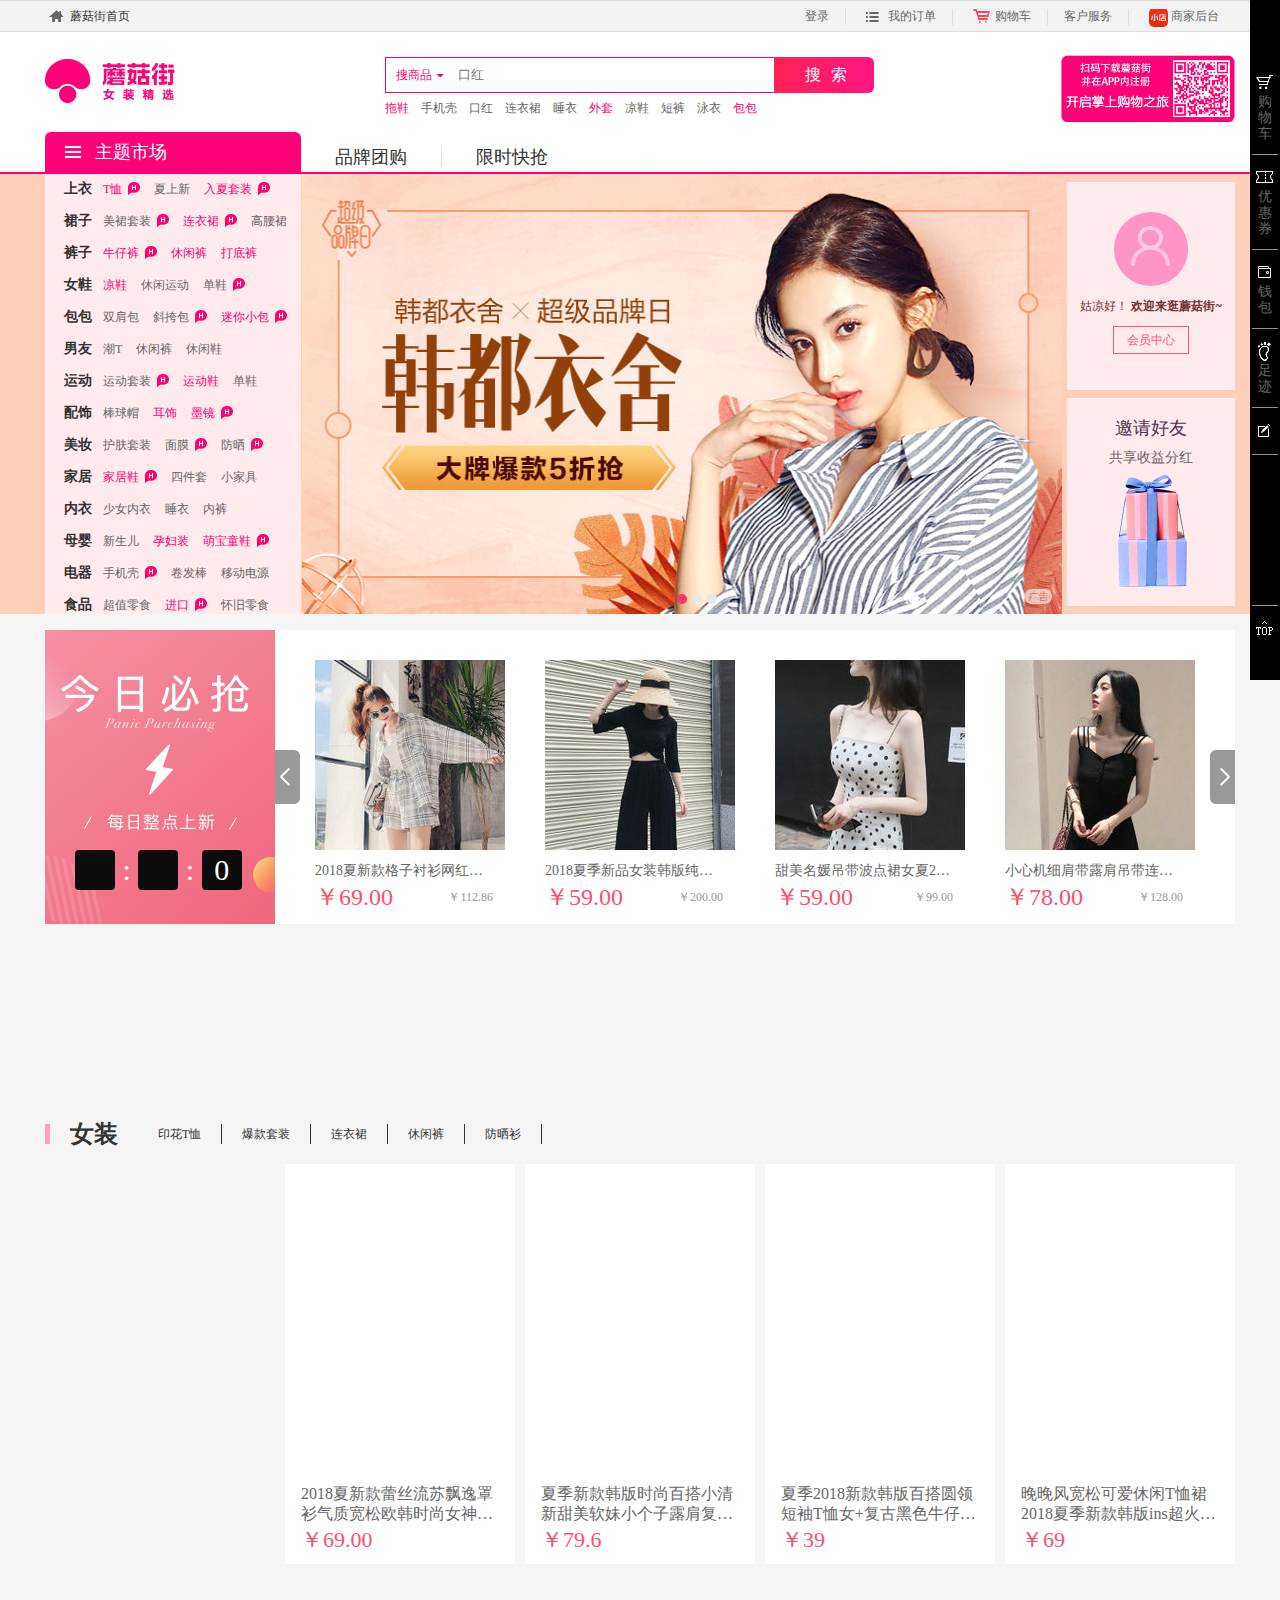
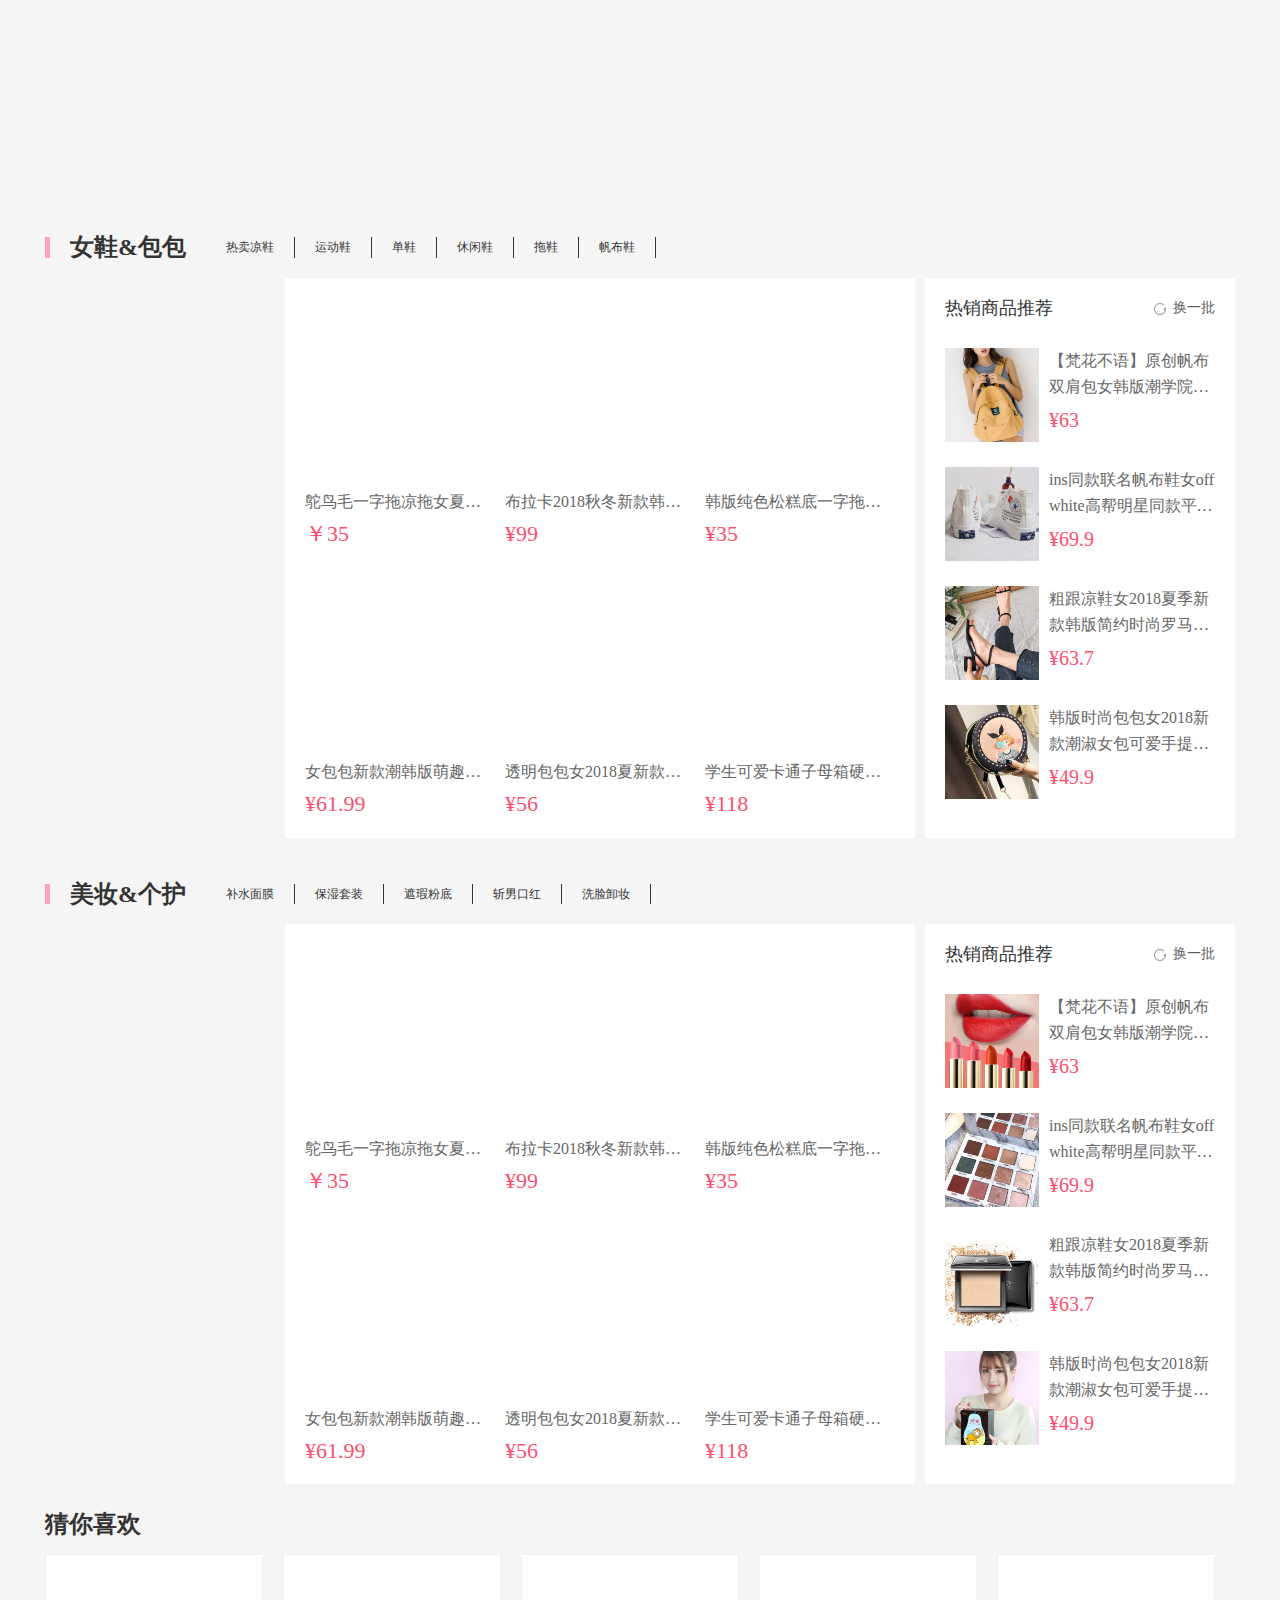
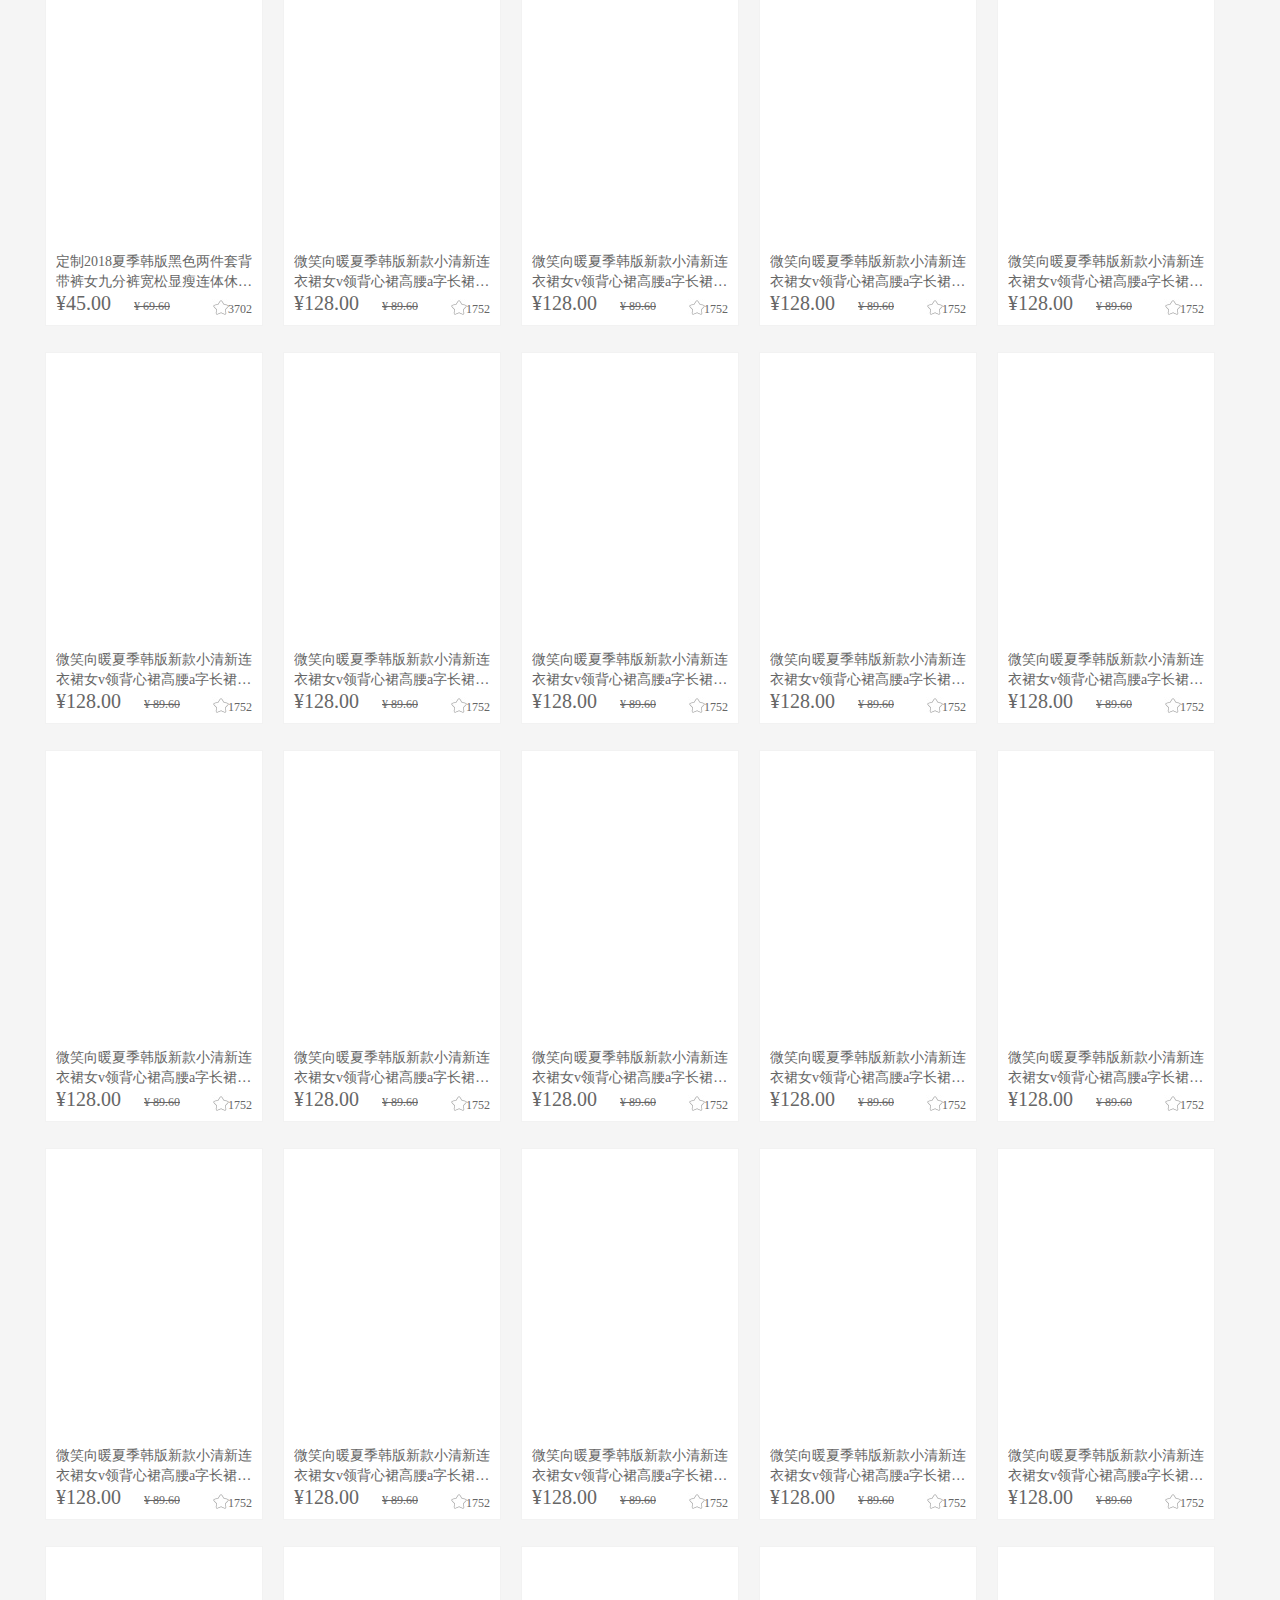
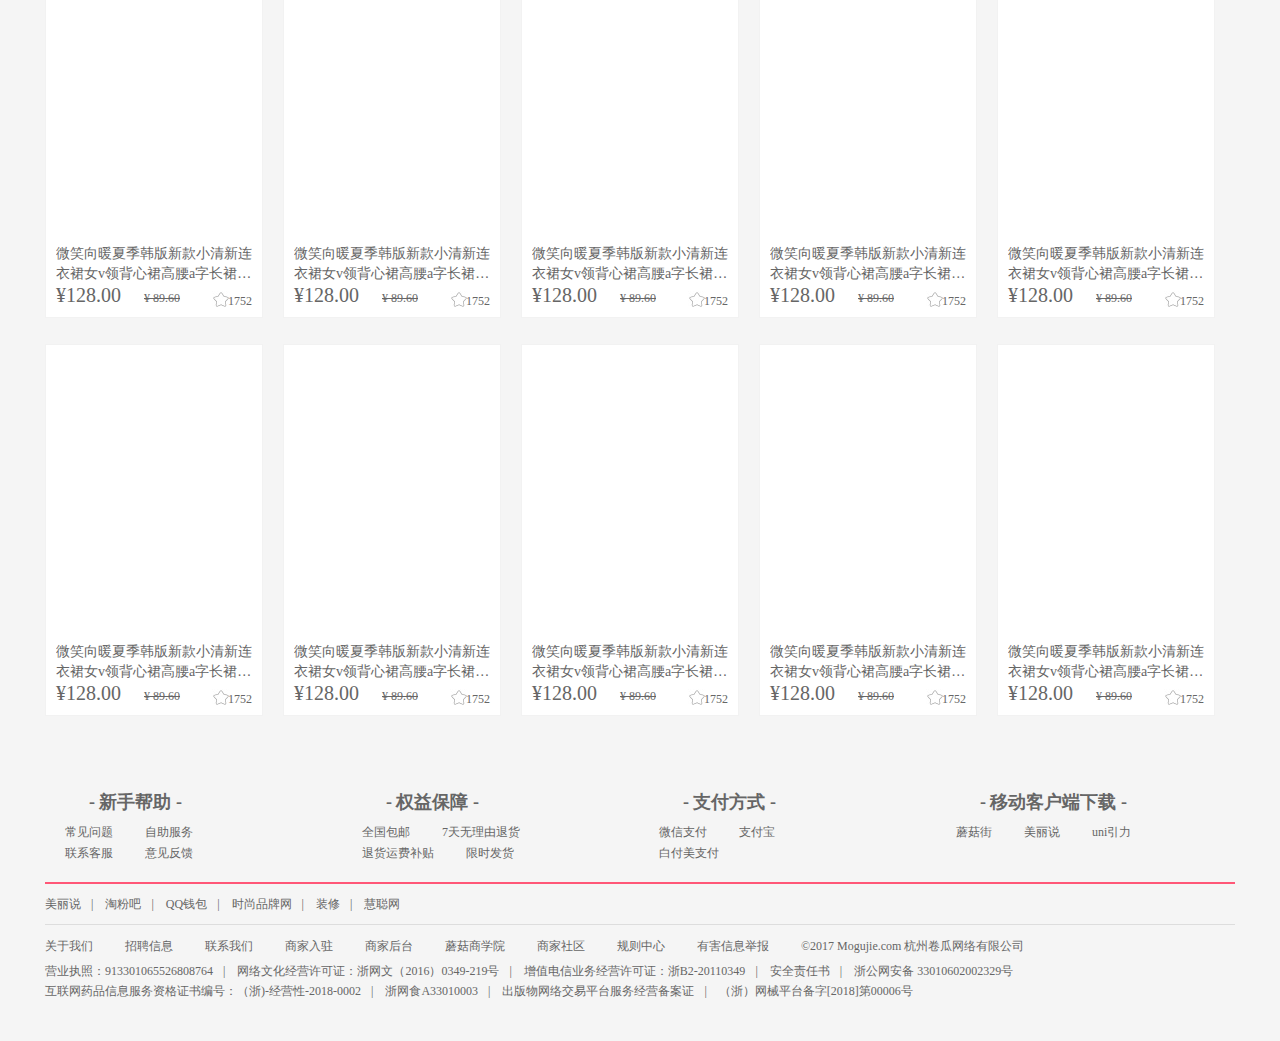
<file: index.html>
<!DOCTYPE html>
<html lang="en">
<head>
	<meta charset="UTF-8">
	<title>蘑菇街-我的买手街</title>
    <link rel="stylesheet" href="css/aos.css">
	<link rel="stylesheet" href="css/reset.css">
	<link rel="stylesheet" href="css/index.css">
    <link rel="shortcut icon" href="favicon.ico" />
	<script src="js/aos.js"></script>
	<script src="js/index.js"></script>
</head>

<body>

<!-- 侧边栏 -->

<aside>
	<ul>
		<li><a href="information.html"><i></i>购物车</a></li>
		<li><a href="information.html"><i></i>优惠券</a></li>
		<li><a href="information.html"><i></i>钱包</a></li>
		<li><a href="information.html"><i></i>足迹</a></li>
		<li><a href="information.html"><i></i></a></li>
		<li><a href="information.html"><i></i></a></li>
	</ul>
</aside>



<div class="search_top" id="search_top">
	<div class="center">
		<div class="search_l">
			<a href="information.html">
				<img src="images/search_l.ico"  />
				全部商品分类
				<img src="images/search_r.jpg"  />
				<div class="b_left fl">
					<ul>
						<li>
							<dl class="menu">
								<dt><a href="information.html">上衣</a></dt>
								<dd><a href="information.html">T恤</a></dd>
								<dd><a href="information.html">夏上新</a></dd>
								<dd><a href="information.html">入夏套装</a></dd>
							</dl>
							<div class="content">
								<div class="con fl">
									<dl>
										<dt><a href="information.html" class="title fl">当季热卖</a>
										<a href="information.html" class="more fr">更多<span class="fr">&gt;</span></a></dt>
										<dd><a href="information.html">夏上新</a></dd>
										<dd><a href="information.html">oversizeT恤</a></dd>
										<dd><a href="information.html">T恤</a></dd>
										<dd><a href="information.html">衬衫</a></dd>
										<dd><a href="information.html">入夏套装</a></dd>
										<dd><a href="information.html">背心吊带</a></dd>
										<dd><a href="information.html">长款T恤</a></dd>
										<dd><a href="information.html">轻薄针织</a></dd>
										<dd><a href="information.html">蕾丝top</a></dd>
										<dd><a href="information.html">防晒衫</a></dd>
										<dd><a href="information.html">印花T恤</a></dd>
										<dd><a href="information.html">甜美荷叶边</a></dd>
										<dd><a href="information.html">夏日花卉</a></dd>
									</dl>
									<dl>
										<dt><a href="information.html" class="title fl">流行新品</a>
										<a href="information.html" class="more fr">更多<span class="fr">&gt;</span></a></dt>
										<dd><a href="information.html">防晒衬衫</a></dd>
										<dd><a href="information.html">时髦露肩</a></dd>
										<dd><a href="information.html">字母T恤</a></dd>
										<dd><a href="information.html">轻薄防晒</a></dd>
										<dd><a href="information.html">短袖T恤</a></dd>
										<dd><a href="information.html">针织开衫带</a></dd>
										<dd><a href="information.html">牛仔衬衫</a></dd>
										<dd><a href="information.html">雪纺衫</a></dd>
										<dd><a href="information.html">短款外套</a></dd>
										<dd><a href="information.html">海军风</a></dd>
									</dl>
									<dl>
										<dt><a href="information.html" class="title fl">潮流时尚</a>
										<a href="information.html" class="more fr">更多<span class="fr">&gt;</span></a></dt>
										<dd><a href="information.html">性感V领</a></dd>
										<dd><a href="information.html">喇叭袖</a></dd>
										<dd><a href="information.html">刺绣</a></dd>
										<dd><a href="information.html">俏皮露肩</a></dd>
										<dd><a href="information.html">情侣衫</a></dd>
										<dd><a href="information.html">短袖雪纺</a></dd>
										<dd><a href="information.html">绑带衬衫</a></dd>
										<dd><a href="information.html">条纹控</a></dd>
										<dd><a href="information.html">白衬衫</a></dd>
										<dd><a href="information.html">印花T恤</a></dd>
										<dd><a href="information.html">一字肩</a></dd>
										<dd><a href="information.html">显瘦衬衣</a></dd>
									</dl>
								</div>
								<div class="guess fr">
									<h2>/猜你喜欢/</h2>
									<a href="information.html">
										<img src="images/guess1.jpg" /><br/>
										2018新款韩版宽松百搭中长款短袖条纹T恤学院风打底衫薄款中袖上衣学生七分袖体恤潮

									</a>
									<a href="information.html">
										<img src="images/guess2.jpg" /><br/>
										2018夏季新款韩版时尚百搭学生外穿小清新短款方领宽肩带针织背心吊带单排扣飞飞袖无袖上衣女

									</a>
									<a href="information.html">
										<img src="images/guess3.jpg" /><br/>
										【宿本】2018夏季新款文艺港风外套女中长款针织开衫原宿风宽松长袖薄款韩版防晒衣百搭

									</a>
									<a href="information.html">
										<img src="images/guess4.jpg" /><br/>
										漏背毛衣处男工口毛衣秋冬露背高领无袖针织套头上衣露背毛衣

									</a>
									<a href="information.html">
										<img src="images/guess5.jpg" /><br/>
										超火ins中长款t恤女学生夏季短袖韩范紫色宽松显瘦百搭bf下衣下半身失踪字母破洞巨袖上衣

									</a>
									<a href="information.html">
										<img src="images/guess6.jpg" /><br/>
										2018新款女装夏季韩版冰丝针织衫上衣连帽套头空调衫薄款防晒衣

									</a>

								</div>
							</div>
						</li>
						<li>
							<dl class="menu">
								<dt><a href="information.html">裙子</a></dt>
								<dd><a href="information.html">美裙套装</a></dd>
								<dd><a href="information.html">连衣裙</a></dd>
								<dd><a href="information.html">高腰裙</a></dd>
							</dl>
							<div class="content">
								<div class="con fl">
									<dl>
										<dt><a href="information.html" class="title fl">当季热卖</a>
										<a href="information.html" class="more fr">更多<span class="fr">&gt;</span></a></dt>
										<dd><a href="information.html">精致连衣裙</a></dd>
										<dd><a href="information.html">美裙套装</a></dd>
										<dd><a href="information.html">半身裙</a></dd>
										<dd><a href="information.html">雪纺裙</a></dd>
										<dd><a href="information.html">针织裙</a></dd>
										<dd><a href="information.html">开叉牛仔裙</a></dd>
										<dd><a href="information.html">蕾丝裙</a></dd>
										<dd><a href="information.html">高腰裙</a></dd>
										<dd><a href="information.html">包臀裙</a></dd>
										<dd><a href="information.html">格纹裙</a></dd>
										<dd><a href="information.html">鱼尾裙</a></dd>
										<dd><a href="information.html">印花裙</a></dd>
										<dd><a href="information.html">伞裙</a></dd>
										<dd><a href="information.html">卫衣裙</a></dd>
									</dl>
									<dl>
										<dt><a href="information.html" class="title fl">流行精选</a>
										<a href="information.html" class="more fr">更多<span class="fr">&gt;</span></a></dt>
										<dd><a href="information.html">毛呢裙</a></dd>
										<dd><a href="information.html">包臀裙</a></dd>
										<dd><a href="information.html">T衬衫裙</a></dd>
										<dd><a href="information.html">收腰裙</a></dd>
										<dd><a href="information.html">高腰裙</a></dd>
										<dd><a href="information.html">皮裙</a></dd>
										<dd><a href="information.html">针织裙</a></dd>
									</dl>
									<dl>
										<dt><a href="information.html" class="title fl">经典必备</a>
										<a href="information.html" class="more fr">更多<span class="fr">&gt;</span></a></dt>
										<dd><a href="information.html">鱼尾裙</a></dd>
										<dd><a href="information.html">背带裙</a></dd>
										<dd><a href="information.html">半身长裙</a></dd>
										<dd><a href="information.html">小黑裙</a></dd>
										<dd><a href="information.html">PU皮裙</a></dd>
										<dd><a href="information.html">A字裙</a></dd>
										<dd><a href="information.html">丝绒裙</a></dd>
										<dd><a href="information.html">针织裙</a></dd>
									</dl>
								</div>
								<div class="guess fr">
									<h2>/猜你喜欢/</h2>
									<a href="information.html">
										<img src="images/guess7.jpg" /><br/>
										赫本小黑裙2018夏季新款韩版宽松显瘦花瓣袖雪纺裙休闲中长款黑色连衣裙

									</a>
									<a href="information.html">
										<img src="images/guess8.jpg" /><br/>
										2018夏季新款韩版气质甜美淑女百搭中长款A字伞裙高腰显瘦仙女网纱蕾丝半身裙长裙女

									</a>
									<a href="information.html">
										<img src="images/guess9.jpg" /><br/>
										2018新款韩版港味黑色休闲高腰短裤女夏学生宽松百搭薄款阔腿热裤

									</a>
									<a href="information.html">
										<img src="images/guess10.jpg" /><br/>
										淑女木耳边方领无袖露肩露背波点高腰显瘦短款A字吊带裙雪纺荷叶边连衣裙

									</a>
									<a href="information.html">
										<img src="images/guess11.jpg" /><br/>
										夏季女装韩版中长款小清新气质v领格子吊带裙修身显瘦连衣裙长裙

									</a>
									<a href="information.html">
										<img src="images/guess12.jpg" /><br/>
										小清新学院风连衣裙女夏时尚俏皮减龄娃娃裙韩版宽松T恤裙女夏撞色翻领气质连衣裙显瘦初恋裙子

									</a>

								</div>
							</div>
						</li>
						<li>
							<dl class="menu">
								<dt><a href="information.html">裤子</a></dt>
								<dd><a href="information.html">牛仔裤</a></dd>
								<dd><a href="information.html">休闲裤</a></dd>
								<dd><a href="information.html">打底裤</a></dd>
							</dl>
							<div class="content">
								<div class="con fl">
									<dl>
										<dt><a href="information.html" class="title fl">当季热卖</a>
										<a href="information.html" class="more fr">更多<span class="fr">&gt;</span></a></dt>
										<dd><a href="information.html">打底裤</a></dd>
										<dd><a href="information.html">牛仔裤</a></dd>
										<dd><a href="information.html">阔腿裤</a></dd>
										<dd><a href="information.html">九分裤</a></dd>
										<dd><a href="information.html">小脚裤</a></dd>
										<dd><a href="information.html">背带裤</a></dd>
										<dd><a href="information.html">短裤</a></dd>
									</dl>
									<dl>
										<dt><a href="information.html" class="title fl">流行精选</a>
										<a href="information.html" class="more fr">更多<span class="fr">&gt;</span></a></dt>
										<dd><a href="information.html">休闲裤</a></dd>
										<dd><a href="information.html">破洞牛仔裤</a></dd>
										<dd><a href="information.html">磨边牛仔裤</a></dd>
										<dd><a href="information.html">短裤</a></dd>
										<dd><a href="information.html">连体裤</a></dd>
										<dd><a href="information.html">直筒裤</a></dd>
										<dd><a href="information.html">喇叭裤</a></dd>
										<dd><a href="information.html">宽松牛仔裤</a></dd>
									</dl>
									<dl>
										<dt><a href="information.html" class="title fl">潮流时尚</a>
										<a href="information.html" class="more fr">更多<span class="fr">&gt;</span></a></dt>
										<dd><a href="information.html">阔腿裤</a></dd>
										<dd><a href="information.html">运动裤</a></dd>
										<dd><a href="information.html">高腰裤</a></dd>
										<dd><a href="information.html">条纹裤</a></dd>
										<dd><a href="information.html">连体裤</a></dd>
										<dd><a href="information.html">雪纺裤</a></dd>
										<dd><a href="information.html">裙裤</a></dd>
									</dl>
								</div>
								<div class="guess fr">
									<h2>/猜你喜欢/</h2>
									<a href="information.html">
										<img src="images/guess13.jpg" /><br/>
										夏季新款韩版大破洞乞丐高腰显瘦牛仔裤直筒裤BF风九分裤学生裤子
									</a>
									<a href="information.html">
										<img src="images/guess14.jpg" /><br/>
										LRUD休闲裤女2018夏季新款韩版宽松吊带直筒裤长裤原宿学生背带裤
									</a>
									<a href="information.html">
										<img src="images/guess15.jpg" /><br/>
										2018新款韩版港味黑色休闲高腰短裤女夏学生宽松百搭薄款阔腿热裤
									</a>
									<a href="information.html">
										<img src="images/guess16.jpg" /><br/>
										运动裤女新款宽松休闲原宿bf韩版潮ins同款超火的hiphop学生夏季九分灯笼小脚哈伦裤子
									</a>
									<a href="information.html">
										<img src="images/guess17.jpg" /><br/>
										定制2018秋冬季新款韩版毛边牛仔裤女高腰显瘦微喇阔腿裤长裤百搭时尚女裤子
									</a>
									<a href="information.html">
										<img src="images/guess18.jpg" /><br/>
										2018新款复古温柔风宽松显瘦针织高腰垂感阔腿裤夏女chic百褶休闲裤子
									</a>

								</div>
							</div>
						</li>
						<li>
							<dl class="menu">
								<dt><a href="information.html">女鞋</a></dt>
								<dd><a href="information.html">凉鞋</a></dd>
								<dd><a href="information.html">休闲运动</a></dd>
								<dd><a href="information.html">单鞋</a></dd>
							</dl>
							<div class="content">
								<div class="con fl">
									<dl>
										<dt><a href="information.html" class="title fl">人气热销</a>
										<a href="information.html" class="more fr">更多<span class="fr">&gt;</span></a></dt>
										<dd><a href="information.html">初秋上新</a></dd>
										<dd><a href="information.html">凉鞋</a></dd>
										<dd><a href="information.html">运动鞋</a></dd>
										<dd><a href="information.html">休闲鞋</a></dd>
										<dd><a href="information.html">单鞋</a></dd>
										<dd><a href="information.html">拖鞋</a></dd>
										<dd><a href="information.html">帆布鞋</a></dd>
										<dd><a href="information.html">小白鞋</a></dd>
										<dd><a href="information.html">高跟鞋</a></dd>
										<dd><a href="information.html">粗跟鞋</a></dd>
										<dd><a href="information.html">平底鞋</a></dd>
										<dd><a href="information.html">穆勒鞋</a></dd>
										<dd><a href="information.html">厚底鞋</a></dd>
										<dd><a href="information.html">一字带凉鞋</a></dd>
										<dd><a href="information.html">跑步鞋</a></dd>
									</dl>
									<dl>
										<dt><a href="information.html" class="title fl">热门推荐</a>
										<a href="information.html" class="more fr">更多<span class="fr">&gt;</span></a></dt>
										<dd><a href="information.html">当季热卖</a></dd>
										<dd><a href="information.html">一脚蹬</a></dd>
										<dd><a href="information.html">甜美高跟</a></dd>
										<dd><a href="information.html">厚底运动</a></dd>
										<dd><a href="information.html">坡跟凉鞋</a></dd>
										<dd><a href="information.html">绑带鞋</a></dd>
										<dd><a href="information.html">浅口鞋</a></dd>
										<dd><a href="information.html">尖头鞋</a></dd>
										<dd><a href="information.html">乐福鞋</a></dd>
										<dd><a href="information.html">奶奶鞋</a></dd>
										<dd><a href="information.html">方头鞋</a></dd>
										<dd><a href="information.html">猫跟鞋</a></dd>
										<dd><a href="information.html">珍珠鞋</a></dd>
										<dd><a href="information.html">方扣单鞋</a></dd>
										<dd><a href="information.html">内增高</a></dd>
									</dl>
									<dl>
										<dt><a href="information.html" class="title fl">经典直击</a>
										<a href="information.html" class="more fr">更多<span class="fr">&gt;</span></a></dt>
										<dd><a href="information.html">明星同款</a></dd>
										<dd><a href="information.html">名媛淑女</a></dd>
										<dd><a href="information.html">森系清新</a></dd>
										<dd><a href="information.html">韩版运动</a></dd>
										<dd><a href="information.html">学院休闲</a></dd>
										<dd><a href="information.html">舒适平底</a></dd>
										<dd><a href="information.html">学生党</a></dd>
										<dd><a href="information.html">复古擦色</a></dd>
										<dd><a href="information.html">情侣款</a></dd>
										<dd><a href="information.html">系带款</a></dd>
										<dd><a href="information.html">原宿风</a></dd>
										<dd><a href="information.html">欧美范</a></dd>
									</dl>
								</div>
								<div class="guess fr">
									<h2>/猜你喜欢/</h2>
									<a href="information.html">
										<img src="images/guess19.jpg" /><br/>
										明星同款英伦风复古百搭倒靴2018新款guidi短靴子中筒马丁靴女平底前拉链单靴春夏秋冬
									</a>
									<a href="information.html">
										<img src="images/guess22.jpg" /><br/>
										韩版风甜美拼色字母厚底系带运动鞋舒适款ins老爹鞋百搭款学生夏新中跟女鞋增高小白鞋跑步鞋
									</a>
									<a href="information.html">
										<img src="images/guess21.jpg" /><br/>
										许刘芒 秋冬韩国街拍米色高帮百搭帆布鞋复古女学生情侣港风女鞋

									</a>
									<a href="information.html">
										<img src="images/guess22.jpg" /><br/>
										厚底凉鞋女夏2018新款韩版原宿百搭水钻松糕时尚学生坡跟软妹凉鞋
									</a>
									<a href="information.html">
										<img src="images/guess23.jpg" /><br/>
										布拉卡新款马丁靴2018秋季短靴女韩版新款百搭小皮鞋女学院风厚底靴子文艺小清新原宿潮流休闲
									</a>
									<a href="information.html">
										<img src="images/guess24.jpg" /><br/>
										艾斯臣拖鞋女夏季时尚外穿2018新款平底真皮无后跟懒人沙滩鞋h拖
									</a>

								</div>
							</div>
						</li>
						<li>
							<dl class="menu">
								<dt><a href="information.html">包包</a></dt>
								<dd><a href="information.html">双肩包</a></dd>
								<dd><a href="information.html">斜挎包</a></dd>
								<dd><a href="information.html">迷你小包</a></dd>
							</dl>
							<div class="content">
								<div class="con fl">
									<dl>
										<dt><a href="information.html" class="title fl">当季热卖</a>
										<a href="information.html" class="more fr">更多<span class="fr">&gt;</span></a></dt>
										<dd><a href="information.html">夏上新</a></dd>
										<dd><a href="information.html">oversizeT恤</a></dd>
										<dd><a href="information.html">T恤</a></dd>
										<dd><a href="information.html">衬衫</a></dd>
										<dd><a href="information.html">入夏套装</a></dd>
										<dd><a href="information.html">背心吊带</a></dd>
										<dd><a href="information.html">长款T恤</a></dd>
										<dd><a href="information.html">轻薄针织</a></dd>
										<dd><a href="information.html">蕾丝top</a></dd>
										<dd><a href="information.html">防晒衫</a></dd>
										<dd><a href="information.html">印花T恤</a></dd>
										<dd><a href="information.html">甜美荷叶边</a></dd>
										<dd><a href="information.html">夏日花卉</a></dd>
									</dl>
									<dl>
										<dt><a href="information.html" class="title fl">流行新品</a>
										<a href="information.html" class="more fr">更多<span class="fr">&gt;</span></a></dt>
										<dd><a href="information.html">防晒衬衫</a></dd>
										<dd><a href="information.html">时髦露肩</a></dd>
										<dd><a href="information.html">T字母T恤</a></dd>
										<dd><a href="information.html">轻薄防晒</a></dd>
										<dd><a href="information.html">短袖T恤</a></dd>
										<dd><a href="information.html"针织开衫带</a></dd>
										<dd><a href="information.html">牛仔衬衫</a></dd>
										<dd><a href="information.html">雪纺衫</a></dd>
										<dd><a href="information.html">短款外套</a></dd>
										<dd><a href="information.html">海军风</a></dd>
									</dl>
									<dl>
										<dt><a href="information.html" class="title fl">潮流时尚</a>
										<a href="information.html" class="more fr">更多<span class="fr">&gt;</span></a></dt>
										<dd><a href="information.html">性感V领</a></dd>
										<dd><a href="information.html">喇叭袖</a></dd>
										<dd><a href="information.html">刺绣</a></dd>
										<dd><a href="information.html">俏皮露肩</a></dd>
										<dd><a href="information.html">情侣衫</a></dd>
										<dd><a href="information.html">短袖雪纺</a></dd>
										<dd><a href="information.html">绑带衬衫</a></dd>
										<dd><a href="information.html">条纹控</a></dd>
										<dd><a href="information.html">白衬衫</a></dd>
										<dd><a href="information.html">印花T恤</a></dd>
										<dd><a href="information.html">一字肩</a></dd>
										<dd><a href="information.html">显瘦衬衣</a></dd>
									</dl>
								</div>
								<div class="guess fr">
									<h2>/猜你喜欢/</h2>
									<a href="information.html">
										<img src="images/guess1.jpg" /><br/>
										2018新款韩版宽松百搭中长款短袖条纹T恤学院风打底衫薄款中袖上衣学生七分袖体恤潮

									</a>
									<a href="information.html">
										<img src="images/guess2.jpg" /><br/>
										2018夏季新款韩版时尚百搭学生外穿小清新短款方领宽肩带针织背心吊带单排扣飞飞袖无袖上衣女

									</a>
									<a href="information.html">
										<img src="images/guess3.jpg" /><br/>
										【宿本】2018夏季新款文艺港风外套女中长款针织开衫原宿风宽松长袖薄款韩版防晒衣百搭

									</a>
									<a href="information.html">
										<img src="images/guess4.jpg" /><br/>
										漏背毛衣处男工口毛衣秋冬露背高领无袖针织套头上衣露背毛衣

									</a>
									<a href="information.html">
										<img src="images/guess5.jpg" /><br/>
										超火ins中长款t恤女学生夏季短袖韩范紫色宽松显瘦百搭bf下衣下半身失踪字母破洞巨袖上衣

									</a>
									<a href="information.html">
										<img src="images/guess6.jpg" /><br/>
										2018新款女装夏季韩版冰丝针织衫上衣连帽套头空调衫薄款防晒衣

									</a>

								</div>
							</div>
						</li>
						<li>
							<dl class="menu">
								<dt><a href="information.html">男友</a></dt>
								<dd><a href="information.html">潮T</a></dd>
								<dd><a href="information.html">休闲裤</a></dd>
								<dd><a href="information.html">休闲鞋</a></dd>
							</dl>
							<div class="content">
								<div class="con fl">
									<dl>
										<dt><a href="information.html" class="title fl">当季热卖</a>
										<a href="information.html" class="more fr">更多<span class="fr">&gt;</span></a></dt>
										<dd><a href="information.html">夏上新</a></dd>
										<dd><a href="information.html">oversizeT恤</a></dd>
										<dd><a href="information.html">T恤</a></dd>
										<dd><a href="information.html">衬衫</a></dd>
										<dd><a href="information.html">入夏套装</a></dd>
										<dd><a href="information.html">背心吊带</a></dd>
										<dd><a href="information.html">长款T恤</a></dd>
										<dd><a href="information.html">轻薄针织</a></dd>
										<dd><a href="information.html">蕾丝top</a></dd>
										<dd><a href="information.html">防晒衫</a></dd>
										<dd><a href="information.html">印花T恤</a></dd>
										<dd><a href="information.html">甜美荷叶边</a></dd>
										<dd><a href="information.html">夏日花卉</a></dd>
									</dl>
									<dl>
										<dt><a href="information.html" class="title fl">流行新品</a>
										<a href="information.html" class="more fr">更多<span class="fr">&gt;</span></a></dt>
										<dd><a href="information.html">防晒衬衫</a></dd>
										<dd><a href="information.html">时髦露肩</a></dd>
										<dd><a href="information.html">T字母T恤</a></dd>
										<dd><a href="information.html">轻薄防晒</a></dd>
										<dd><a href="information.html">短袖T恤</a></dd>
										<dd><a href="information.html"针织开衫带</a></dd>
										<dd><a href="information.html">牛仔衬衫</a></dd>
										<dd><a href="information.html">雪纺衫</a></dd>
										<dd><a href="information.html">短款外套</a></dd>
										<dd><a href="information.html">海军风</a></dd>
									</dl>
									<dl>
										<dt><a href="information.html" class="title fl">潮流时尚</a>
										<a href="information.html" class="more fr">更多<span class="fr">&gt;</span></a></dt>
										<dd><a href="information.html">性感V领</a></dd>
										<dd><a href="information.html">喇叭袖</a></dd>
										<dd><a href="information.html">刺绣</a></dd>
										<dd><a href="information.html">俏皮露肩</a></dd>
										<dd><a href="information.html">情侣衫</a></dd>
										<dd><a href="information.html">短袖雪纺</a></dd>
										<dd><a href="information.html">绑带衬衫</a></dd>
										<dd><a href="information.html">条纹控</a></dd>
										<dd><a href="information.html">白衬衫</a></dd>
										<dd><a href="information.html">印花T恤</a></dd>
										<dd><a href="information.html">一字肩</a></dd>
										<dd><a href="information.html">显瘦衬衣</a></dd>
									</dl>
								</div>
								<div class="guess fr">
									<h2>/猜你喜欢/</h2>
									<a href="information.html">
										<img src="images/guess1.jpg" /><br/>
										2018新款韩版宽松百搭中长款短袖条纹T恤学院风打底衫薄款中袖上衣学生七分袖体恤潮

									</a>
									<a href="information.html">
										<img src="images/guess2.jpg" /><br/>
										2018夏季新款韩版时尚百搭学生外穿小清新短款方领宽肩带针织背心吊带单排扣飞飞袖无袖上衣女

									</a>
									<a href="information.html">
										<img src="images/guess3.jpg" /><br/>
										【宿本】2018夏季新款文艺港风外套女中长款针织开衫原宿风宽松长袖薄款韩版防晒衣百搭

									</a>
									<a href="information.html">
										<img src="images/guess4.jpg" /><br/>
										漏背毛衣处男工口毛衣秋冬露背高领无袖针织套头上衣露背毛衣

									</a>
									<a href="information.html">
										<img src="images/guess5.jpg" /><br/>
										超火ins中长款t恤女学生夏季短袖韩范紫色宽松显瘦百搭bf下衣下半身失踪字母破洞巨袖上衣

									</a>
									<a href="information.html">
										<img src="images/guess6.jpg" /><br/>
										2018新款女装夏季韩版冰丝针织衫上衣连帽套头空调衫薄款防晒衣

									</a>

								</div>
							</div>
						</li>
						<li>
							<dl class="menu">
								<dt><a href="information.html">运动</a></dt>
								<dd><a href="information.html">运动套装</a></dd>
								<dd><a href="information.html">运动鞋</a></dd>
								<dd><a href="information.html">单鞋</a></dd>
							</dl>
							<div class="content">
								<div class="con fl">
									<dl>
										<dt><a href="information.html" class="title fl">当季热卖</a>
										<a href="information.html" class="more fr">更多<span class="fr">&gt;</span></a></dt>
										<dd><a href="information.html">夏上新</a></dd>
										<dd><a href="information.html">oversizeT恤</a></dd>
										<dd><a href="information.html">T恤</a></dd>
										<dd><a href="information.html">衬衫</a></dd>
										<dd><a href="information.html">入夏套装</a></dd>
										<dd><a href="information.html">背心吊带</a></dd>
										<dd><a href="information.html">长款T恤</a></dd>
										<dd><a href="information.html">轻薄针织</a></dd>
										<dd><a href="information.html">蕾丝top</a></dd>
										<dd><a href="information.html">防晒衫</a></dd>
										<dd><a href="information.html">印花T恤</a></dd>
										<dd><a href="information.html">甜美荷叶边</a></dd>
										<dd><a href="information.html">夏日花卉</a></dd>
									</dl>
									<dl>
										<dt><a href="information.html" class="title fl">流行新品</a>
										<a href="information.html" class="more fr">更多<span class="fr">&gt;</span></a></dt>
										<dd><a href="information.html">防晒衬衫</a></dd>
										<dd><a href="information.html">时髦露肩</a></dd>
										<dd><a href="information.html">T字母T恤</a></dd>
										<dd><a href="information.html">轻薄防晒</a></dd>
										<dd><a href="information.html">短袖T恤</a></dd>
										<dd><a href="information.html"针织开衫带</a></dd>
										<dd><a href="information.html">牛仔衬衫</a></dd>
										<dd><a href="information.html">雪纺衫</a></dd>
										<dd><a href="information.html">短款外套</a></dd>
										<dd><a href="information.html">海军风</a></dd>
									</dl>
									<dl>
										<dt><a href="information.html" class="title fl">潮流时尚</a>
										<a href="information.html" class="more fr">更多<span class="fr">&gt;</span></a></dt>
										<dd><a href="information.html">性感V领</a></dd>
										<dd><a href="information.html">喇叭袖</a></dd>
										<dd><a href="information.html">刺绣</a></dd>
										<dd><a href="information.html">俏皮露肩</a></dd>
										<dd><a href="information.html">情侣衫</a></dd>
										<dd><a href="information.html">短袖雪纺</a></dd>
										<dd><a href="information.html">绑带衬衫</a></dd>
										<dd><a href="information.html">条纹控</a></dd>
										<dd><a href="information.html">白衬衫</a></dd>
										<dd><a href="information.html">印花T恤</a></dd>
										<dd><a href="information.html">一字肩</a></dd>
										<dd><a href="information.html">显瘦衬衣</a></dd>
									</dl>
								</div>
								<div class="guess fr">
									<h2>/猜你喜欢/</h2>
									<a href="information.html">
										<img src="images/guess1.jpg" /><br/>
										2018新款韩版宽松百搭中长款短袖条纹T恤学院风打底衫薄款中袖上衣学生七分袖体恤潮

									</a>
									<a href="information.html">
										<img src="images/guess2.jpg" /><br/>
										2018夏季新款韩版时尚百搭学生外穿小清新短款方领宽肩带针织背心吊带单排扣飞飞袖无袖上衣女

									</a>
									<a href="information.html">
										<img src="images/guess3.jpg" /><br/>
										【宿本】2018夏季新款文艺港风外套女中长款针织开衫原宿风宽松长袖薄款韩版防晒衣百搭

									</a>
									<a href="information.html">
										<img src="images/guess4.jpg" /><br/>
										漏背毛衣处男工口毛衣秋冬露背高领无袖针织套头上衣露背毛衣

									</a>
									<a href="information.html">
										<img src="images/guess5.jpg" /><br/>
										超火ins中长款t恤女学生夏季短袖韩范紫色宽松显瘦百搭bf下衣下半身失踪字母破洞巨袖上衣

									</a>
									<a href="information.html">
										<img src="images/guess6.jpg" /><br/>
										2018新款女装夏季韩版冰丝针织衫上衣连帽套头空调衫薄款防晒衣

									</a>

								</div>
							</div>
						</li>
						<li>
							<dl class="menu">
								<dt><a href="information.html">配饰</a></dt>
								<dd><a href="information.html">棒球帽</a></dd>
								<dd><a href="information.html">耳饰</a></dd>
								<dd><a href="information.html">墨镜</a></dd>
							</dl>
							<div class="content">
								<div class="con fl">
									<dl>
										<dt><a href="information.html" class="title fl">当季热卖</a>
										<a href="information.html" class="more fr">更多<span class="fr">&gt;</span></a></dt>
										<dd><a href="information.html">夏上新</a></dd>
										<dd><a href="information.html">oversizeT恤</a></dd>
										<dd><a href="information.html">T恤</a></dd>
										<dd><a href="information.html">衬衫</a></dd>
										<dd><a href="information.html">入夏套装</a></dd>
										<dd><a href="information.html">背心吊带</a></dd>
										<dd><a href="information.html">长款T恤</a></dd>
										<dd><a href="information.html">轻薄针织</a></dd>
										<dd><a href="information.html">蕾丝top</a></dd>
										<dd><a href="information.html">防晒衫</a></dd>
										<dd><a href="information.html">印花T恤</a></dd>
										<dd><a href="information.html">甜美荷叶边</a></dd>
										<dd><a href="information.html">夏日花卉</a></dd>
									</dl>
									<dl>
										<dt><a href="information.html" class="title fl">流行新品</a>
										<a href="information.html" class="more fr">更多<span class="fr">&gt;</span></a></dt>
										<dd><a href="information.html">防晒衬衫</a></dd>
										<dd><a href="information.html">时髦露肩</a></dd>
										<dd><a href="information.html">T字母T恤</a></dd>
										<dd><a href="information.html">轻薄防晒</a></dd>
										<dd><a href="information.html">短袖T恤</a></dd>
										<dd><a href="information.html">针织开衫带</a></dd>
										<dd><a href="information.html">牛仔衬衫</a></dd>
										<dd><a href="information.html">雪纺衫</a></dd>
										<dd><a href="information.html">短款外套</a></dd>
										<dd><a href="information.html">海军风</a></dd>
									</dl>
									<dl>
										<dt><a href="information.html" class="title fl">潮流时尚</a>
										<a href="information.html" class="more fr">更多<span class="fr">&gt;</span></a></dt>
										<dd><a href="information.html">性感V领</a></dd>
										<dd><a href="information.html">喇叭袖</a></dd>
										<dd><a href="information.html">刺绣</a></dd>
										<dd><a href="information.html">俏皮露肩</a></dd>
										<dd><a href="information.html">情侣衫</a></dd>
										<dd><a href="information.html">短袖雪纺</a></dd>
										<dd><a href="information.html">绑带衬衫</a></dd>
										<dd><a href="information.html">条纹控</a></dd>
										<dd><a href="information.html">白衬衫</a></dd>
										<dd><a href="information.html">印花T恤</a></dd>
										<dd><a href="information.html">一字肩</a></dd>
										<dd><a href="information.html">显瘦衬衣</a></dd>
									</dl>
								</div>
								<div class="guess fr">
									<h2>/猜你喜欢/</h2>
									<a href="information.html">
										<img src="images/guess1.jpg" /><br/>
										2018新款韩版宽松百搭中长款短袖条纹T恤学院风打底衫薄款中袖上衣学生七分袖体恤潮

									</a>
									<a href="information.html">
										<img src="images/guess2.jpg" /><br/>
										2018夏季新款韩版时尚百搭学生外穿小清新短款方领宽肩带针织背心吊带单排扣飞飞袖无袖上衣女

									</a>
									<a href="information.html">
										<img src="images/guess3.jpg" /><br/>
										【宿本】2018夏季新款文艺港风外套女中长款针织开衫原宿风宽松长袖薄款韩版防晒衣百搭

									</a>
									<a href="information.html">
										<img src="images/guess4.jpg" /><br/>
										漏背毛衣处男工口毛衣秋冬露背高领无袖针织套头上衣露背毛衣

									</a>
									<a href="information.html">
										<img src="images/guess5.jpg" /><br/>
										超火ins中长款t恤女学生夏季短袖韩范紫色宽松显瘦百搭bf下衣下半身失踪字母破洞巨袖上衣

									</a>
									<a href="information.html">
										<img src="images/guess6.jpg" /><br/>
										2018新款女装夏季韩版冰丝针织衫上衣连帽套头空调衫薄款防晒衣

									</a>

								</div>
							</div>
						</li>
						<li>
							<dl class="menu">
								<dt><a href="information.html">美妆</a></dt>
								<dd><a href="information.html">护肤套装</a></dd>
								<dd><a href="information.html">面膜</a></dd>
								<dd><a href="information.html">防晒</a></dd>
							</dl>
							<div class="content">
								<div class="con fl">
									<dl>
										<dt><a href="information.html" class="title fl">当季热卖</a>
										<a href="information.html" class="more fr">更多<span class="fr">&gt;</span></a></dt>
										<dd><a href="information.html">夏上新</a></dd>
										<dd><a href="information.html">oversizeT恤</a></dd>
										<dd><a href="information.html">T恤</a></dd>
										<dd><a href="information.html">衬衫</a></dd>
										<dd><a href="information.html">入夏套装</a></dd>
										<dd><a href="information.html">背心吊带</a></dd>
										<dd><a href="information.html">长款T恤</a></dd>
										<dd><a href="information.html">轻薄针织</a></dd>
										<dd><a href="information.html">蕾丝top</a></dd>
										<dd><a href="information.html">防晒衫</a></dd>
										<dd><a href="information.html">印花T恤</a></dd>
										<dd><a href="information.html">甜美荷叶边</a></dd>
										<dd><a href="information.html">夏日花卉</a></dd>
									</dl>
									<dl>
										<dt><a href="information.html" class="title fl">流行新品</a>
										<a href="information.html" class="more fr">更多<span class="fr">&gt;</span></a></dt>
										<dd><a href="information.html">防晒衬衫</a></dd>
										<dd><a href="information.html">时髦露肩</a></dd>
										<dd><a href="information.html">T字母T恤</a></dd>
										<dd><a href="information.html">轻薄防晒</a></dd>
										<dd><a href="information.html">短袖T恤</a></dd>
										<dd><a href="information.html">针织开衫带</a></dd>
										<dd><a href="information.html">牛仔衬衫</a></dd>
										<dd><a href="information.html">雪纺衫</a></dd>
										<dd><a href="information.html">短款外套</a></dd>
										<dd><a href="information.html">海军风</a></dd>
									</dl>
									<dl>
										<dt><a href="information.html" class="title fl">潮流时尚</a>
										<a href="information.html" class="more fr">更多<span class="fr">&gt;</span></a></dt>
										<dd><a href="information.html">性感V领</a></dd>
										<dd><a href="information.html">喇叭袖</a></dd>
										<dd><a href="information.html">刺绣</a></dd>
										<dd><a href="information.html">俏皮露肩</a></dd>
										<dd><a href="information.html">情侣衫</a></dd>
										<dd><a href="information.html">短袖雪纺</a></dd>
										<dd><a href="information.html">绑带衬衫</a></dd>
										<dd><a href="information.html">条纹控</a></dd>
										<dd><a href="information.html">白衬衫</a></dd>
										<dd><a href="information.html">印花T恤</a></dd>
										<dd><a href="information.html">一字肩</a></dd>
										<dd><a href="information.html">显瘦衬衣</a></dd>
									</dl>
								</div>
								<div class="guess fr">
									<h2>/猜你喜欢/</h2>
									<a href="information.html">
										<img src="images/guess1.jpg" /><br/>
										2018新款韩版宽松百搭中长款短袖条纹T恤学院风打底衫薄款中袖上衣学生七分袖体恤潮

									</a>
									<a href="information.html">
										<img src="images/guess2.jpg" /><br/>
										2018夏季新款韩版时尚百搭学生外穿小清新短款方领宽肩带针织背心吊带单排扣飞飞袖无袖上衣女

									</a>
									<a href="information.html">
										<img src="images/guess3.jpg" /><br/>
										【宿本】2018夏季新款文艺港风外套女中长款针织开衫原宿风宽松长袖薄款韩版防晒衣百搭

									</a>
									<a href="information.html">
										<img src="images/guess4.jpg" /><br/>
										漏背毛衣处男工口毛衣秋冬露背高领无袖针织套头上衣露背毛衣

									</a>
									<a href="information.html">
										<img src="images/guess5.jpg" /><br/>
										超火ins中长款t恤女学生夏季短袖韩范紫色宽松显瘦百搭bf下衣下半身失踪字母破洞巨袖上衣

									</a>
									<a href="information.html">
										<img src="images/guess6.jpg" /><br/>
										2018新款女装夏季韩版冰丝针织衫上衣连帽套头空调衫薄款防晒衣

									</a>

								</div>
							</div>
						</li>
						<li>
							<dl class="menu">
								<dt><a href="information.html">家居</a></dt>
								<dd><a href="information.html">家居鞋</a></dd>
								<dd><a href="information.html">四件套</a></dd>
								<dd><a href="information.html">小家具</a></dd>
							</dl>
							<div class="content">
								<div class="con fl">
									<dl>
										<dt><a href="information.html" class="title fl">当季热卖</a>
										<a href="information.html" class="more fr">更多<span class="fr">&gt;</span></a></dt>
										<dd><a href="information.html">夏上新</a></dd>
										<dd><a href="information.html">oversizeT恤</a></dd>
										<dd><a href="information.html">T恤</a></dd>
										<dd><a href="information.html">衬衫</a></dd>
										<dd><a href="information.html">入夏套装</a></dd>
										<dd><a href="information.html">背心吊带</a></dd>
										<dd><a href="information.html">长款T恤</a></dd>
										<dd><a href="information.html">轻薄针织</a></dd>
										<dd><a href="information.html">蕾丝top</a></dd>
										<dd><a href="information.html">防晒衫</a></dd>
										<dd><a href="information.html">印花T恤</a></dd>
										<dd><a href="information.html">甜美荷叶边</a></dd>
										<dd><a href="information.html">夏日花卉</a></dd>
									</dl>
									<dl>
										<dt><a href="information.html" class="title fl">流行新品</a>
										<a href="information.html" class="more fr">更多<span class="fr">&gt;</span></a></dt>
										<dd><a href="information.html">防晒衬衫</a></dd>
										<dd><a href="information.html">时髦露肩</a></dd>
										<dd><a href="information.html">T字母T恤</a></dd>
										<dd><a href="information.html">轻薄防晒</a></dd>
										<dd><a href="information.html">短袖T恤</a></dd>
										<dd><a href="information.html">针织开衫带</a></dd>
										<dd><a href="information.html">牛仔衬衫</a></dd>
										<dd><a href="information.html">雪纺衫</a></dd>
										<dd><a href="information.html">短款外套</a></dd>
										<dd><a href="information.html">海军风</a></dd>
									</dl>
									<dl>
										<dt><a href="information.html" class="title fl">潮流时尚</a>
										<a href="information.html" class="more fr">更多<span class="fr">&gt;</span></a></dt>
										<dd><a href="information.html">性感V领</a></dd>
										<dd><a href="information.html">喇叭袖</a></dd>
										<dd><a href="information.html">刺绣</a></dd>
										<dd><a href="information.html">俏皮露肩</a></dd>
										<dd><a href="information.html">情侣衫</a></dd>
										<dd><a href="information.html">短袖雪纺</a></dd>
										<dd><a href="information.html">绑带衬衫</a></dd>
										<dd><a href="information.html">条纹控</a></dd>
										<dd><a href="information.html">白衬衫</a></dd>
										<dd><a href="information.html">印花T恤</a></dd>
										<dd><a href="information.html">一字肩</a></dd>
										<dd><a href="information.html">显瘦衬衣</a></dd>
									</dl>
								</div>
								<div class="guess fr">
									<h2>/猜你喜欢/</h2>
									<a href="information.html">
										<img src="images/guess1.jpg" /><br/>
										2018新款韩版宽松百搭中长款短袖条纹T恤学院风打底衫薄款中袖上衣学生七分袖体恤潮

									</a>
									<a href="information.html">
										<img src="images/guess2.jpg" /><br/>
										2018夏季新款韩版时尚百搭学生外穿小清新短款方领宽肩带针织背心吊带单排扣飞飞袖无袖上衣女

									</a>
									<a href="information.html">
										<img src="images/guess3.jpg" /><br/>
										【宿本】2018夏季新款文艺港风外套女中长款针织开衫原宿风宽松长袖薄款韩版防晒衣百搭

									</a>
									<a href="information.html">
										<img src="images/guess4.jpg" /><br/>
										漏背毛衣处男工口毛衣秋冬露背高领无袖针织套头上衣露背毛衣

									</a>
									<a href="information.html">
										<img src="images/guess5.jpg" /><br/>
										超火ins中长款t恤女学生夏季短袖韩范紫色宽松显瘦百搭bf下衣下半身失踪字母破洞巨袖上衣

									</a>
									<a href="information.html">
										<img src="images/guess6.jpg" /><br/>
										2018新款女装夏季韩版冰丝针织衫上衣连帽套头空调衫薄款防晒衣

									</a>

								</div>
							</div>
						</li>
						<li>
							<dl class="menu">
								<dt><a href="information.html">内衣</a></dt>
								<dd><a href="information.html">少女内衣</a></dd>
								<dd><a href="information.html">睡衣</a></dd>
								<dd><a href="information.html">内裤</a></dd>
							</dl>
							<div class="content">
								<div class="con fl">
									<dl>
										<dt><a href="information.html" class="title fl">当季热卖</a>
										<a href="information.html" class="more fr">更多<span class="fr">&gt;</span></a></dt>
										<dd><a href="information.html">夏上新</a></dd>
										<dd><a href="information.html">oversizeT恤</a></dd>
										<dd><a href="information.html">T恤</a></dd>
										<dd><a href="information.html">衬衫</a></dd>
										<dd><a href="information.html">入夏套装</a></dd>
										<dd><a href="information.html">背心吊带</a></dd>
										<dd><a href="information.html">长款T恤</a></dd>
										<dd><a href="information.html">轻薄针织</a></dd>
										<dd><a href="information.html">蕾丝top</a></dd>
										<dd><a href="information.html">防晒衫</a></dd>
										<dd><a href="information.html">印花T恤</a></dd>
										<dd><a href="information.html">甜美荷叶边</a></dd>
										<dd><a href="information.html">夏日花卉</a></dd>
									</dl>
									<dl>
										<dt><a href="information.html" class="title fl">流行新品</a>
										<a href="information.html" class="more fr">更多<span class="fr">&gt;</span></a></dt>
										<dd><a href="information.html">防晒衬衫</a></dd>
										<dd><a href="information.html">时髦露肩</a></dd>
										<dd><a href="information.html">T字母T恤</a></dd>
										<dd><a href="information.html">轻薄防晒</a></dd>
										<dd><a href="information.html">短袖T恤</a></dd>
										<dd><a href="information.html">针织开衫带</a></dd>
										<dd><a href="information.html">牛仔衬衫</a></dd>
										<dd><a href="information.html">雪纺衫</a></dd>
										<dd><a href="information.html">短款外套</a></dd>
										<dd><a href="information.html">海军风</a></dd>
									</dl>
									<dl>
										<dt><a href="information.html" class="title fl">潮流时尚</a>
										<a href="information.html" class="more fr">更多<span class="fr">&gt;</span></a></dt>
										<dd><a href="information.html">性感V领</a></dd>
										<dd><a href="information.html">喇叭袖</a></dd>
										<dd><a href="information.html">刺绣</a></dd>
										<dd><a href="information.html">俏皮露肩</a></dd>
										<dd><a href="information.html">情侣衫</a></dd>
										<dd><a href="information.html">短袖雪纺</a></dd>
										<dd><a href="information.html">绑带衬衫</a></dd>
										<dd><a href="information.html">条纹控</a></dd>
										<dd><a href="information.html">白衬衫</a></dd>
										<dd><a href="information.html">印花T恤</a></dd>
										<dd><a href="information.html">一字肩</a></dd>
										<dd><a href="information.html">显瘦衬衣</a></dd>
									</dl>
								</div>
								<div class="guess fr">
									<h2>/猜你喜欢/</h2>
									<a href="information.html">
										<img src="images/guess1.jpg" /><br/>
										2018新款韩版宽松百搭中长款短袖条纹T恤学院风打底衫薄款中袖上衣学生七分袖体恤潮

									</a>
									<a href="information.html">
										<img src="images/guess2.jpg" /><br/>
										2018夏季新款韩版时尚百搭学生外穿小清新短款方领宽肩带针织背心吊带单排扣飞飞袖无袖上衣女

									</a>
									<a href="information.html">
										<img src="images/guess3.jpg" /><br/>
										【宿本】2018夏季新款文艺港风外套女中长款针织开衫原宿风宽松长袖薄款韩版防晒衣百搭

									</a>
									<a href="information.html">
										<img src="images/guess4.jpg" /><br/>
										漏背毛衣处男工口毛衣秋冬露背高领无袖针织套头上衣露背毛衣

									</a>
									<a href="information.html">
										<img src="images/guess5.jpg" /><br/>
										超火ins中长款t恤女学生夏季短袖韩范紫色宽松显瘦百搭bf下衣下半身失踪字母破洞巨袖上衣

									</a>
									<a href="information.html">
										<img src="images/guess6.jpg" /><br/>
										2018新款女装夏季韩版冰丝针织衫上衣连帽套头空调衫薄款防晒衣

									</a>

								</div>
							</div>
						</li>
						<li>
							<dl class="menu">
								<dt><a href="information.html">母婴</a></dt>
								<dd><a href="information.html">新生儿</a></dd>
								<dd><a href="information.html">孕妇装</a></dd>
								<dd><a href="information.html">萌宝童鞋</a></dd>
							</dl>
							<div class="content">
								<div class="con fl">
									<dl>
										<dt><a href="information.html" class="title fl">当季热卖</a>
										<a href="information.html" class="more fr">更多<span class="fr">&gt;</span></a></dt>
										<dd><a href="information.html">夏上新</a></dd>
										<dd><a href="information.html">oversizeT恤</a></dd>
										<dd><a href="information.html">T恤</a></dd>
										<dd><a href="information.html">衬衫</a></dd>
										<dd><a href="information.html">入夏套装</a></dd>
										<dd><a href="information.html">背心吊带</a></dd>
										<dd><a href="information.html">长款T恤</a></dd>
										<dd><a href="information.html">轻薄针织</a></dd>
										<dd><a href="information.html">蕾丝top</a></dd>
										<dd><a href="information.html">防晒衫</a></dd>
										<dd><a href="information.html">印花T恤</a></dd>
										<dd><a href="information.html">甜美荷叶边</a></dd>
										<dd><a href="information.html">夏日花卉</a></dd>
									</dl>
									<dl>
										<dt><a href="information.html" class="title fl">流行新品</a>
										<a href="information.html" class="more fr">更多<span class="fr">&gt;</span></a></dt>
										<dd><a href="information.html">防晒衬衫</a></dd>
										<dd><a href="information.html">时髦露肩</a></dd>
										<dd><a href="information.html">T字母T恤</a></dd>
										<dd><a href="information.html">轻薄防晒</a></dd>
										<dd><a href="information.html">短袖T恤</a></dd>
										<dd><a href="information.html">针织开衫带</a></dd>
										<dd><a href="information.html">牛仔衬衫</a></dd>
										<dd><a href="information.html">雪纺衫</a></dd>
										<dd><a href="information.html">短款外套</a></dd>
										<dd><a href="information.html">海军风</a></dd>
									</dl>
									<dl>
										<dt><a href="information.html" class="title fl">潮流时尚</a>
										<a href="information.html" class="more fr">更多<span class="fr">&gt;</span></a></dt>
										<dd><a href="information.html">性感V领</a></dd>
										<dd><a href="information.html">喇叭袖</a></dd>
										<dd><a href="information.html">刺绣</a></dd>
										<dd><a href="information.html">俏皮露肩</a></dd>
										<dd><a href="information.html">情侣衫</a></dd>
										<dd><a href="information.html">短袖雪纺</a></dd>
										<dd><a href="information.html">绑带衬衫</a></dd>
										<dd><a href="information.html">条纹控</a></dd>
										<dd><a href="information.html">白衬衫</a></dd>
										<dd><a href="information.html">印花T恤</a></dd>
										<dd><a href="information.html">一字肩</a></dd>
										<dd><a href="information.html">显瘦衬衣</a></dd>
									</dl>
								</div>
								<div class="guess fr">
									<h2>/猜你喜欢/</h2>
									<a href="information.html">
										<img src="images/guess1.jpg" /><br/>
										2018新款韩版宽松百搭中长款短袖条纹T恤学院风打底衫薄款中袖上衣学生七分袖体恤潮

									</a>
									<a href="information.html">
										<img src="images/guess2.jpg" /><br/>
										2018夏季新款韩版时尚百搭学生外穿小清新短款方领宽肩带针织背心吊带单排扣飞飞袖无袖上衣女

									</a>
									<a href="information.html">
										<img src="images/guess3.jpg" /><br/>
										【宿本】2018夏季新款文艺港风外套女中长款针织开衫原宿风宽松长袖薄款韩版防晒衣百搭

									</a>
									<a href="information.html">
										<img src="images/guess4.jpg" /><br/>
										漏背毛衣处男工口毛衣秋冬露背高领无袖针织套头上衣露背毛衣

									</a>
									<a href="information.html">
										<img src="images/guess5.jpg" /><br/>
										超火ins中长款t恤女学生夏季短袖韩范紫色宽松显瘦百搭bf下衣下半身失踪字母破洞巨袖上衣

									</a>
									<a href="information.html">
										<img src="images/guess6.jpg" /><br/>
										2018新款女装夏季韩版冰丝针织衫上衣连帽套头空调衫薄款防晒衣

									</a>

								</div>
							</div>
						</li>
						<li>
							<dl class="menu">
								<dt><a href="information.html">电器</a></dt>
								<dd><a href="information.html">手机壳</a></dd>
								<dd><a href="information.html">卷发棒</a></dd>
								<dd><a href="information.html">移动电源</a></dd>
							</dl>
							<div class="content">
								<div class="con fl">
									<dl>
										<dt><a href="information.html" class="title fl">当季热卖</a>
										<a href="information.html" class="more fr">更多<span class="fr">&gt;</span></a></dt>
										<dd><a href="information.html">夏上新</a></dd>
										<dd><a href="information.html">oversizeT恤</a></dd>
										<dd><a href="information.html">T恤</a></dd>
										<dd><a href="information.html">衬衫</a></dd>
										<dd><a href="information.html">入夏套装</a></dd>
										<dd><a href="information.html">背心吊带</a></dd>
										<dd><a href="information.html">长款T恤</a></dd>
										<dd><a href="information.html">轻薄针织</a></dd>
										<dd><a href="information.html">蕾丝top</a></dd>
										<dd><a href="information.html">防晒衫</a></dd>
										<dd><a href="information.html">印花T恤</a></dd>
										<dd><a href="information.html">甜美荷叶边</a></dd>
										<dd><a href="information.html">夏日花卉</a></dd>
									</dl>
									<dl>
										<dt><a href="information.html" class="title fl">流行新品</a>
										<a href="information.html" class="more fr">更多<span class="fr">&gt;</span></a></dt>
										<dd><a href="information.html">防晒衬衫</a></dd>
										<dd><a href="information.html">时髦露肩</a></dd>
										<dd><a href="information.html">T字母T恤</a></dd>
										<dd><a href="information.html">轻薄防晒</a></dd>
										<dd><a href="information.html">短袖T恤</a></dd>
										<dd><a href="information.html">针织开衫带</a></dd>
										<dd><a href="information.html">牛仔衬衫</a></dd>
										<dd><a href="information.html">雪纺衫</a></dd>
										<dd><a href="information.html">短款外套</a></dd>
										<dd><a href="information.html">海军风</a></dd>
									</dl>
									<dl>
										<dt><a href="information.html" class="title fl">潮流时尚</a>
										<a href="information.html" class="more fr">更多<span class="fr">&gt;</span></a></dt>
										<dd><a href="information.html">性感V领</a></dd>
										<dd><a href="information.html">喇叭袖</a></dd>
										<dd><a href="information.html">刺绣</a></dd>
										<dd><a href="information.html">俏皮露肩</a></dd>
										<dd><a href="information.html">情侣衫</a></dd>
										<dd><a href="information.html">短袖雪纺</a></dd>
										<dd><a href="information.html">绑带衬衫</a></dd>
										<dd><a href="information.html">条纹控</a></dd>
										<dd><a href="information.html">白衬衫</a></dd>
										<dd><a href="information.html">印花T恤</a></dd>
										<dd><a href="information.html">一字肩</a></dd>
										<dd><a href="information.html">显瘦衬衣</a></dd>
									</dl>
								</div>
								<div class="guess fr">
									<h2>/猜你喜欢/</h2>
									<a href="information.html">
										<img src="images/guess1.jpg" /><br/>
										2018新款韩版宽松百搭中长款短袖条纹T恤学院风打底衫薄款中袖上衣学生七分袖体恤潮

									</a>
									<a href="information.html">
										<img src="images/guess2.jpg" /><br/>
										2018夏季新款韩版时尚百搭学生外穿小清新短款方领宽肩带针织背心吊带单排扣飞飞袖无袖上衣女

									</a>
									<a href="information.html">
										<img src="images/guess3.jpg" /><br/>
										【宿本】2018夏季新款文艺港风外套女中长款针织开衫原宿风宽松长袖薄款韩版防晒衣百搭

									</a>
									<a href="information.html">
										<img src="images/guess4.jpg" /><br/>
										漏背毛衣处男工口毛衣秋冬露背高领无袖针织套头上衣露背毛衣

									</a>
									<a href="information.html">
										<img src="images/guess5.jpg" /><br/>
										超火ins中长款t恤女学生夏季短袖韩范紫色宽松显瘦百搭bf下衣下半身失踪字母破洞巨袖上衣

									</a>
									<a href="information.html">
										<img src="images/guess6.jpg" /><br/>
										2018新款女装夏季韩版冰丝针织衫上衣连帽套头空调衫薄款防晒衣

									</a>

								</div>
							</div>
						</li>
						<li>
							<dl class="menu">
								<dt><a href="information.html">食品</a></dt>
								<dd><a href="information.html">超值零食</a></dd>
								<dd><a href="information.html">进口</a></dd>
								<dd><a href="information.html">怀旧零食</a></dd>
							</dl>
							<div class="content">
								<div class="con fl">
									<dl>
										<dt><a href="information.html" class="title fl">当季热卖</a>
										<a href="information.html" class="more fr">更多<span class="fr">&gt;</span></a></dt>
										<dd><a href="information.html">夏上新</a></dd>
										<dd><a href="information.html">oversizeT恤</a></dd>
										<dd><a href="information.html">T恤</a></dd>
										<dd><a href="information.html">衬衫</a></dd>
										<dd><a href="information.html">入夏套装</a></dd>
										<dd><a href="information.html">背心吊带</a></dd>
										<dd><a href="information.html">长款T恤</a></dd>
										<dd><a href="information.html">轻薄针织</a></dd>
										<dd><a href="information.html">蕾丝top</a></dd>
										<dd><a href="information.html">防晒衫</a></dd>
										<dd><a href="information.html">印花T恤</a></dd>
										<dd><a href="information.html">甜美荷叶边</a></dd>
										<dd><a href="information.html">夏日花卉</a></dd>
									</dl>
									<dl>
										<dt><a href="information.html" class="title fl">流行新品</a>
										<a href="information.html" class="more fr">更多<span class="fr">&gt;</span></a></dt>
										<dd><a href="information.html">防晒衬衫</a></dd>
										<dd><a href="information.html">时髦露肩</a></dd>
										<dd><a href="information.html">T字母T恤</a></dd>
										<dd><a href="information.html">轻薄防晒</a></dd>
										<dd><a href="information.html">短袖T恤</a></dd>
										<dd><a href="information.html">针织开衫带</a></dd>
										<dd><a href="information.html">牛仔衬衫</a></dd>
										<dd><a href="information.html">雪纺衫</a></dd>
										<dd><a href="information.html">短款外套</a></dd>
										<dd><a href="information.html">海军风</a></dd>
									</dl>
									<dl>
										<dt><a href="information.html" class="title fl">潮流时尚</a>
										<a href="information.html" class="more fr">更多<span class="fr">&gt;</span></a></dt>
										<dd><a href="information.html">性感V领</a></dd>
										<dd><a href="information.html">喇叭袖</a></dd>
										<dd><a href="information.html">刺绣</a></dd>
										<dd><a href="information.html">俏皮露肩</a></dd>
										<dd><a href="information.html">情侣衫</a></dd>
										<dd><a href="information.html">短袖雪纺</a></dd>
										<dd><a href="information.html">绑带衬衫</a></dd>
										<dd><a href="information.html">条纹控</a></dd>
										<dd><a href="information.html">白衬衫</a></dd>
										<dd><a href="information.html">印花T恤</a></dd>
										<dd><a href="information.html">一字肩</a></dd>
										<dd><a href="information.html">显瘦衬衣</a></dd>
									</dl>
								</div>
								<div class="guess fr">
									<h2>/猜你喜欢/</h2>
									<a href="information.html">
										<img src="images/guess1.jpg" /><br/>
										2018新款韩版宽松百搭中长款短袖条纹T恤学院风打底衫薄款中袖上衣学生七分袖体恤潮

									</a>
									<a href="information.html">
										<img src="images/guess2.jpg" /><br/>
										2018夏季新款韩版时尚百搭学生外穿小清新短款方领宽肩带针织背心吊带单排扣飞飞袖无袖上衣女

									</a>
									<a href="information.html">
										<img src="images/guess3.jpg" /><br/>
										【宿本】2018夏季新款文艺港风外套女中长款针织开衫原宿风宽松长袖薄款韩版防晒衣百搭

									</a>
									<a href="information.html">
										<img src="images/guess4.jpg" /><br/>
										漏背毛衣处男工口毛衣秋冬露背高领无袖针织套头上衣露背毛衣

									</a>
									<a href="information.html">
										<img src="images/guess5.jpg" /><br/>
										超火ins中长款t恤女学生夏季短袖韩范紫色宽松显瘦百搭bf下衣下半身失踪字母破洞巨袖上衣

									</a>
									<a href="information.html">
										<img src="images/guess6.jpg" /><br/>
										2018新款女装夏季韩版冰丝针织衫上衣连帽套头空调衫薄款防晒衣

									</a>

								</div>
							</div>
						</li>
					</ul>
				</div>
			</a>
		</div>
		<div class="reseach">
				<span>搜商品
					<ul>
						<li><a href="information.html">商品</a></li>
						<li><a href="information.html">店铺</a></li>
					</ul>
				</span>
				<input type="text" class="text" placeholder="口红">
				<input type="submit" value="搜索" class="submit" >
		</div>
	</div>
</div>

<script type="text/javascript">
window.onscroll = function(){
	var top = window.pageYOffset ||document.documentElement.scrollTop || document.body.scrollTop;
	var node = document.getElementById('search_top');
	top > 500 ? node.style.display = 'block': node.style.display = 'none';
}
</script>

<!-- header_top -->

<div class="header_top">
	<div class="center">	
		<span><a href="information.html">蘑菇街首页</a></span>
		<ul>
			<li><a href="login.html">登录</a></li>
			<li><a href="information.html">我的订单</a></li>
			<li><a href="shopping.html">购物车</a></li>
			<li><a href="information.html">客户服务</a></li>
			<li><a href="information.html">商家后台</a></li>
		</ul>
	</div>
</div>

<!-- header_mid -->

<div class="header_mid">
	<div class="center">
		<div class="logo">
			<a href="index.html"><img src="images/logo.png" alt="蘑菇街首页"></a>
		</div>
		<div class="con">
			<div class="reseach">
				<span>搜商品
					<ul>
						<li><a href="information.html">商品</a></li>
						<li><a href="information.html">店铺</a></li>
					</ul>
				</span>
				<input type="text" class="text" placeholder="口红">
				<input type="submit" value="搜索" class="submit" >
			</div>
			<div class="word">
				<ul>
					<li><a href="information.html">拖鞋</a></li>
					<li><a href="information.html">手机壳</a></li>
					<li><a href="information.html">口红</a></li>
					<li><a href="information.html">连衣裙</a></li>
					<li><a href="information.html">睡衣</a></li>
					<li><a href="information.html">外套</a></li>
					<li><a href="information.html">凉鞋</a></li>
					<li><a href="information.html">短裤</a></li>
					<li><a href="information.html">泳衣</a></li>
					<li><a href="information.html">包包</a></li>
				</ul>
			</div>
		</div>
		<div class="app"></div>
	</div>
</div>

<!-- header_bottom -->

<div class="header_bottom">
	<div class="center">
		<div class="left fl">
			<a href="information.html">主题市场</a>
		</div>
		<div class="right fl">
			<a href="information.html">品牌团购</a>
			<a href="information.html">限时快抢</a>
		</div>
	</div>
</div>

<!-- banner -->

<div class="banner" id="banner_bg">
	<div class="center">
		<div class="b_left fl">
			<ul>
				<li>
					<dl class="menu">
						<dt><a href="classify.html">上衣</a></dt>
						<dd><a href="classify.html">T恤</a></dd>
						<dd><a href="classify.html">夏上新</a></dd>
						<dd><a href="classify.html">入夏套装</a></dd>
					</dl>
					<div class="content">
						<div class="con fl">
							<dl>
								<dt><a href="classify.html" class="title fl">当季热卖</a>
								<a href="classify.html" class="more fr">更多<span class="fr">&gt;</span></a></dt>
								<dd><a href="classify.html">夏上新</a></dd>
								<dd><a href="classify.html">oversizeT恤</a></dd>
								<dd><a href="classify.html">T恤</a></dd>
								<dd><a href="classify.html">衬衫</a></dd>
								<dd><a href="classify.html">入夏套装</a></dd>
								<dd><a href="classify.html">背心吊带</a></dd>
								<dd><a href="classify.html">长款T恤</a></dd>
								<dd><a href="classify.html">轻薄针织</a></dd>
								<dd><a href="classify.html">蕾丝top</a></dd>
								<dd><a href="classify.html">防晒衫</a></dd>
								<dd><a href="classify.html">印花T恤</a></dd>
								<dd><a href="classify.html">甜美荷叶边</a></dd>
								<dd><a href="classify.html">夏日花卉</a></dd>
							</dl>
							<dl>
								<dt><a href="classify.html" class="title fl">流行新品</a>
								<a href="classify.html" class="more fr">更多<span class="fr">&gt;</span></a></dt>
								<dd><a href="classify.html">防晒衬衫</a></dd>
								<dd><a href="classify.html">时髦露肩</a></dd>
								<dd><a href="classify.html">字母T恤</a></dd>
								<dd><a href="classify.html">轻薄防晒</a></dd>
								<dd><a href="classify.html">短袖T恤</a></dd>
								<dd><a href="classify.html">针织开衫带</a></dd>
								<dd><a href="classify.html">牛仔衬衫</a></dd>
								<dd><a href="classify.html">雪纺衫</a></dd>
								<dd><a href="classify.html">短款外套</a></dd>
								<dd><a href="classify.html">海军风</a></dd>
							</dl>
							<dl>
								<dt><a href="classify.html" class="title fl">潮流时尚</a>
								<a href="classify.html" class="more fr">更多<span class="fr">&gt;</span></a></dt>
								<dd><a href="classify.html">性感V领</a></dd>
								<dd><a href="classify.html">喇叭袖</a></dd>
								<dd><a href="classify.html">刺绣</a></dd>
								<dd><a href="classify.html">俏皮露肩</a></dd>
								<dd><a href="classify.html">情侣衫</a></dd>
								<dd><a href="classify.html">短袖雪纺</a></dd>
								<dd><a href="classify.html">绑带衬衫</a></dd>
								<dd><a href="classify.html">条纹控</a></dd>
								<dd><a href="classify.html">白衬衫</a></dd>
								<dd><a href="classify.html">印花T恤</a></dd>
								<dd><a href="classify.html">一字肩</a></dd>
								<dd><a href="classify.html">显瘦衬衣</a></dd>
							</dl>
						</div>
						<div class="guess fr">
							<h2>/猜你喜欢/</h2>
							<a href="classify.html">
								<img src="images/guess1.jpg" /><br/>
								2018新款韩版宽松百搭中长款短袖条纹T恤学院风打底衫薄款中袖上衣学生七分袖体恤潮

							</a>
							<a href="classify.html">
								<img src="images/guess2.jpg" /><br/>
								2018夏季新款韩版时尚百搭学生外穿小清新短款方领宽肩带针织背心吊带单排扣飞飞袖无袖上衣女

							</a>
							<a href="classify.html">
								<img src="images/guess3.jpg" /><br/>
								【宿本】2018夏季新款文艺港风外套女中长款针织开衫原宿风宽松长袖薄款韩版防晒衣百搭

							</a>
							<a href="classify.html">
								<img src="images/guess4.jpg" /><br/>
								漏背毛衣处男工口毛衣秋冬露背高领无袖针织套头上衣露背毛衣

							</a>
							<a href="classify.html">
								<img src="images/guess5.jpg" /><br/>
								超火ins中长款t恤女学生夏季短袖韩范紫色宽松显瘦百搭bf下衣下半身失踪字母破洞巨袖上衣

							</a>
							<a href="classify.html">
								<img src="images/guess6.jpg" /><br/>
								2018新款女装夏季韩版冰丝针织衫上衣连帽套头空调衫薄款防晒衣

							</a>

						</div>
					</div>
				</li>
				<li>
					<dl class="menu">
						<dt><a href="classify.html">裙子</a></dt>
						<dd><a href="classify.html">美裙套装</a></dd>
						<dd><a href="classify.html">连衣裙</a></dd>
						<dd><a href="classify.html">高腰裙</a></dd>
					</dl>
					<div class="content">
						<div class="con fl">
							<dl>
								<dt><a href="classify.html" class="title fl">当季热卖</a>
								<a href="classify.html" class="more fr">更多<span class="fr">&gt;</span></a></dt>
								<dd><a href="classify.html">精致连衣裙</a></dd>
								<dd><a href="classify.html">美裙套装</a></dd>
								<dd><a href="classify.html">半身裙</a></dd>
								<dd><a href="classify.html">雪纺裙</a></dd>
								<dd><a href="classify.html">针织裙</a></dd>
								<dd><a href="classify.html">开叉牛仔裙</a></dd>
								<dd><a href="classify.html">蕾丝裙</a></dd>
								<dd><a href="classify.html">高腰裙</a></dd>
								<dd><a href="classify.html">包臀裙</a></dd>
								<dd><a href="classify.html">格纹裙</a></dd>
								<dd><a href="classify.html">鱼尾裙</a></dd>
								<dd><a href="classify.html">印花裙</a></dd>
								<dd><a href="classify.html">伞裙</a></dd>
								<dd><a href="classify.html">卫衣裙</a></dd>
							</dl>
							<dl>
								<dt><a href="classify.html" class="title fl">流行精选</a>
								<a href="classify.html" class="more fr">更多<span class="fr">&gt;</span></a></dt>
								<dd><a href="classify.html">毛呢裙</a></dd>
								<dd><a href="classify.html">包臀裙</a></dd>
								<dd><a href="classify.html">T衬衫裙</a></dd>
								<dd><a href="classify.html">收腰裙</a></dd>
								<dd><a href="classify.html">高腰裙</a></dd>
								<dd><a href="classify.html">皮裙</a></dd>
								<dd><a href="classify.html">针织裙</a></dd>
							</dl>
							<dl>
								<dt><a href="classify.html" class="title fl">经典必备</a>
								<a href="classify.html" class="more fr">更多<span class="fr">&gt;</span></a></dt>
								<dd><a href="classify.html">鱼尾裙</a></dd>
								<dd><a href="classify.html">背带裙</a></dd>
								<dd><a href="classify.html">半身长裙</a></dd>
								<dd><a href="classify.html">小黑裙</a></dd>
								<dd><a href="classify.html">PU皮裙</a></dd>
								<dd><a href="classify.html">A字裙</a></dd>
								<dd><a href="classify.html">丝绒裙</a></dd>
								<dd><a href="classify.html">针织裙</a></dd>
							</dl>
						</div>
						<div class="guess fr">
							<h2>/猜你喜欢/</h2>
							<a href="classify.html">
								<img src="images/guess7.jpg" /><br/>
								赫本小黑裙2018夏季新款韩版宽松显瘦花瓣袖雪纺裙休闲中长款黑色连衣裙

							</a>
							<a href="classify.html">
								<img src="images/guess8.jpg" /><br/>
								2018夏季新款韩版气质甜美淑女百搭中长款A字伞裙高腰显瘦仙女网纱蕾丝半身裙长裙女

							</a>
							<a href="classify.html">
								<img src="images/guess9.jpg" /><br/>
								2018新款韩版港味黑色休闲高腰短裤女夏学生宽松百搭薄款阔腿热裤

							</a>
							<a href="classify.html">
								<img src="images/guess10.jpg" /><br/>
								淑女木耳边方领无袖露肩露背波点高腰显瘦短款A字吊带裙雪纺荷叶边连衣裙

							</a>
							<a href="classify.html">
								<img src="images/guess11.jpg" /><br/>
								夏季女装韩版中长款小清新气质v领格子吊带裙修身显瘦连衣裙长裙

							</a>
							<a href="classify.html">
								<img src="images/guess12.jpg" /><br/>
								小清新学院风连衣裙女夏时尚俏皮减龄娃娃裙韩版宽松T恤裙女夏撞色翻领气质连衣裙显瘦初恋裙子

							</a>

						</div>
					</div>
				</li>
				<li>
					<dl class="menu">
						<dt><a href="classify.html">裤子</a></dt>
						<dd><a href="classify.html">牛仔裤</a></dd>
						<dd><a href="classify.html">休闲裤</a></dd>
						<dd><a href="classify.html">打底裤</a></dd>
					</dl>
					<div class="content">
						<div class="con fl">
							<dl>
								<dt><a href="classify.html" class="title fl">当季热卖</a>
								<a href="classify.html" class="more fr">更多<span class="fr">&gt;</span></a></dt>
								<dd><a href="classify.html">打底裤</a></dd>
								<dd><a href="classify.html">牛仔裤</a></dd>
								<dd><a href="classify.html">阔腿裤</a></dd>
								<dd><a href="classify.html">九分裤</a></dd>
								<dd><a href="classify.html">小脚裤</a></dd>
								<dd><a href="classify.html">背带裤</a></dd>
								<dd><a href="classify.html">短裤</a></dd>
							</dl>
							<dl>
								<dt><a href="classify.html" class="title fl">流行精选</a>
								<a href="classify.html" class="more fr">更多<span class="fr">&gt;</span></a></dt>
								<dd><a href="classify.html">休闲裤</a></dd>
								<dd><a href="classify.html">破洞牛仔裤</a></dd>
								<dd><a href="classify.html">磨边牛仔裤</a></dd>
								<dd><a href="classify.html">短裤</a></dd>
								<dd><a href="classify.html">连体裤</a></dd>
								<dd><a href="classify.html">直筒裤</a></dd>
								<dd><a href="classify.html">喇叭裤</a></dd>
								<dd><a href="classify.html">宽松牛仔裤</a></dd>
							</dl>
							<dl>
								<dt><a href="classify.html" class="title fl">潮流时尚</a>
								<a href="classify.html" class="more fr">更多<span class="fr">&gt;</span></a></dt>
								<dd><a href="classify.html">阔腿裤</a></dd>
								<dd><a href="classify.html">运动裤</a></dd>
								<dd><a href="classify.html">高腰裤</a></dd>
								<dd><a href="classify.html">条纹裤</a></dd>
								<dd><a href="classify.html">连体裤</a></dd>
								<dd><a href="classify.html">雪纺裤</a></dd>
								<dd><a href="classify.html">裙裤</a></dd>
							</dl>
						</div>
						<div class="guess fr">
							<h2>/猜你喜欢/</h2>
							<a href="classify.html">
								<img src="images/guess13.jpg" /><br/>
								夏季新款韩版大破洞乞丐高腰显瘦牛仔裤直筒裤BF风九分裤学生裤子
							</a>
							<a href="classify.html">
								<img src="images/guess14.jpg" /><br/>
								LRUD休闲裤女2018夏季新款韩版宽松吊带直筒裤长裤原宿学生背带裤
							</a>
							<a href="classify.html">
								<img src="images/guess15.jpg" /><br/>
								2018新款韩版港味黑色休闲高腰短裤女夏学生宽松百搭薄款阔腿热裤
							</a>
							<a href="classify.html">
								<img src="images/guess16.jpg" /><br/>
								运动裤女新款宽松休闲原宿bf韩版潮ins同款超火的hiphop学生夏季九分灯笼小脚哈伦裤子
							</a>
							<a href="classify.html">
								<img src="images/guess17.jpg" /><br/>
								定制2018秋冬季新款韩版毛边牛仔裤女高腰显瘦微喇阔腿裤长裤百搭时尚女裤子
							</a>
							<a href="classify.html">
								<img src="images/guess18.jpg" /><br/>
								2018新款复古温柔风宽松显瘦针织高腰垂感阔腿裤夏女chic百褶休闲裤子
							</a>

						</div>
					</div>
				</li>
				<li>
					<dl class="menu">
						<dt><a href="classify.html">女鞋</a></dt>
						<dd><a href="classify.html">凉鞋</a></dd>
						<dd><a href="classify.html">休闲运动</a></dd>
						<dd><a href="classify.html">单鞋</a></dd>
					</dl>
					<div class="content">
						<div class="con fl">
							<dl>
								<dt><a href="classify.html" class="title fl">人气热销</a>
								<a href="classify.html" class="more fr">更多<span class="fr">&gt;</span></a></dt>
								<dd><a href="classify.html">初秋上新</a></dd>
								<dd><a href="classify.html">凉鞋</a></dd>
								<dd><a href="classify.html">运动鞋</a></dd>
								<dd><a href="classify.html">休闲鞋</a></dd>
								<dd><a href="classify.html">单鞋</a></dd>
								<dd><a href="classify.html">拖鞋</a></dd>
								<dd><a href="classify.html">帆布鞋</a></dd>
								<dd><a href="classify.html">小白鞋</a></dd>
								<dd><a href="classify.html">高跟鞋</a></dd>
								<dd><a href="classify.html">粗跟鞋</a></dd>
								<dd><a href="classify.html">平底鞋</a></dd>
								<dd><a href="classify.html">穆勒鞋</a></dd>
								<dd><a href="classify.html">厚底鞋</a></dd>
								<dd><a href="classify.html">一字带凉鞋</a></dd>
								<dd><a href="classify.html">跑步鞋</a></dd>
							</dl>
							<dl>
								<dt><a href="classify.html" class="title fl">热门推荐</a>
								<a href="classify.html" class="more fr">更多<span class="fr">&gt;</span></a></dt>
								<dd><a href="classify.html">当季热卖</a></dd>
								<dd><a href="classify.html">一脚蹬</a></dd>
								<dd><a href="classify.html">甜美高跟</a></dd>
								<dd><a href="classify.html">厚底运动</a></dd>
								<dd><a href="classify.html">坡跟凉鞋</a></dd>
								<dd><a href="classify.html">绑带鞋</a></dd>
								<dd><a href="classify.html">浅口鞋</a></dd>
								<dd><a href="classify.html">尖头鞋</a></dd>
								<dd><a href="classify.html">乐福鞋</a></dd>
								<dd><a href="classify.html">奶奶鞋</a></dd>
								<dd><a href="classify.html">方头鞋</a></dd>
								<dd><a href="classify.html">猫跟鞋</a></dd>
								<dd><a href="classify.html">珍珠鞋</a></dd>
								<dd><a href="classify.html">方扣单鞋</a></dd>
								<dd><a href="classify.html">内增高</a></dd>
							</dl>
							<dl>
								<dt><a href="classify.html" class="title fl">经典直击</a>
								<a href="classify.html" class="more fr">更多<span class="fr">&gt;</span></a></dt>
								<dd><a href="classify.html">明星同款</a></dd>
								<dd><a href="classify.html">名媛淑女</a></dd>
								<dd><a href="classify.html">森系清新</a></dd>
								<dd><a href="classify.html">韩版运动</a></dd>
								<dd><a href="classify.html">学院休闲</a></dd>
								<dd><a href="classify.html">舒适平底</a></dd>
								<dd><a href="classify.html">学生党</a></dd>
								<dd><a href="classify.html">复古擦色</a></dd>
								<dd><a href="classify.html">情侣款</a></dd>
								<dd><a href="classify.html">系带款</a></dd>
								<dd><a href="classify.html">原宿风</a></dd>
								<dd><a href="classify.html">欧美范</a></dd>
							</dl>
						</div>
						<div class="guess fr">
							<h2>/猜你喜欢/</h2>
							<a href="classify.html">
								<img src="images/guess19.jpg" /><br/>
								明星同款英伦风复古百搭倒靴2018新款guidi短靴子中筒马丁靴女平底前拉链单靴春夏秋冬
							</a>
							<a href="classify.html">
								<img src="images/guess22.jpg" /><br/>
								韩版风甜美拼色字母厚底系带运动鞋舒适款ins老爹鞋百搭款学生夏新中跟女鞋增高小白鞋跑步鞋
							</a>
							<a href="classify.html">
								<img src="images/guess21.jpg" /><br/>
								许刘芒 秋冬韩国街拍米色高帮百搭帆布鞋复古女学生情侣港风女鞋

							</a>
							<a href="classify.html">
								<img src="images/guess22.jpg" /><br/>
								厚底凉鞋女夏2018新款韩版原宿百搭水钻松糕时尚学生坡跟软妹凉鞋
							</a>
							<a href="classify.html">
								<img src="images/guess23.jpg" /><br/>
								布拉卡新款马丁靴2018秋季短靴女韩版新款百搭小皮鞋女学院风厚底靴子文艺小清新原宿潮流休闲
							</a>
							<a href="classify.html">
								<img src="images/guess24.jpg" /><br/>
								艾斯臣拖鞋女夏季时尚外穿2018新款平底真皮无后跟懒人沙滩鞋h拖
							</a>

						</div>
					</div>
				</li>
				<li>
					<dl class="menu">
						<dt><a href="classify.html">包包</a></dt>
						<dd><a href="classify.html">双肩包</a></dd>
						<dd><a href="classify.html">斜挎包</a></dd>
						<dd><a href="classify.html">迷你小包</a></dd>
					</dl>
					<div class="content">
						<div class="con fl">
							<dl>
								<dt><a href="classify.html" class="title fl">当季热卖</a>
								<a href="classify.html" class="more fr">更多<span class="fr">&gt;</span></a></dt>
								<dd><a href="classify.html">夏上新</a></dd>
								<dd><a href="classify.html">oversizeT恤</a></dd>
								<dd><a href="classify.html">T恤</a></dd>
								<dd><a href="classify.html">衬衫</a></dd>
								<dd><a href="classify.html">入夏套装</a></dd>
								<dd><a href="classify.html">背心吊带</a></dd>
								<dd><a href="classify.html">长款T恤</a></dd>
								<dd><a href="classify.html">轻薄针织</a></dd>
								<dd><a href="classify.html">蕾丝top</a></dd>
								<dd><a href="classify.html">防晒衫</a></dd>
								<dd><a href="classify.html">印花T恤</a></dd>
								<dd><a href="classify.html">甜美荷叶边</a></dd>
								<dd><a href="classify.html">夏日花卉</a></dd>
							</dl>
							<dl>
								<dt><a href="classify.html" class="title fl">流行新品</a>
								<a href="classify.html" class="more fr">更多<span class="fr">&gt;</span></a></dt>
								<dd><a href="classify.html">防晒衬衫</a></dd>
								<dd><a href="classify.html">时髦露肩</a></dd>
								<dd><a href="classify.html">T字母T恤</a></dd>
								<dd><a href="classify.html">轻薄防晒</a></dd>
								<dd><a href="classify.html">短袖T恤</a></dd>
								<dd><a href="classify.html"针织开衫带</a></dd>
								<dd><a href="classify.html">牛仔衬衫</a></dd>
								<dd><a href="classify.html">雪纺衫</a></dd>
								<dd><a href="classify.html">短款外套</a></dd>
								<dd><a href="classify.html">海军风</a></dd>
							</dl>
							<dl>
								<dt><a href="classify.html" class="title fl">潮流时尚</a>
								<a href="classify.html" class="more fr">更多<span class="fr">&gt;</span></a></dt>
								<dd><a href="classify.html">性感V领</a></dd>
								<dd><a href="classify.html">喇叭袖</a></dd>
								<dd><a href="classify.html">刺绣</a></dd>
								<dd><a href="classify.html">俏皮露肩</a></dd>
								<dd><a href="classify.html">情侣衫</a></dd>
								<dd><a href="classify.html">短袖雪纺</a></dd>
								<dd><a href="classify.html">绑带衬衫</a></dd>
								<dd><a href="classify.html">条纹控</a></dd>
								<dd><a href="classify.html">白衬衫</a></dd>
								<dd><a href="classify.html">印花T恤</a></dd>
								<dd><a href="classify.html">一字肩</a></dd>
								<dd><a href="classify.html">显瘦衬衣</a></dd>
							</dl>
						</div>
						<div class="guess fr">
							<h2>/猜你喜欢/</h2>
							<a href="classify.html">
								<img src="images/guess25.jpg" /><br/>
								2018新款韩版宽松百搭中长款短袖条纹T恤学院风打底衫薄款中袖上衣学生七分袖体恤潮

							</a>
							<a href="classify.html">
								<img src="images/guess26.jpg" /><br/>
								2018夏季新款韩版时尚百搭学生外穿小清新短款方领宽肩带针织背心吊带单排扣飞飞袖无袖上衣女

							</a>
							<a href="classify.html">
								<img src="images/guess27.jpg" /><br/>
								【宿本】2018夏季新款文艺港风外套女中长款针织开衫原宿风宽松长袖薄款韩版防晒衣百搭

							</a>
							<a href="classify.html">
								<img src="images/guess28.jpg" /><br/>
								漏背毛衣处男工口毛衣秋冬露背高领无袖针织套头上衣露背毛衣

							</a>
							<a href="classify.html">
								<img src="images/guess29.jpg" /><br/>
								超火ins中长款t恤女学生夏季短袖韩范紫色宽松显瘦百搭bf下衣下半身失踪字母破洞巨袖上衣

							</a>
							<a href="classify.html">
								<img src="images/guess30.jpg" /><br/>
								2018新款女装夏季韩版冰丝针织衫上衣连帽套头空调衫薄款防晒衣

							</a>

						</div>
					</div>
				</li>
				<li>
					<dl class="menu">
						<dt><a href="classify.html">男友</a></dt>
						<dd><a href="classify.html">潮T</a></dd>
						<dd><a href="classify.html">休闲裤</a></dd>
						<dd><a href="classify.html">休闲鞋</a></dd>
					</dl>
					<div class="content">
						<div class="con fl">
							<dl>
								<dt><a href="classify.html" class="title fl">当季热卖</a>
								<a href="classify.html" class="more fr">更多<span class="fr">&gt;</span></a></dt>
								<dd><a href="classify.html">夏上新</a></dd>
								<dd><a href="classify.html">oversizeT恤</a></dd>
								<dd><a href="classify.html">T恤</a></dd>
								<dd><a href="classify.html">衬衫</a></dd>
								<dd><a href="classify.html">入夏套装</a></dd>
								<dd><a href="classify.html">背心吊带</a></dd>
								<dd><a href="classify.html">长款T恤</a></dd>
								<dd><a href="classify.html">轻薄针织</a></dd>
								<dd><a href="classify.html">蕾丝top</a></dd>
								<dd><a href="classify.html">防晒衫</a></dd>
								<dd><a href="classify.html">印花T恤</a></dd>
								<dd><a href="classify.html">甜美荷叶边</a></dd>
								<dd><a href="classify.html">夏日花卉</a></dd>
							</dl>
							<dl>
								<dt><a href="classify.html" class="title fl">流行新品</a>
								<a href="classify.html" class="more fr">更多<span class="fr">&gt;</span></a></dt>
								<dd><a href="classify.html">防晒衬衫</a></dd>
								<dd><a href="classify.html">时髦露肩</a></dd>
								<dd><a href="classify.html">T字母T恤</a></dd>
								<dd><a href="classify.html">轻薄防晒</a></dd>
								<dd><a href="classify.html">短袖T恤</a></dd>
								<dd><a href="classify.html"针织开衫带</a></dd>
								<dd><a href="classify.html">牛仔衬衫</a></dd>
								<dd><a href="classify.html">雪纺衫</a></dd>
								<dd><a href="classify.html">短款外套</a></dd>
								<dd><a href="classify.html">海军风</a></dd>
							</dl>
							<dl>
								<dt><a href="classify.html" class="title fl">潮流时尚</a>
								<a href="classify.html" class="more fr">更多<span class="fr">&gt;</span></a></dt>
								<dd><a href="classify.html">性感V领</a></dd>
								<dd><a href="classify.html">喇叭袖</a></dd>
								<dd><a href="classify.html">刺绣</a></dd>
								<dd><a href="classify.html">俏皮露肩</a></dd>
								<dd><a href="classify.html">情侣衫</a></dd>
								<dd><a href="classify.html">短袖雪纺</a></dd>
								<dd><a href="classify.html">绑带衬衫</a></dd>
								<dd><a href="classify.html">条纹控</a></dd>
								<dd><a href="classify.html">白衬衫</a></dd>
								<dd><a href="classify.html">印花T恤</a></dd>
								<dd><a href="classify.html">一字肩</a></dd>
								<dd><a href="classify.html">显瘦衬衣</a></dd>
							</dl>
						</div>
						<div class="guess fr">
							<h2>/猜你喜欢/</h2>
							<a href="classify.html">
								<img src="images/guess31.jpg" /><br/>
								2018新款韩版宽松百搭中长款短袖条纹T恤学院风打底衫薄款中袖上衣学生七分袖体恤潮

							</a>
							<a href="classify.html">
								<img src="images/guess32.jpg" /><br/>
								2018夏季新款韩版时尚百搭学生外穿小清新短款方领宽肩带针织背心吊带单排扣飞飞袖无袖上衣女

							</a>
							<a href="classify.html">
								<img src="images/guess33.jpg" /><br/>
								【宿本】2018夏季新款文艺港风外套女中长款针织开衫原宿风宽松长袖薄款韩版防晒衣百搭

							</a>
							<a href="classify.html">
								<img src="images/guess34.jpg" /><br/>
								漏背毛衣处男工口毛衣秋冬露背高领无袖针织套头上衣露背毛衣

							</a>
							<a href="classify.html">
								<img src="images/guess35.jpg" /><br/>
								超火ins中长款t恤女学生夏季短袖韩范紫色宽松显瘦百搭bf下衣下半身失踪字母破洞巨袖上衣

							</a>
							<a href="classify.html">
								<img src="images/guess36.jpg" /><br/>
								2018新款女装夏季韩版冰丝针织衫上衣连帽套头空调衫薄款防晒衣

							</a>

						</div>
					</div>
				</li>
				<li>
					<dl class="menu">
						<dt><a href="classify.html">运动</a></dt>
						<dd><a href="classify.html">运动套装</a></dd>
						<dd><a href="classify.html">运动鞋</a></dd>
						<dd><a href="classify.html">单鞋</a></dd>
					</dl>
					<div class="content">
						<div class="con fl">
							<dl>
								<dt><a href="classify.html" class="title fl">当季热卖</a>
								<a href="classify.html" class="more fr">更多<span class="fr">&gt;</span></a></dt>
								<dd><a href="classify.html">夏上新</a></dd>
								<dd><a href="classify.html">oversizeT恤</a></dd>
								<dd><a href="classify.html">T恤</a></dd>
								<dd><a href="classify.html">衬衫</a></dd>
								<dd><a href="classify.html">入夏套装</a></dd>
								<dd><a href="classify.html">背心吊带</a></dd>
								<dd><a href="classify.html">长款T恤</a></dd>
								<dd><a href="classify.html">轻薄针织</a></dd>
								<dd><a href="classify.html">蕾丝top</a></dd>
								<dd><a href="classify.html">防晒衫</a></dd>
								<dd><a href="classify.html">印花T恤</a></dd>
								<dd><a href="classify.html">甜美荷叶边</a></dd>
								<dd><a href="classify.html">夏日花卉</a></dd>
							</dl>
							<dl>
								<dt><a href="classify.html" class="title fl">流行新品</a>
								<a href="classify.html" class="more fr">更多<span class="fr">&gt;</span></a></dt>
								<dd><a href="classify.html">防晒衬衫</a></dd>
								<dd><a href="classify.html">时髦露肩</a></dd>
								<dd><a href="classify.html">T字母T恤</a></dd>
								<dd><a href="classify.html">轻薄防晒</a></dd>
								<dd><a href="classify.html">短袖T恤</a></dd>
								<dd><a href="classify.html"针织开衫带</a></dd>
								<dd><a href="classify.html">牛仔衬衫</a></dd>
								<dd><a href="classify.html">雪纺衫</a></dd>
								<dd><a href="classify.html">短款外套</a></dd>
								<dd><a href="classify.html">海军风</a></dd>
							</dl>
							<dl>
								<dt><a href="classify.html" class="title fl">潮流时尚</a>
								<a href="classify.html" class="more fr">更多<span class="fr">&gt;</span></a></dt>
								<dd><a href="classify.html">性感V领</a></dd>
								<dd><a href="classify.html">喇叭袖</a></dd>
								<dd><a href="classify.html">刺绣</a></dd>
								<dd><a href="classify.html">俏皮露肩</a></dd>
								<dd><a href="classify.html">情侣衫</a></dd>
								<dd><a href="classify.html">短袖雪纺</a></dd>
								<dd><a href="classify.html">绑带衬衫</a></dd>
								<dd><a href="classify.html">条纹控</a></dd>
								<dd><a href="classify.html">白衬衫</a></dd>
								<dd><a href="classify.html">印花T恤</a></dd>
								<dd><a href="classify.html">一字肩</a></dd>
								<dd><a href="classify.html">显瘦衬衣</a></dd>
							</dl>
						</div>
						<div class="guess fr">
							<h2>/猜你喜欢/</h2>
							<a href="classify.html">
								<img src="images/guess37.jpg" /><br/>
								2018新款韩版宽松百搭中长款短袖条纹T恤学院风打底衫薄款中袖上衣学生七分袖体恤潮

							</a>
							<a href="classify.html">
								<img src="images/guess38.jpg" /><br/>
								2018夏季新款韩版时尚百搭学生外穿小清新短款方领宽肩带针织背心吊带单排扣飞飞袖无袖上衣女

							</a>
							<a href="classify.html">
								<img src="images/guess39.jpg" /><br/>
								【宿本】2018夏季新款文艺港风外套女中长款针织开衫原宿风宽松长袖薄款韩版防晒衣百搭

							</a>
							<a href="classify.html">
								<img src="images/guess40.jpg" /><br/>
								漏背毛衣处男工口毛衣秋冬露背高领无袖针织套头上衣露背毛衣

							</a>
							<a href="classify.html">
								<img src="images/guess41.jpg" /><br/>
								超火ins中长款t恤女学生夏季短袖韩范紫色宽松显瘦百搭bf下衣下半身失踪字母破洞巨袖上衣

							</a>
							<a href="classify.html">
								<img src="images/guess42.jpg" /><br/>
								2018新款女装夏季韩版冰丝针织衫上衣连帽套头空调衫薄款防晒衣

							</a>

						</div>
					</div>
				</li>
				<li>
					<dl class="menu">
						<dt><a href="classify.html">配饰</a></dt>
						<dd><a href="classify.html">棒球帽</a></dd>
						<dd><a href="classify.html">耳饰</a></dd>
						<dd><a href="classify.html">墨镜</a></dd>
					</dl>
					<div class="content">
						<div class="con fl">
							<dl>
								<dt><a href="classify.html" class="title fl">当季热卖</a>
								<a href="classify.html" class="more fr">更多<span class="fr">&gt;</span></a></dt>
								<dd><a href="classify.html">夏上新</a></dd>
								<dd><a href="classify.html">oversizeT恤</a></dd>
								<dd><a href="classify.html">T恤</a></dd>
								<dd><a href="classify.html">衬衫</a></dd>
								<dd><a href="classify.html">入夏套装</a></dd>
								<dd><a href="classify.html">背心吊带</a></dd>
								<dd><a href="classify.html">长款T恤</a></dd>
								<dd><a href="classify.html">轻薄针织</a></dd>
								<dd><a href="classify.html">蕾丝top</a></dd>
								<dd><a href="classify.html">防晒衫</a></dd>
								<dd><a href="classify.html">印花T恤</a></dd>
								<dd><a href="classify.html">甜美荷叶边</a></dd>
								<dd><a href="classify.html">夏日花卉</a></dd>
							</dl>
							<dl>
								<dt><a href="classify.html" class="title fl">流行新品</a>
								<a href="classify.html" class="more fr">更多<span class="fr">&gt;</span></a></dt>
								<dd><a href="classify.html">防晒衬衫</a></dd>
								<dd><a href="classify.html">时髦露肩</a></dd>
								<dd><a href="classify.html">T字母T恤</a></dd>
								<dd><a href="classify.html">轻薄防晒</a></dd>
								<dd><a href="classify.html">短袖T恤</a></dd>
								<dd><a href="classify.html"针织开衫带</a></dd>
								<dd><a href="classify.html">牛仔衬衫</a></dd>
								<dd><a href="classify.html">雪纺衫</a></dd>
								<dd><a href="classify.html">短款外套</a></dd>
								<dd><a href="classify.html">海军风</a></dd>
							</dl>
							<dl>
								<dt><a href="classify.html" class="title fl">潮流时尚</a>
								<a href="classify.html" class="more fr">更多<span class="fr">&gt;</span></a></dt>
								<dd><a href="classify.html">性感V领</a></dd>
								<dd><a href="classify.html">喇叭袖</a></dd>
								<dd><a href="classify.html">刺绣</a></dd>
								<dd><a href="classify.html">俏皮露肩</a></dd>
								<dd><a href="classify.html">情侣衫</a></dd>
								<dd><a href="classify.html">短袖雪纺</a></dd>
								<dd><a href="classify.html">绑带衬衫</a></dd>
								<dd><a href="classify.html">条纹控</a></dd>
								<dd><a href="classify.html">白衬衫</a></dd>
								<dd><a href="classify.html">印花T恤</a></dd>
								<dd><a href="classify.html">一字肩</a></dd>
								<dd><a href="classify.html">显瘦衬衣</a></dd>
							</dl>
						</div>
						<div class="guess fr">
							<h2>/猜你喜欢/</h2>
							<a href="classify.html">
								<img src="images/guess43.jpg" /><br/>
								2018新款韩版宽松百搭中长款短袖条纹T恤学院风打底衫薄款中袖上衣学生七分袖体恤潮

							</a>
							<a href="classify.html">
								<img src="images/guess44.jpg" /><br/>
								2018夏季新款韩版时尚百搭学生外穿小清新短款方领宽肩带针织背心吊带单排扣飞飞袖无袖上衣女

							</a>
							<a href="classify.html">
								<img src="images/guess45.jpg" /><br/>
								【宿本】2018夏季新款文艺港风外套女中长款针织开衫原宿风宽松长袖薄款韩版防晒衣百搭

							</a>
							<a href="classify.html">
								<img src="images/guess46.jpg" /><br/>
								漏背毛衣处男工口毛衣秋冬露背高领无袖针织套头上衣露背毛衣

							</a>
							<a href="classify.html">
								<img src="images/guess47.jpg" /><br/>
								超火ins中长款t恤女学生夏季短袖韩范紫色宽松显瘦百搭bf下衣下半身失踪字母破洞巨袖上衣

							</a>
							<a href="classify.html">
								<img src="images/guess48.jpg" /><br/>
								2018新款女装夏季韩版冰丝针织衫上衣连帽套头空调衫薄款防晒衣

							</a>

						</div>
					</div>
				</li>
				<li>
					<dl class="menu">
						<dt><a href="classify.html">美妆</a></dt>
						<dd><a href="classify.html">护肤套装</a></dd>
						<dd><a href="classify.html">面膜</a></dd>
						<dd><a href="classify.html">防晒</a></dd>
					</dl>
					<div class="content">
						<div class="con fl">
							<dl>
								<dt><a href="classify.html" class="title fl">当季热卖</a>
								<a href="classify.html" class="more fr">更多<span class="fr">&gt;</span></a></dt>
								<dd><a href="classify.html">夏上新</a></dd>
								<dd><a href="classify.html">oversizeT恤</a></dd>
								<dd><a href="classify.html">T恤</a></dd>
								<dd><a href="classify.html">衬衫</a></dd>
								<dd><a href="classify.html">入夏套装</a></dd>
								<dd><a href="classify.html">背心吊带</a></dd>
								<dd><a href="classify.html">长款T恤</a></dd>
								<dd><a href="classify.html">轻薄针织</a></dd>
								<dd><a href="classify.html">蕾丝top</a></dd>
								<dd><a href="classify.html">防晒衫</a></dd>
								<dd><a href="classify.html">印花T恤</a></dd>
								<dd><a href="classify.html">甜美荷叶边</a></dd>
								<dd><a href="classify.html">夏日花卉</a></dd>
							</dl>
							<dl>
								<dt><a href="classify.html" class="title fl">流行新品</a>
								<a href="classify.html" class="more fr">更多<span class="fr">&gt;</span></a></dt>
								<dd><a href="classify.html">防晒衬衫</a></dd>
								<dd><a href="classify.html">时髦露肩</a></dd>
								<dd><a href="classify.html">T字母T恤</a></dd>
								<dd><a href="classify.html">轻薄防晒</a></dd>
								<dd><a href="classify.html">短袖T恤</a></dd>
								<dd><a href="classify.html"针织开衫带</a></dd>
								<dd><a href="classify.html">牛仔衬衫</a></dd>
								<dd><a href="classify.html">雪纺衫</a></dd>
								<dd><a href="classify.html">短款外套</a></dd>
								<dd><a href="classify.html">海军风</a></dd>
							</dl>
							<dl>
								<dt><a href="classify.html" class="title fl">潮流时尚</a>
								<a href="classify.html" class="more fr">更多<span class="fr">&gt;</span></a></dt>
								<dd><a href="classify.html">性感V领</a></dd>
								<dd><a href="classify.html">喇叭袖</a></dd>
								<dd><a href="classify.html">刺绣</a></dd>
								<dd><a href="classify.html">俏皮露肩</a></dd>
								<dd><a href="classify.html">情侣衫</a></dd>
								<dd><a href="classify.html">短袖雪纺</a></dd>
								<dd><a href="classify.html">绑带衬衫</a></dd>
								<dd><a href="classify.html">条纹控</a></dd>
								<dd><a href="classify.html">白衬衫</a></dd>
								<dd><a href="classify.html">印花T恤</a></dd>
								<dd><a href="classify.html">一字肩</a></dd>
								<dd><a href="classify.html">显瘦衬衣</a></dd>
							</dl>
						</div>
						<div class="guess fr">
							<h2>/猜你喜欢/</h2>
							<a href="classify.html">
								<img src="images/guess49.jpg" /><br/>
								2018新款韩版宽松百搭中长款短袖条纹T恤学院风打底衫薄款中袖上衣学生七分袖体恤潮

							</a>
							<a href="classify.html">
								<img src="images/guess50.jpg" /><br/>
								2018夏季新款韩版时尚百搭学生外穿小清新短款方领宽肩带针织背心吊带单排扣飞飞袖无袖上衣女

							</a>
							<a href="classify.html">
								<img src="images/guess51.jpg" /><br/>
								【宿本】2018夏季新款文艺港风外套女中长款针织开衫原宿风宽松长袖薄款韩版防晒衣百搭

							</a>
							<a href="classify.html">
								<img src="images/guess52.jpg" /><br/>
								漏背毛衣处男工口毛衣秋冬露背高领无袖针织套头上衣露背毛衣

							</a>
							<a href="classify.html">
								<img src="images/guess53.jpg" /><br/>
								超火ins中长款t恤女学生夏季短袖韩范紫色宽松显瘦百搭bf下衣下半身失踪字母破洞巨袖上衣

							</a>
							<a href="classify.html">
								<img src="images/guess54.jpg" /><br/>
								2018新款女装夏季韩版冰丝针织衫上衣连帽套头空调衫薄款防晒衣

							</a>

						</div>
					</div>
				</li>
				<li>
					<dl class="menu">
						<dt><a href="classify.html">家居</a></dt>
						<dd><a href="classify.html">家居鞋</a></dd>
						<dd><a href="classify.html">四件套</a></dd>
						<dd><a href="classify.html">小家具</a></dd>
					</dl>
					<div class="content">
						<div class="con fl">
							<dl>
								<dt><a href="classify.html" class="title fl">当季热卖</a>
								<a href="classify.html" class="more fr">更多<span class="fr">&gt;</span></a></dt>
								<dd><a href="classify.html">夏上新</a></dd>
								<dd><a href="classify.html">oversizeT恤</a></dd>
								<dd><a href="classify.html">T恤</a></dd>
								<dd><a href="classify.html">衬衫</a></dd>
								<dd><a href="skirt.html">入夏套装</a></dd>
								<dd><a href="skirt.html">背心吊带</a></dd>
								<dd><a href="skirt.html">长款T恤</a></dd>
								<dd><a href="skirt.html">轻薄针织</a></dd>
								<dd><a href="skirt.html">蕾丝top</a></dd>
								<dd><a href="skirt.html">防晒衫</a></dd>
								<dd><a href="skirt.html">印花T恤</a></dd>
								<dd><a href="skirt.html">甜美荷叶边</a></dd>
								<dd><a href="skirt.html">夏日花卉</a></dd>
							</dl>
							<dl>
								<dt><a href="skirt.html" class="title fl">流行新品</a>
								<a href="skirt.html" class="more fr">更多<span class="fr">&gt;</span></a></dt>
								<dd><a href="skirt.html">防晒衬衫</a></dd>
								<dd><a href="skirt.html">时髦露肩</a></dd>
								<dd><a href="skirt.html">T字母T恤</a></dd>
								<dd><a href="skirt.html">轻薄防晒</a></dd>
								<dd><a href="skirt.html">短袖T恤</a></dd>
								<dd><a href="skirt.html"针织开衫带</a></dd>
								<dd><a href="skirt.html">牛仔衬衫</a></dd>
								<dd><a href="skirt.html">雪纺衫</a></dd>
								<dd><a href="skirt.html">短款外套</a></dd>
								<dd><a href="skirt.html">海军风</a></dd>
							</dl>
							<dl>
								<dt><a href="skirt.html" class="title fl">潮流时尚</a>
								<a href="skirt.html" class="more fr">更多<span class="fr">&gt;</span></a></dt>
								<dd><a href="skirt.html">性感V领</a></dd>
								<dd><a href="skirt.html">喇叭袖</a></dd>
								<dd><a href="skirt.html">刺绣</a></dd>
								<dd><a href="skirt.html">俏皮露肩</a></dd>
								<dd><a href="skirt.html">情侣衫</a></dd>
								<dd><a href="skirt.html">短袖雪纺</a></dd>
								<dd><a href="skirt.html">绑带衬衫</a></dd>
								<dd><a href="skirt.html">条纹控</a></dd>
								<dd><a href="skirt.html">白衬衫</a></dd>
								<dd><a href="skirt.html">印花T恤</a></dd>
								<dd><a href="skirt.html">一字肩</a></dd>
								<dd><a href="skirt.html">显瘦衬衣</a></dd>
							</dl>
						</div>
						<div class="guess fr">
							<h2>/猜你喜欢/</h2>
							<a href="skirt.html">
								<img src="images/guess55.jpg" /><br/>
								2018新款韩版宽松百搭中长款短袖条纹T恤学院风打底衫薄款中袖上衣学生七分袖体恤潮

							</a>
							<a href="skirt.html">
								<img src="images/guess56.jpg" /><br/>
								2018夏季新款韩版时尚百搭学生外穿小清新短款方领宽肩带针织背心吊带单排扣飞飞袖无袖上衣女

							</a>
							<a href="skirt.html">
								<img src="images/guess57.jpg" /><br/>
								【宿本】2018夏季新款文艺港风外套女中长款针织开衫原宿风宽松长袖薄款韩版防晒衣百搭

							</a>
							<a href="skirt.html">
								<img src="images/guess58.jpg" /><br/>
								漏背毛衣处男工口毛衣秋冬露背高领无袖针织套头上衣露背毛衣

							</a>
							<a href="skirt.html">
								<img src="images/guess59.jpg" /><br/>
								超火ins中长款t恤女学生夏季短袖韩范紫色宽松显瘦百搭bf下衣下半身失踪字母破洞巨袖上衣

							</a>
							<a href="skirt.html">
								<img src="images/guess60.jpg" /><br/>
								2018新款女装夏季韩版冰丝针织衫上衣连帽套头空调衫薄款防晒衣

							</a>

						</div>
					</div>
				</li>
				<li>
					<dl class="menu">
						<dt><a href="skirt.html">内衣</a></dt>
						<dd><a href="skirt.html">少女内衣</a></dd>
						<dd><a href="skirt.html">睡衣</a></dd>
						<dd><a href="skirt.html">内裤</a></dd>
					</dl>
					<div class="content">
						<div class="con fl">
							<dl>
								<dt><a href="skirt.html" class="title fl">当季热卖</a>
								<a href="skirt.html" class="more fr">更多<span class="fr">&gt;</span></a></dt>
								<dd><a href="skirt.html">夏上新</a></dd>
								<dd><a href="skirt.html">oversizeT恤</a></dd>
								<dd><a href="skirt.html">T恤</a></dd>
								<dd><a href="skirt.html">衬衫</a></dd>
								<dd><a href="skirt.html">入夏套装</a></dd>
								<dd><a href="skirt.html">背心吊带</a></dd>
								<dd><a href="skirt.html">长款T恤</a></dd>
								<dd><a href="skirt.html">轻薄针织</a></dd>
								<dd><a href="skirt.html">蕾丝top</a></dd>
								<dd><a href="skirt.html">防晒衫</a></dd>
								<dd><a href="skirt.html">印花T恤</a></dd>
								<dd><a href="skirt.html">甜美荷叶边</a></dd>
								<dd><a href="skirt.html">夏日花卉</a></dd>
							</dl>
							<dl>
								<dt><a href="skirt.html" class="title fl">流行新品</a>
								<a href="skirt.html" class="more fr">更多<span class="fr">&gt;</span></a></dt>
								<dd><a href="skirt.html">防晒衬衫</a></dd>
								<dd><a href="skirt.html">时髦露肩</a></dd>
								<dd><a href="skirt.html">T字母T恤</a></dd>
								<dd><a href="skirt.html">轻薄防晒</a></dd>
								<dd><a href="skirt.html">短袖T恤</a></dd>
								<dd><a href="skirt.html"针织开衫带</a></dd>
								<dd><a href="skirt.html">牛仔衬衫</a></dd>
								<dd><a href="skirt.html">雪纺衫</a></dd>
								<dd><a href="skirt.html">短款外套</a></dd>
								<dd><a href="skirt.html">海军风</a></dd>
							</dl>
							<dl>
								<dt><a href="skirt.html" class="title fl">潮流时尚</a>
								<a href="skirt.html" class="more fr">更多<span class="fr">&gt;</span></a></dt>
								<dd><a href="skirt.html">性感V领</a></dd>
								<dd><a href="skirt.html">喇叭袖</a></dd>
								<dd><a href="skirt.html">刺绣</a></dd>
								<dd><a href="skirt.html">俏皮露肩</a></dd>
								<dd><a href="skirt.html">情侣衫</a></dd>
								<dd><a href="skirt.html">短袖雪纺</a></dd>
								<dd><a href="skirt.html">绑带衬衫</a></dd>
								<dd><a href="skirt.html">条纹控</a></dd>
								<dd><a href="skirt.html">白衬衫</a></dd>
								<dd><a href="skirt.html">印花T恤</a></dd>
								<dd><a href="skirt.html">一字肩</a></dd>
								<dd><a href="skirt.html">显瘦衬衣</a></dd>
							</dl>
						</div>
						<div class="guess fr">
							<h2>/猜你喜欢/</h2>
							<a href="skirt.html">
								<img src="images/guess61.jpg" /><br/>
								2018新款韩版宽松百搭中长款短袖条纹T恤学院风打底衫薄款中袖上衣学生七分袖体恤潮

							</a>
							<a href="skirt.html">
								<img src="images/guess62.jpg" /><br/>
								2018夏季新款韩版时尚百搭学生外穿小清新短款方领宽肩带针织背心吊带单排扣飞飞袖无袖上衣女

							</a>
							<a href="skirt.html">
								<img src="images/guess63.jpg" /><br/>
								【宿本】2018夏季新款文艺港风外套女中长款针织开衫原宿风宽松长袖薄款韩版防晒衣百搭

							</a>
							<a href="skirt.html">
								<img src="images/guess64.jpg" /><br/>
								漏背毛衣处男工口毛衣秋冬露背高领无袖针织套头上衣露背毛衣

							</a>
							<a href="skirt.html">
								<img src="images/guess65.jpg" /><br/>
								超火ins中长款t恤女学生夏季短袖韩范紫色宽松显瘦百搭bf下衣下半身失踪字母破洞巨袖上衣

							</a>
							<a href="skirt.html">
								<img src="images/guess66.jpg" /><br/>
								2018新款女装夏季韩版冰丝针织衫上衣连帽套头空调衫薄款防晒衣

							</a>

						</div>
					</div>
				</li>
				<li>
					<dl class="menu">
						<dt><a href="skirt.html">母婴</a></dt>
						<dd><a href="skirt.html">新生儿</a></dd>
						<dd><a href="skirt.html">孕妇装</a></dd>
						<dd><a href="skirt.html">萌宝童鞋</a></dd>
					</dl>
					<div class="content">
						<div class="con fl">
							<dl>
								<dt><a href="skirt.html" class="title fl">当季热卖</a>
								<a href="skirt.html" class="more fr">更多<span class="fr">&gt;</span></a></dt>
								<dd><a href="skirt.html">夏上新</a></dd>
								<dd><a href="skirt.html">oversizeT恤</a></dd>
								<dd><a href="skirt.html">T恤</a></dd>
								<dd><a href="skirt.html">衬衫</a></dd>
								<dd><a href="skirt.html">入夏套装</a></dd>
								<dd><a href="skirt.html">背心吊带</a></dd>
								<dd><a href="skirt.html">长款T恤</a></dd>
								<dd><a href="skirt.html">轻薄针织</a></dd>
								<dd><a href="skirt.html">蕾丝top</a></dd>
								<dd><a href="skirt.html">防晒衫</a></dd>
								<dd><a href="skirt.html">印花T恤</a></dd>
								<dd><a href="skirt.html">甜美荷叶边</a></dd>
								<dd><a href="skirt.html">夏日花卉</a></dd>
							</dl>
							<dl>
								<dt><a href="skirt.html" class="title fl">流行新品</a>
								<a href="skirt.html" class="more fr">更多<span class="fr">&gt;</span></a></dt>
								<dd><a href="skirt.html">防晒衬衫</a></dd>
								<dd><a href="skirt.html">时髦露肩</a></dd>
								<dd><a href="skirt.html">T字母T恤</a></dd>
								<dd><a href="skirt.html">轻薄防晒</a></dd>
								<dd><a href="skirt.html">短袖T恤</a></dd>
								<dd><a href="skirt.html"针织开衫带</a></dd>
								<dd><a href="skirt.html">牛仔衬衫</a></dd>
								<dd><a href="skirt.html">雪纺衫</a></dd>
								<dd><a href="skirt.html">短款外套</a></dd>
								<dd><a href="skirt.html">海军风</a></dd>
							</dl>
							<dl>
								<dt><a href="skirt.html" class="title fl">潮流时尚</a>
								<a href="skirt.html" class="more fr">更多<span class="fr">&gt;</span></a></dt>
								<dd><a href="skirt.html">性感V领</a></dd>
								<dd><a href="skirt.html">喇叭袖</a></dd>
								<dd><a href="skirt.html">刺绣</a></dd>
								<dd><a href="skirt.html">俏皮露肩</a></dd>
								<dd><a href="skirt.html">情侣衫</a></dd>
								<dd><a href="skirt.html">短袖雪纺</a></dd>
								<dd><a href="skirt.html">绑带衬衫</a></dd>
								<dd><a href="skirt.html">条纹控</a></dd>
								<dd><a href="skirt.html">白衬衫</a></dd>
								<dd><a href="skirt.html">印花T恤</a></dd>
								<dd><a href="skirt.html">一字肩</a></dd>
								<dd><a href="skirt.html">显瘦衬衣</a></dd>
							</dl>
						</div>
						<div class="guess fr">
							<h2>/猜你喜欢/</h2>
							<a href="skirt.html">
								<img src="images/guess67.jpg" /><br/>
								2018新款韩版宽松百搭中长款短袖条纹T恤学院风打底衫薄款中袖上衣学生七分袖体恤潮

							</a>
							<a href="skirt.html">
								<img src="images/guess68.jpg" /><br/>
								2018夏季新款韩版时尚百搭学生外穿小清新短款方领宽肩带针织背心吊带单排扣飞飞袖无袖上衣女

							</a>
							<a href="skirt.html">
								<img src="images/guess69.jpg" /><br/>
								【宿本】2018夏季新款文艺港风外套女中长款针织开衫原宿风宽松长袖薄款韩版防晒衣百搭

							</a>
							<a href="skirt.html">
								<img src="images/guess70.jpg" /><br/>
								漏背毛衣处男工口毛衣秋冬露背高领无袖针织套头上衣露背毛衣

							</a>
							<a href="skirt.html">
								<img src="images/guess71.jpg" /><br/>
								超火ins中长款t恤女学生夏季短袖韩范紫色宽松显瘦百搭bf下衣下半身失踪字母破洞巨袖上衣

							</a>
							<a href="skirt.html">
								<img src="images/guess72.jpg" /><br/>
								2018新款女装夏季韩版冰丝针织衫上衣连帽套头空调衫薄款防晒衣

							</a>

						</div>
					</div>
				</li>
				<li>
					<dl class="menu">
						<dt><a href="skirt.html">电器</a></dt>
						<dd><a href="skirt.html">手机壳</a></dd>
						<dd><a href="skirt.html">卷发棒</a></dd>
						<dd><a href="skirt.html">移动电源</a></dd>
					</dl>
					<div class="content">
						<div class="con fl">
							<dl>
								<dt><a href="skirt.html" class="title fl">当季热卖</a>
								<a href="skirt.html" class="more fr">更多<span class="fr">&gt;</span></a></dt>
								<dd><a href="skirt.html">夏上新</a></dd>
								<dd><a href="skirt.html">oversizeT恤</a></dd>
								<dd><a href="skirt.html">T恤</a></dd>
								<dd><a href="skirt.html">衬衫</a></dd>
								<dd><a href="skirt.html">入夏套装</a></dd>
								<dd><a href="skirt.html">背心吊带</a></dd>
								<dd><a href="skirt.html">长款T恤</a></dd>
								<dd><a href="skirt.html">轻薄针织</a></dd>
								<dd><a href="skirt.html">蕾丝top</a></dd>
								<dd><a href="skirt.html">防晒衫</a></dd>
								<dd><a href="skirt.html">印花T恤</a></dd>
								<dd><a href="skirt.html">甜美荷叶边</a></dd>
								<dd><a href="skirt.html">夏日花卉</a></dd>
							</dl>
							<dl>
								<dt><a href="skirt.html" class="title fl">流行新品</a>
								<a href="skirt.html" class="more fr">更多<span class="fr">&gt;</span></a></dt>
								<dd><a href="skirt.html">防晒衬衫</a></dd>
								<dd><a href="skirt.html">时髦露肩</a></dd>
								<dd><a href="skirt.html">T字母T恤</a></dd>
								<dd><a href="skirt.html">轻薄防晒</a></dd>
								<dd><a href="skirt.html">短袖T恤</a></dd>
								<dd><a href="skirt.html"针织开衫带</a></dd>
								<dd><a href="skirt.html">牛仔衬衫</a></dd>
								<dd><a href="skirt.html">雪纺衫</a></dd>
								<dd><a href="skirt.html">短款外套</a></dd>
								<dd><a href="skirt.html">海军风</a></dd>
							</dl>
							<dl>
								<dt><a href="skirt.html" class="title fl">潮流时尚</a>
								<a href="skirt.html" class="more fr">更多<span class="fr">&gt;</span></a></dt>
								<dd><a href="skirt.html">性感V领</a></dd>
								<dd><a href="skirt.html">喇叭袖</a></dd>
								<dd><a href="skirt.html">刺绣</a></dd>
								<dd><a href="skirt.html">俏皮露肩</a></dd>
								<dd><a href="skirt.html">情侣衫</a></dd>
								<dd><a href="skirt.html">短袖雪纺</a></dd>
								<dd><a href="skirt.html">绑带衬衫</a></dd>
								<dd><a href="skirt.html">条纹控</a></dd>
								<dd><a href="skirt.html">白衬衫</a></dd>
								<dd><a href="skirt.html">印花T恤</a></dd>
								<dd><a href="skirt.html">一字肩</a></dd>
								<dd><a href="skirt.html">显瘦衬衣</a></dd>
							</dl>
						</div>
						<div class="guess fr">
							<h2>/猜你喜欢/</h2>
							<a href="skirt.html">
								<img src="images/guess73.jpg" /><br/>
								2018新款韩版宽松百搭中长款短袖条纹T恤学院风打底衫薄款中袖上衣学生七分袖体恤潮

							</a>
							<a href="skirt.html">
								<img src="images/guess74.jpg" /><br/>
								2018夏季新款韩版时尚百搭学生外穿小清新短款方领宽肩带针织背心吊带单排扣飞飞袖无袖上衣女

							</a>
							<a href="skirt.html">
								<img src="images/guess75.jpg" /><br/>
								【宿本】2018夏季新款文艺港风外套女中长款针织开衫原宿风宽松长袖薄款韩版防晒衣百搭

							</a>
							<a href="skirt.html">
								<img src="images/guess76.jpg" /><br/>
								漏背毛衣处男工口毛衣秋冬露背高领无袖针织套头上衣露背毛衣

							</a>
							<a href="skirt.html">
								<img src="images/guess77.jpg" /><br/>
								超火ins中长款t恤女学生夏季短袖韩范紫色宽松显瘦百搭bf下衣下半身失踪字母破洞巨袖上衣

							</a>
							<a href="skirt.html">
								<img src="images/guess78.jpg" /><br/>
								2018新款女装夏季韩版冰丝针织衫上衣连帽套头空调衫薄款防晒衣

							</a>

						</div>
					</div>
				</li>
				<li>
					<dl class="menu">
						<dt><a href="skirt.html">食品</a></dt>
						<dd><a href="skirt.html">超值零食</a></dd>
						<dd><a href="skirt.html">进口</a></dd>
						<dd><a href="skirt.html">怀旧零食</a></dd>
					</dl>
					<div class="content">
						<div class="con fl">
							<dl>
								<dt><a href="skirt.html" class="title fl">当季热卖</a>
								<a href="skirt.html" class="more fr">更多<span class="fr">&gt;</span></a></dt>
								<dd><a href="skirt.html">夏上新</a></dd>
								<dd><a href="skirt.html">oversizeT恤</a></dd>
								<dd><a href="skirt.html">T恤</a></dd>
								<dd><a href="skirt.html">衬衫</a></dd>
								<dd><a href="skirt.html">入夏套装</a></dd>
								<dd><a href="skirt.html">背心吊带</a></dd>
								<dd><a href="skirt.html">长款T恤</a></dd>
								<dd><a href="skirt.html">轻薄针织</a></dd>
								<dd><a href="skirt.html">蕾丝top</a></dd>
								<dd><a href="skirt.html">防晒衫</a></dd>
								<dd><a href="skirt.html">印花T恤</a></dd>
								<dd><a href="skirt.html">甜美荷叶边</a></dd>
								<dd><a href="skirt.html">夏日花卉</a></dd>
							</dl>
							<dl>
								<dt><a href="skirt.html" class="title fl">流行新品</a>
								<a href="skirt.html" class="more fr">更多<span class="fr">&gt;</span></a></dt>
								<dd><a href="skirt.html">防晒衬衫</a></dd>
								<dd><a href="skirt.html">时髦露肩</a></dd>
								<dd><a href="skirt.html">T字母T恤</a></dd>
								<dd><a href="skirt.html">轻薄防晒</a></dd>
								<dd><a href="skirt.html">短袖T恤</a></dd>
								<dd><a href="skirt.html"针织开衫带</a></dd>
								<dd><a href="skirt.html">牛仔衬衫</a></dd>
								<dd><a href="skirt.html">雪纺衫</a></dd>
								<dd><a href="skirt.html">短款外套</a></dd>
								<dd><a href="skirt.html">海军风</a></dd>
							</dl>
							<dl>
								<dt><a href="skirt.html" class="title fl">潮流时尚</a>
								<a href="skirt.html" class="more fr">更多<span class="fr">&gt;</span></a></dt>
								<dd><a href="skirt.html">性感V领</a></dd>
								<dd><a href="skirt.html">喇叭袖</a></dd>
								<dd><a href="skirt.html">刺绣</a></dd>
								<dd><a href="skirt.html">俏皮露肩</a></dd>
								<dd><a href="skirt.html">情侣衫</a></dd>
								<dd><a href="skirt.html">短袖雪纺</a></dd>
								<dd><a href="skirt.html">绑带衬衫</a></dd>
								<dd><a href="skirt.html">条纹控</a></dd>
								<dd><a href="skirt.html">白衬衫</a></dd>
								<dd><a href="skirt.html">印花T恤</a></dd>
								<dd><a href="skirt.html">一字肩</a></dd>
								<dd><a href="skirt.html">显瘦衬衣</a></dd>
							</dl>
						</div>
						<div class="guess fr">
							<h2>/猜你喜欢/</h2>
							<a href="skirt.html">
								<img src="images/guess79.jpg" /><br/>
								2018新款韩版宽松百搭中长款短袖条纹T恤学院风打底衫薄款中袖上衣学生七分袖体恤潮

							</a>
							<a href="skirt.html">
								<img src="images/guess80.jpg" /><br/>
								2018夏季新款韩版时尚百搭学生外穿小清新短款方领宽肩带针织背心吊带单排扣飞飞袖无袖上衣女

							</a>
							<a href="skirt.html">
								<img src="images/guess81.jpg" /><br/>
								【宿本】2018夏季新款文艺港风外套女中长款针织开衫原宿风宽松长袖薄款韩版防晒衣百搭

							</a>
							<a href="skirt.html">
								<img src="images/guess82.jpg" /><br/>
								漏背毛衣处男工口毛衣秋冬露背高领无袖针织套头上衣露背毛衣

							</a>
							<a href="skirt.html">
								<img src="images/guess83.jpg" /><br/>
								超火ins中长款t恤女学生夏季短袖韩范紫色宽松显瘦百搭bf下衣下半身失踪字母破洞巨袖上衣

							</a>
							<a href="skirt.html">
								<img src="images/guess84.jpg" /><br/>
								2018新款女装夏季韩版冰丝针织衫上衣连帽套头空调衫薄款防晒衣

							</a>

						</div>
					</div>
				</li>
			</ul>
		</div>
		<div class="b_con fl">
			<div id="banner">
				<div id="imgs">
					<img src="images/banner1.jpg" class="on" />
					<img src="images/banner2.jpg" />
					<img src="images/banner3.jpg" />
				</div>
				<ul id="nav">
					<li class="on"></li>
					<li></li>
					<li></li>
				</ul>
			</div>
		</div>
		<div class="b_right fr">
			<div class="b_r_t">
				<a href="information.html" class="photo"><img src="images/photo.png" /></a>
				<p>姑凉好！ <span>欢迎来逛蘑菇街~</span></p>
				<a href="information.html" class="vip">会员中心</a>
			</div>
			<div class="b_r_b">
				<a href="information.html">
					<p>邀请好友</p>
					<p>共享收益分红</p>
				</a>
			</div>
		</div>
	</div>
</div>



<main>
	<div class="center">	
		<div class="today">
			<div class="today_left fl">
				<div class="time">			
					<span id="hour"></span>
					<span>&nbsp;:&nbsp;</span>
					<span id="minute"></span>
					<span>&nbsp;:&nbsp;</span>
					<span id="second">0</span>
				</div>
			</div>
			<div class="today_right fl ">
				<a href="information.html"><img src="images/today_l.png" /></a>
				<a href="information.html"><img src="images/today_r1.jpg" aos="fade-up"/>
					<p>2018夏新款格子衬衫网红小吊带时尚高腰阔腿短裤棉麻亚麻三件套装</p>
					<span>￥69.00</span>
					<span>￥112.86　</span>
				</a>
				<a href="information.html"><img src="images/today_r2.jpg" aos="fade-up" />
					<p>2018夏季新品女装韩版纯色休闲套装五分袖T恤上衣显瘦+开叉阔腿裤长裤九分裤时髦显高两件套</p>
					<span>￥59.00</span>
					<span>￥200.00　</span>
				</a>
				<a href="information.html"><img src="images/today_r3.jpg" aos="fade-up" />
					<p>甜美名媛吊带波点裙女夏2018新款甜美波点时尚印花抹胸吊带裙女夏</p>
					<span>￥59.00</span>
					<span>￥99.00　</span>
				</a>
				<a href="information.html"><img src="images/today_r4.jpg" aos="fade-up" />
					<p>小心机细肩带露肩吊带连衣裙女夏2018新款韩版百搭收腰显瘦小黑裙ins超火的裙子</p>
					<span>￥78.00</span>
					<span>￥128.00　</span>
				</a>
				<a href="information.html"><img src="images/today_r.png" /></a>
			</div>
			<div class="today_bottom">
				<a href="information.html"><img src="images/today_b1.png" title="限时快抢" aos="fade-down"></a>
				<a href="information.html"><img src="images/today_b2.png" title="秒速告罄" aos="fade-down"></a>
				<a href="information.html"><img src="images/today_b3.png" title="品牌团购" aos="fade-down"></a>
				<a href="information.html"><img src="images/today_b4.png" title="大牌甄选" aos="fade-down"></a>
			</div>
		</div>
		<div class="women">
			<div class="title">
				<h1 class="fl">女装</h1>
				<div class="menu fl">
					<a href="information.html">印花T恤</a>
					<a href="information.html">爆款套装</a>
					<a href="information.html">连衣裙</a>
					<a href="information.html">休闲裤</a>
					<a href="information.html">防晒衫</a>
				</div>
			</div>
			<div class="con">
				<div class="con_l fl">
					<a href="information.html"><img aos="fade-up-right" src="images/con_l1.jpg" /></a>
				</div>
				<div class="con_t fl">
					<ul>
						<li>
							<a href="information.html">
								<img  aos="flip-left" src="images/con_t1.jpg" />
								<p>2018夏新款蕾丝流苏飘逸罩衫气质宽松欧韩时尚女神吊带连衣裙两件套</p>
								<span>￥69.00</span>
							</a>
						</li>
						<li>
							<a href="information.html">
								<img  aos="flip-left" src="images/con_t2.jpg" />
								<p>夏季新款韩版时尚百搭小清新甜美软妹小个子露肩复古木耳边修身显瘦连衣裙短裙</p>
								<span>￥79.6</span>
							</a>
						</li>
						<li>
							<a href="information.html">
								<img  aos="flip-left" src="images/con_t3.jpg" />
								<p>夏季2018新款韩版百搭圆领短袖T恤女+复古黑色牛仔短裙网纱拼接半身裙晚晚风两件套时尚套装</p>
								<span>￥39</span>
							</a>
						</li>
						<li>
							<a href="information.html">
								<img  aos="flip-left" src="images/con_t4.jpg" />
								<p>晚晚风宽松可爱休闲T恤裙2018夏季新款韩版ins超火荷叶边娃娃领学院风短袖T恤连衣裙女</p>
								<span>￥69</span>
							</a>
						</li>
					</ul>
				</div>
				<div class="con_b">
					<a href="information.html"><img src="images/con_b1.jpg" aos="flip-right" /></a>
					<a href="information.html"><img src="images/con_b2.jpg" aos="flip-right" /></a>
					<a href="information.html"><img src="images/con_b3.jpg" aos="flip-right" /></a>
					<a href="information.html"><img src="images/con_b4.jpg" aos="flip-right" /></a>
					<a href="information.html"><img src="images/con_b5.jpg" aos="flip-right" /></a>
					<a href="information.html"><img src="images/con_b6.jpg" aos="flip-right" /></a>
					<a href="information.html"><img src="images/con_b7.jpg" aos="flip-right" /></a>
				</div>
			</div>
		</div>
		<div class="bag">
			<div class="title">
				<h1 class="fl">女鞋&包包</h1>
				<div class="menu fl">
					<a href="information.html">热卖凉鞋</a>
					<a href="information.html">运动鞋</a>
					<a href="information.html">单鞋</a>
					<a href="information.html">休闲鞋</a>
					<a href="information.html">拖鞋</a>
					<a href="information.html">帆布鞋</a>
				</div>
			</div>
			<div class="con">
				<div class="con_l fl">
					<a href="information.html"><img aos="fade-up-right" src="images/con_l2.jpg" /></a>
				</div>
				<div class="con_c">
					<a href="information.html">
						<img aos="zoom-in" src="images/bag_c1.jpg" />
						<p>鸵鸟毛一字拖凉拖女夏外穿时尚毛毛凉拖鞋子2018新款学生平底毛毛拖鞋女室内室外防滑一字拖鞋</p>
						<span>￥35</span>
					</a>
					<a href="information.html">
						<img aos="zoom-in" src="images/bag_c2.jpg" />
						<p>布拉卡2018秋冬新款韩版百搭流苏切尔西小短靴女平底复古英伦风靴子文艺小清新学院风潮流简约</p>
						<span>¥99</span>
					</a>
					<a href="information.html">
						<img aos="zoom-in" src="images/bag_c3.jpg" />
						<p>韩版纯色松糕底一字拖鞋女厚底夏防滑坡跟沙滩凉拖鞋女高跟拖鞋女厚底防滑沙滩拖鞋女夏</p>
						<span> ¥35</span>
					</a>
					<a href="information.html">
						<img aos="zoom-in" src="images/bag_c4.jpg" />
						<p>女包包新款潮韩版萌趣可爱椰子链条迷你包简约百搭单肩斜挎包</p>
						<span>¥61.99</span>
					</a>
					<a href="information.html">
						<img aos="zoom-in" src="images/bag_c5.jpg" />
						<p>透明包包女2018夏新款仙女斜挎pvc果冻包沙滩包链条单肩包女大包</p>
						<span>¥56</span>
					</a>
					<a href="information.html">
						<img aos="zoom-in" src="images/bag_c6.jpg" />
						<p>学生可爱卡通子母箱硬托箱拉杆箱万向轮24寸旅行箱行李箱女</p>
						<span>¥118</span>
					</a>
				</div>
				<div class="con_r">
					<dl  class="fl">
						<dt>
							<p>热销商品推荐</p>
							<span>换一批</span>
						</dt>
						<dd>
							<a href="information.html">
								<img src="images/con_r1.jpg" />
								<p>【梵花不语】原创帆布双肩包女韩版潮学院风帆布背包文艺帆布包书包大容量休闲百搭纯色简约双肩包</p>
								<span>¥63</span>
							</a>
						</dd>
						<dd>
							<a href="information.html">
								<img src="images/con_r2.jpg" />
								<p>ins同款联名帆布鞋女off white高帮明星同款平底系带小白鞋港风情侣鞋女鞋子休闲板鞋</p>
								<span>¥69.9</span>
							</a>
						</dd>
						<dd>
							<a href="information.html">
								<img src="images/con_r3.jpg" />
								<p>粗跟凉鞋女2018夏季新款韩版简约时尚罗马鞋一字带中跟扣带凉鞋潮</p>
								<span>¥63.7</span>
							</a>
						</dd>
						<dd>
							<a href="information.html">
								<img src="images/con_r4.jpg" />
								<p>韩版时尚包包女2018新款潮淑女包可爱手提包链条包百搭斜挎包迷你小圆包小包</p>
								<span>¥49.9</span>
							</a>
						</dd>
					</dl>
				</div>
			</div>
		</div>
		<div class="men">
			<div class="title">
				<h1 class="fl">美妆&个护</h1>
				<div class="menu fl">
					<a href="information.html">补水面膜</a>
					<a href="information.html">保湿套装</a>
					<a href="information.html">遮瑕粉底</a>
					<a href="information.html">斩男口红</a>
					<a href="information.html">洗脸卸妆</a>
				</div>
			</div>
			<div class="con">
				<div class="con_l fl">
					<a href="information.html"><img aos="fade-up-right" src="images/con_l3.jpg" /></a>
				</div>
				<div class="con_c">
					<a href="information.html">
						<img aos="zoom-out-up" src="images/beauty_c1.jpg" />
						<p>鸵鸟毛一字拖凉拖女夏外穿时尚毛毛凉拖鞋子2018新款学生平底毛毛拖鞋女室内室外防滑一字拖鞋</p>
						<span>￥35</span>
					</a>
					<a href="information.html">
						<img aos="zoom-out-up" src="images/beauty_c2.jpg" />
						<p>布拉卡2018秋冬新款韩版百搭流苏切尔西小短靴女平底复古英伦风靴子文艺小清新学院风潮流简约</p>
						<span>¥99</span>
					</a>
					<a href="information.html">
						<img aos="zoom-out-up" src="images/beauty_c3.jpg" />
						<p>韩版纯色松糕底一字拖鞋女厚底夏防滑坡跟沙滩凉拖鞋女高跟拖鞋女厚底防滑沙滩拖鞋女夏</p>
						<span> ¥35</span>
					</a>
					<a href="information.html">
						<img aos="zoom-out-up" src="images/beauty_c4.jpg" />
						<p>女包包新款潮韩版萌趣可爱椰子链条迷你包简约百搭单肩斜挎包</p>
						<span>¥61.99</span>
					</a>
					<a href="information.html">
						<img aos="zoom-out-up" src="images/beauty_c5.jpg" />
						<p>透明包包女2018夏新款仙女斜挎pvc果冻包沙滩包链条单肩包女大包</p>
						<span>¥56</span>
					</a>
					<a href="information.html">
						<img aos="zoom-out-up" src="images/beauty_c6.jpg" />
						<p>学生可爱卡通子母箱硬托箱拉杆箱万向轮24寸旅行箱行李箱女</p>
						<span>¥118</span>
					</a>
				</div>
				<div class="con_r">
					<dl  class="fl">
						<dt>
							<p>热销商品推荐</p>
							<span>换一批</span>
						</dt>
						<dd>
							<a href="information.html">
								<img src="images/con_r5.jpg" />
								<p>【梵花不语】原创帆布双肩包女韩版潮学院风帆布背包文艺帆布包书包大容量休闲百搭纯色简约双肩包</p>
								<span>¥63</span>
							</a>
						</dd>
						<dd>
							<a href="information.html">
								<img src="images/con_r6.jpg" />
								<p>ins同款联名帆布鞋女off white高帮明星同款平底系带小白鞋港风情侣鞋女鞋子休闲板鞋</p>
								<span>¥69.9</span>
							</a>
						</dd>
						<dd>
							<a href="information.html">
								<img src="images/con_r7.jpg" />
								<p>粗跟凉鞋女2018夏季新款韩版简约时尚罗马鞋一字带中跟扣带凉鞋潮</p>
								<span>¥63.7</span>
							</a>
						</dd>
						<dd>
							<a href="information.html">
								<img src="images/con_r8.jpg" />
								<p>韩版时尚包包女2018新款潮淑女包可爱手提包链条包百搭斜挎包迷你小圆包小包</p>
								<span>¥49.9</span>
							</a>
						</dd>
					</dl>
				</div>
			</div>
		</div>
		<div class="content">
			<h1>猜你喜欢</h1>
			<div class="con">
				<li>
					<a href="information.html">
						<img aos="zoom-in" src="images/like1.jpg" />
						<div>找相似</div>
						<p>定制2018夏季韩版黑色两件套背带裤女九分裤宽松显瘦连体休闲裤+短袖T恤</p>
						<span>¥45.00　</span>
						<del>¥ 69.60</del>
						<span>3702</span>
					</a>
				</li>
				<li>
					<a href="information.html">
						<img aos="zoom-in" src="images/like2.jpg" />
						<div>找相似</div>
						<p>微笑向暖夏季韩版新款小清新连衣裙女v领背心裙高腰a字长裙子无袖雪纺连衣裙温柔背心仙少女裙子</p>
						<span>¥128.00　</span>
						<del>¥ 89.60</del>
						<span>1752</span>
					</a>
				</li>
				<li>
					<a href="information.html">
						<img aos="zoom-in" src="images/like3.jpg" />
						<div>找相似</div>
						<p>微笑向暖夏季韩版新款小清新连衣裙女v领背心裙高腰a字长裙子无袖雪纺连衣裙温柔背心仙少女裙子</p>
						<span>¥128.00　</span>
						<del>¥ 89.60</del>
						<span>1752</span>
					</a>
				</li>
				<li>
					<a href="information.html">
						<img aos="zoom-in" src="images/like4.jpg" />
						<div>找相似</div>
						<p>微笑向暖夏季韩版新款小清新连衣裙女v领背心裙高腰a字长裙子无袖雪纺连衣裙温柔背心仙少女裙子</p>
						<span>¥128.00　</span>
						<del>¥ 89.60</del>
						<span>1752</span>
					</a>
				</li>
				<li>
					<a href="information.html">
						<img aos="zoom-in" src="images/like5.jpg" />
						<div>找相似</div>
						<p>微笑向暖夏季韩版新款小清新连衣裙女v领背心裙高腰a字长裙子无袖雪纺连衣裙温柔背心仙少女裙子</p>
						<span>¥128.00　</span>
						<del>¥ 89.60</del>
						<span>1752</span>
					</a>
				</li>
				<li>
					<a href="information.html">
						<img aos="zoom-in" src="images/like6.jpg" />
						<div>找相似</div>
						<p>微笑向暖夏季韩版新款小清新连衣裙女v领背心裙高腰a字长裙子无袖雪纺连衣裙温柔背心仙少女裙子</p>
						<span>¥128.00　</span>
						<del>¥ 89.60</del>
						<span>1752</span>
					</a>
				</li>
				<li>
					<a href="information.html">
						<img aos="zoom-in" src="images/like7.jpg" />
						<div>找相似</div>
						<p>微笑向暖夏季韩版新款小清新连衣裙女v领背心裙高腰a字长裙子无袖雪纺连衣裙温柔背心仙少女裙子</p>
						<span>¥128.00　</span>
						<del>¥ 89.60</del>
						<span>1752</span>
					</a>
				</li>
				<li>
					<a href="information.html">
						<img aos="zoom-in" src="images/like8.jpg" />
						<div>找相似</div>
						<p>微笑向暖夏季韩版新款小清新连衣裙女v领背心裙高腰a字长裙子无袖雪纺连衣裙温柔背心仙少女裙子</p>
						<span>¥128.00　</span>
						<del>¥ 89.60</del>
						<span>1752</span>
					</a>
				</li>
				<li>
					<a href="information.html">
						<img aos="zoom-in" src="images/like9.jpg" />
						<div>找相似</div>
						<p>微笑向暖夏季韩版新款小清新连衣裙女v领背心裙高腰a字长裙子无袖雪纺连衣裙温柔背心仙少女裙子</p>
						<span>¥128.00　</span>
						<del>¥ 89.60</del>
						<span>1752</span>
					</a>
				</li>
				<li>
					<a href="information.html">
						<img aos="zoom-in" src="images/like10.jpg" />
						<div>找相似</div>
						<p>微笑向暖夏季韩版新款小清新连衣裙女v领背心裙高腰a字长裙子无袖雪纺连衣裙温柔背心仙少女裙子</p>
						<span>¥128.00　</span>
						<del>¥ 89.60</del>
						<span>1752</span>
					</a>
				</li>
				<li>
					<a href="information.html">
						<img aos="zoom-in" src="images/like11.jpg" />
						<div>找相似</div>
						<p>微笑向暖夏季韩版新款小清新连衣裙女v领背心裙高腰a字长裙子无袖雪纺连衣裙温柔背心仙少女裙子</p>
						<span>¥128.00　</span>
						<del>¥ 89.60</del>
						<span>1752</span>
					</a>
				</li>
				<li>
					<a href="information.html">
						<img aos="zoom-in" src="images/like12.jpg" />
						<div>找相似</div>
						<p>微笑向暖夏季韩版新款小清新连衣裙女v领背心裙高腰a字长裙子无袖雪纺连衣裙温柔背心仙少女裙子</p>
						<span>¥128.00　</span>
						<del>¥ 89.60</del>
						<span>1752</span>
					</a>
				</li>
				<li>
					<a href="information.html">
						<img aos="zoom-in" src="images/like13.jpg" />
						<div>找相似</div>
						<p>微笑向暖夏季韩版新款小清新连衣裙女v领背心裙高腰a字长裙子无袖雪纺连衣裙温柔背心仙少女裙子</p>
						<span>¥128.00　</span>
						<del>¥ 89.60</del>
						<span>1752</span>
					</a>
				</li>
				<li>
					<a href="information.html">
						<img aos="zoom-in" src="images/like14.jpg" />
						<div>找相似</div>
						<p>微笑向暖夏季韩版新款小清新连衣裙女v领背心裙高腰a字长裙子无袖雪纺连衣裙温柔背心仙少女裙子</p>
						<span>¥128.00　</span>
						<del>¥ 89.60</del>
						<span>1752</span>
					</a>
				</li>
				<li>
					<a href="information.html">
						<img aos="zoom-in" src="images/like15.jpg" />
						<div>找相似</div>
						<p>微笑向暖夏季韩版新款小清新连衣裙女v领背心裙高腰a字长裙子无袖雪纺连衣裙温柔背心仙少女裙子</p>
						<span>¥128.00　</span>
						<del>¥ 89.60</del>
						<span>1752</span>
					</a>
				</li>
				<li>
					<a href="information.html">
						<img aos="zoom-in" src="images/like16.jpg" />
						<div>找相似</div>
						<p>微笑向暖夏季韩版新款小清新连衣裙女v领背心裙高腰a字长裙子无袖雪纺连衣裙温柔背心仙少女裙子</p>
						<span>¥128.00　</span>
						<del>¥ 89.60</del>
						<span>1752</span>
					</a>
				</li>
				<li>
					<a href="information.html">
						<img aos="zoom-in" src="images/like17.jpg" />
						<div>找相似</div>
						<p>微笑向暖夏季韩版新款小清新连衣裙女v领背心裙高腰a字长裙子无袖雪纺连衣裙温柔背心仙少女裙子</p>
						<span>¥128.00　</span>
						<del>¥ 89.60</del>
						<span>1752</span>
					</a>
				</li>
				<li>
					<a href="information.html">
						<img aos="zoom-in" src="images/like18.jpg" />
						<div>找相似</div>
						<p>微笑向暖夏季韩版新款小清新连衣裙女v领背心裙高腰a字长裙子无袖雪纺连衣裙温柔背心仙少女裙子</p>
						<span>¥128.00　</span>
						<del>¥ 89.60</del>
						<span>1752</span>
					</a>
				</li>
				<li>
					<a href="information.html">
						<img aos="zoom-in" src="images/like19.jpg" />
						<div>找相似</div>
						<p>微笑向暖夏季韩版新款小清新连衣裙女v领背心裙高腰a字长裙子无袖雪纺连衣裙温柔背心仙少女裙子</p>
						<span>¥128.00　</span>
						<del>¥ 89.60</del>
						<span>1752</span>
					</a>
				</li>
				<li>
					<a href="information.html">
						<img aos="zoom-in" src="images/like20.jpg" />
						<div>找相似</div>
						<p>微笑向暖夏季韩版新款小清新连衣裙女v领背心裙高腰a字长裙子无袖雪纺连衣裙温柔背心仙少女裙子</p>
						<span>¥128.00　</span>
						<del>¥ 89.60</del>
						<span>1752</span>
					</a>
				</li>
				<li>
					<a href="information.html">
						<img aos="zoom-in" src="images/like21.jpg" />
						<div>找相似</div>
						<p>微笑向暖夏季韩版新款小清新连衣裙女v领背心裙高腰a字长裙子无袖雪纺连衣裙温柔背心仙少女裙子</p>
						<span>¥128.00　</span>
						<del>¥ 89.60</del>
						<span>1752</span>
					</a>
				</li>
				<li>
					<a href="information.html">
						<img aos="zoom-in" src="images/like22.jpg" />
						<div>找相似</div>
						<p>微笑向暖夏季韩版新款小清新连衣裙女v领背心裙高腰a字长裙子无袖雪纺连衣裙温柔背心仙少女裙子</p>
						<span>¥128.00　</span>
						<del>¥ 89.60</del>
						<span>1752</span>
					</a>
				</li>
				<li>
					<a href="information.html">
						<img aos="zoom-in" src="images/like23.jpg" />
						<div>找相似</div>
						<p>微笑向暖夏季韩版新款小清新连衣裙女v领背心裙高腰a字长裙子无袖雪纺连衣裙温柔背心仙少女裙子</p>
						<span>¥128.00　</span>
						<del>¥ 89.60</del>
						<span>1752</span>
					</a>
				</li>
				<li>
					<a href="information.html">
						<img aos="zoom-in" src="images/like24.jpg" />
						<div>找相似</div>
						<p>微笑向暖夏季韩版新款小清新连衣裙女v领背心裙高腰a字长裙子无袖雪纺连衣裙温柔背心仙少女裙子</p>
						<span>¥128.00　</span>
						<del>¥ 89.60</del>
						<span>1752</span>
					</a>
				</li>
				<li>
					<a href="information.html">
						<img aos="zoom-in" src="images/like25.jpg" />
						<div>找相似</div>
						<p>微笑向暖夏季韩版新款小清新连衣裙女v领背心裙高腰a字长裙子无袖雪纺连衣裙温柔背心仙少女裙子</p>
						<span>¥128.00　</span>
						<del>¥ 89.60</del>
						<span>1752</span>
					</a>
				</li>
				<li>
					<a href="information.html">
						<img aos="zoom-in" src="images/like26.jpg" />
						<div>找相似</div>
						<p>微笑向暖夏季韩版新款小清新连衣裙女v领背心裙高腰a字长裙子无袖雪纺连衣裙温柔背心仙少女裙子</p>
						<span>¥128.00　</span>
						<del>¥ 89.60</del>
						<span>1752</span>
					</a>
				</li>
				<li>
					<a href="information.html">
						<img aos="zoom-in" src="images/like27.jpg" />
						<div>找相似</div>
						<p>微笑向暖夏季韩版新款小清新连衣裙女v领背心裙高腰a字长裙子无袖雪纺连衣裙温柔背心仙少女裙子</p>
						<span>¥128.00　</span>
						<del>¥ 89.60</del>
						<span>1752</span>
					</a>
				</li>
				<li>
					<a href="information.html">
						<img aos="zoom-in" src="images/like28.jpg" />
						<div>找相似</div>
						<p>微笑向暖夏季韩版新款小清新连衣裙女v领背心裙高腰a字长裙子无袖雪纺连衣裙温柔背心仙少女裙子</p>
						<span>¥128.00　</span>
						<del>¥ 89.60</del>
						<span>1752</span>
					</a>
				</li>
				<li>
					<a href="information.html">
						<img aos="zoom-in" src="images/like29.jpg" />
						<div>找相似</div>
						<p>微笑向暖夏季韩版新款小清新连衣裙女v领背心裙高腰a字长裙子无袖雪纺连衣裙温柔背心仙少女裙子</p>
						<span>¥128.00　</span>
						<del>¥ 89.60</del>
						<span>1752</span>
					</a>
				</li>
				<li>
					<a href="information.html">
						<img aos="zoom-in" src="images/like30.jpg" />
						<div>找相似</div>
						<p>微笑向暖夏季韩版新款小清新连衣裙女v领背心裙高腰a字长裙子无袖雪纺连衣裙温柔背心仙少女裙子</p>
						<span>¥128.00　</span>
						<del>¥ 89.60</del>
						<span>1752</span>
					</a>
				</li>
			</div>			
		</div>		
	</div>
</main>





<footer>
	<div class="center">
		<div class="help">
			<ul>
				<li>
					<h2>- 新手帮助 -</h2>
					<span><a href="information.html">常见问题</a></span>
					<span><a href="information.html">自助服务</a></span><br>
					<span><a href="information.html">联系客服</a></span>
					<span><a href="information.html">意见反馈</a></span>
				</li>
				<li>
					<h2>- 权益保障 -</h2>
					<span><a href="information.html">全国包邮</a></span>
					<span><a href="information.html">7天无理由退货</a></span><br>
					<span><a href="information.html">退货运费补贴</a></span>
					<span><a href="information.html">限时发货</a></span>
				</li>
				<li>
					<h2>- 支付方式 -</h2>
					<span><a href="information.html">微信支付</a></span>
					<span><a href="information.html">支付宝</a></span><br>
					<span><a href="information.html">白付美支付</a></span>
				</li>
				<li>
					<h2>- 移动客户端下载 -</h2>
					<span><a href="information.html">蘑菇街</a></span>
					<span><a href="information.html">美丽说</a></span>
					<span><a href="information.html">uni引力</a></span>
				</li>
			</ul>
		</div>
		<div class="other">
			<ul>
				<li><a href="information.html">美丽说</a></li>
				<li><a href="information.html">|　淘粉吧</a></li>
				<li><a href="information.html">|　QQ钱包</a></li>
				<li><a href="information.html">|　时尚品牌网</a></li>
				<li><a href="information.html">|　装修</a></li>
				<li><a href="information.html">|　慧聪网</a></li>
			</ul>
		</div>
		<div class="list">
			<a href="information.html">关于我们</a>
			<a href="information.html">招聘信息</a>
			<a href="information.html">联系我们</a>
			<a href="information.html">商家入驻</a>
			<a href="information.html">商家后台</a>
			<a href="information.html">蘑菇商学院</a>
			<a href="information.html">商家社区</a>
			<a href="information.html">规则中心</a>
			<a href="information.html">有害信息举报</a>
			<span>&copy;2017 Mogujie.com 杭州卷瓜网络有限公司</span>
		</div>
		<div class="copyright">
			<a href="information.html">营业执照：913301065526808764</a>
			<a href="information.html">|　网络文化经营许可证：浙网文（2016）0349-219号</a>
			<a href="information.html">|　增值电信业务经营许可证：浙B2-20110349</a>
			<a href="information.html">|　安全责任书</a>
			<a href="information.html">|　浙公网安备 33010602002329号</a>
			<a href="information.html">互联网药品信息服务资格证书编号：（浙)-经营性-2018-0002</a>
			<a href="information.html">|　浙网食A33010003</a>
			<a href="information.html">|　出版物网络交易平台服务经营备案证</a>
			<a href="information.html">|　（浙）网械平台备字[2018]第00006号</a>
		</div>
	</div>
</footer>
<script>
	AOS.init({
		easing: 'ease-out-back',
		duration: 1000
	});
</script>
</body>
</html>
</file>
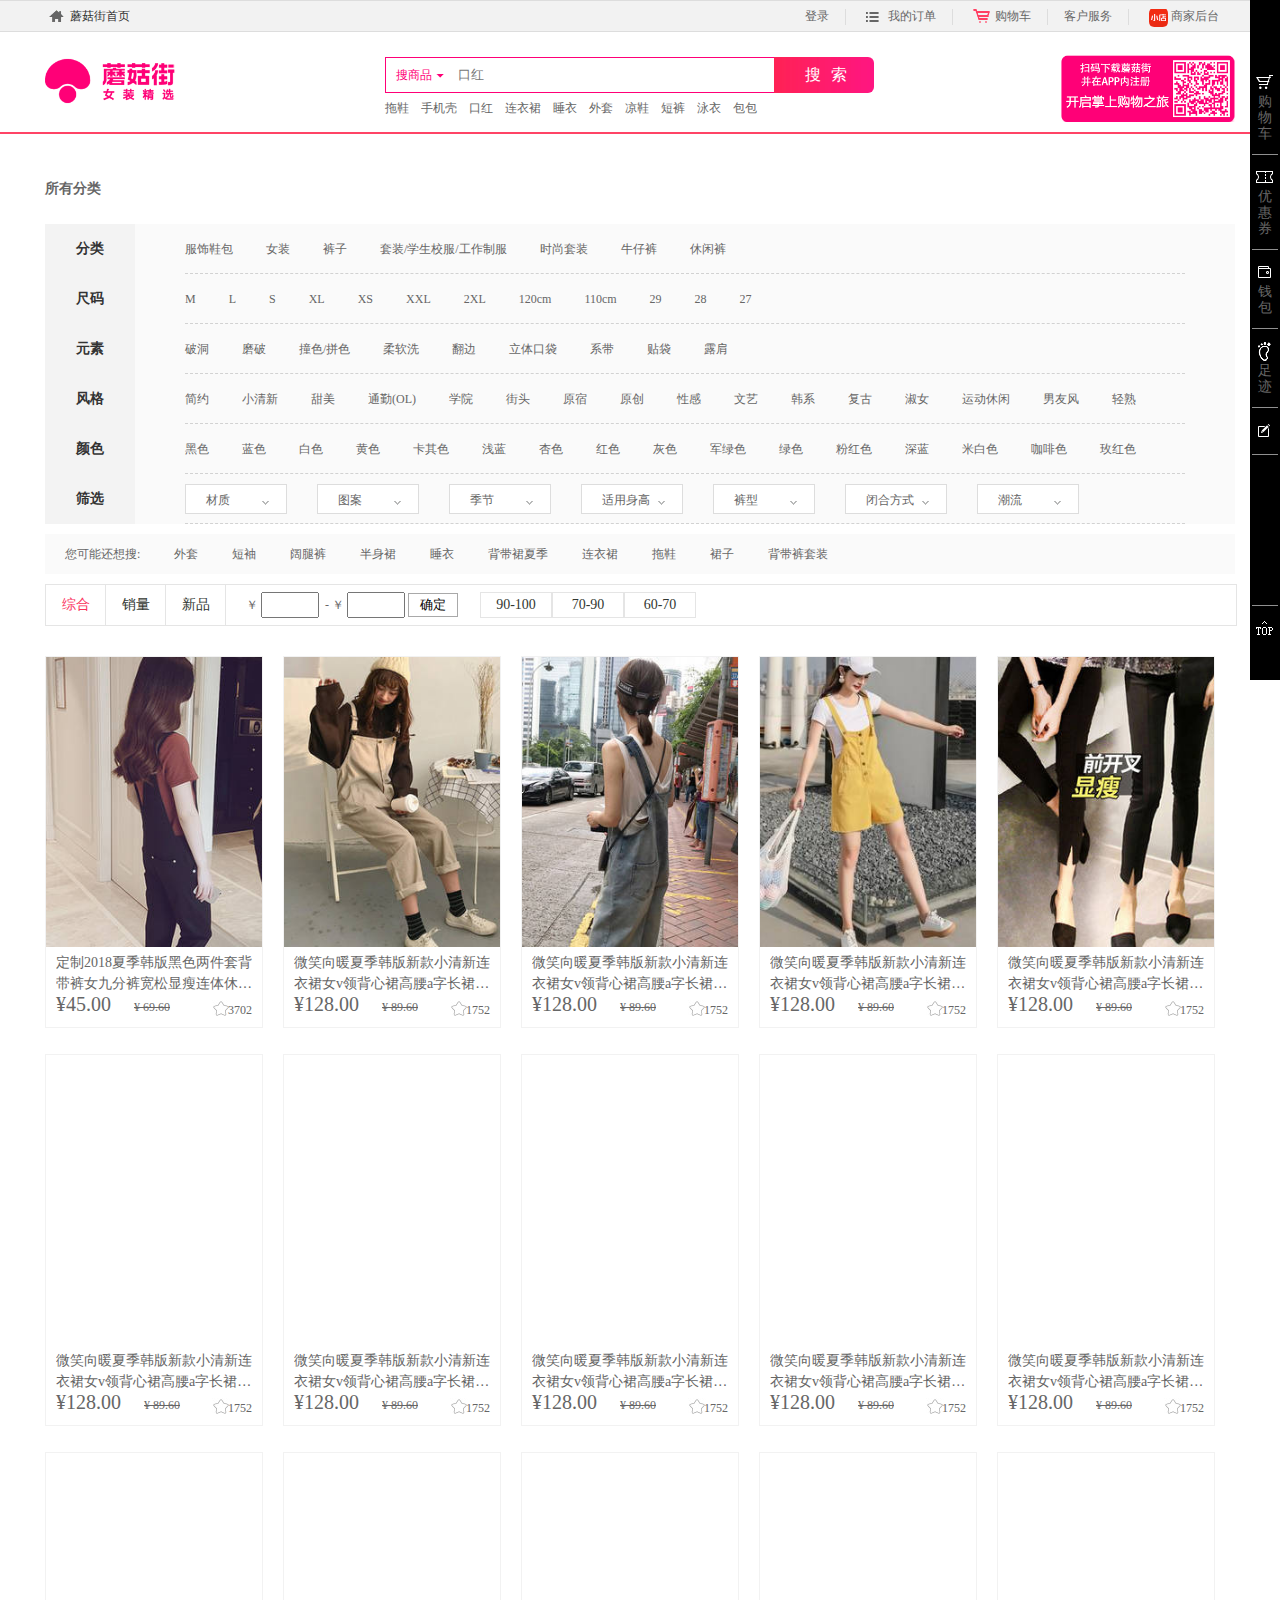
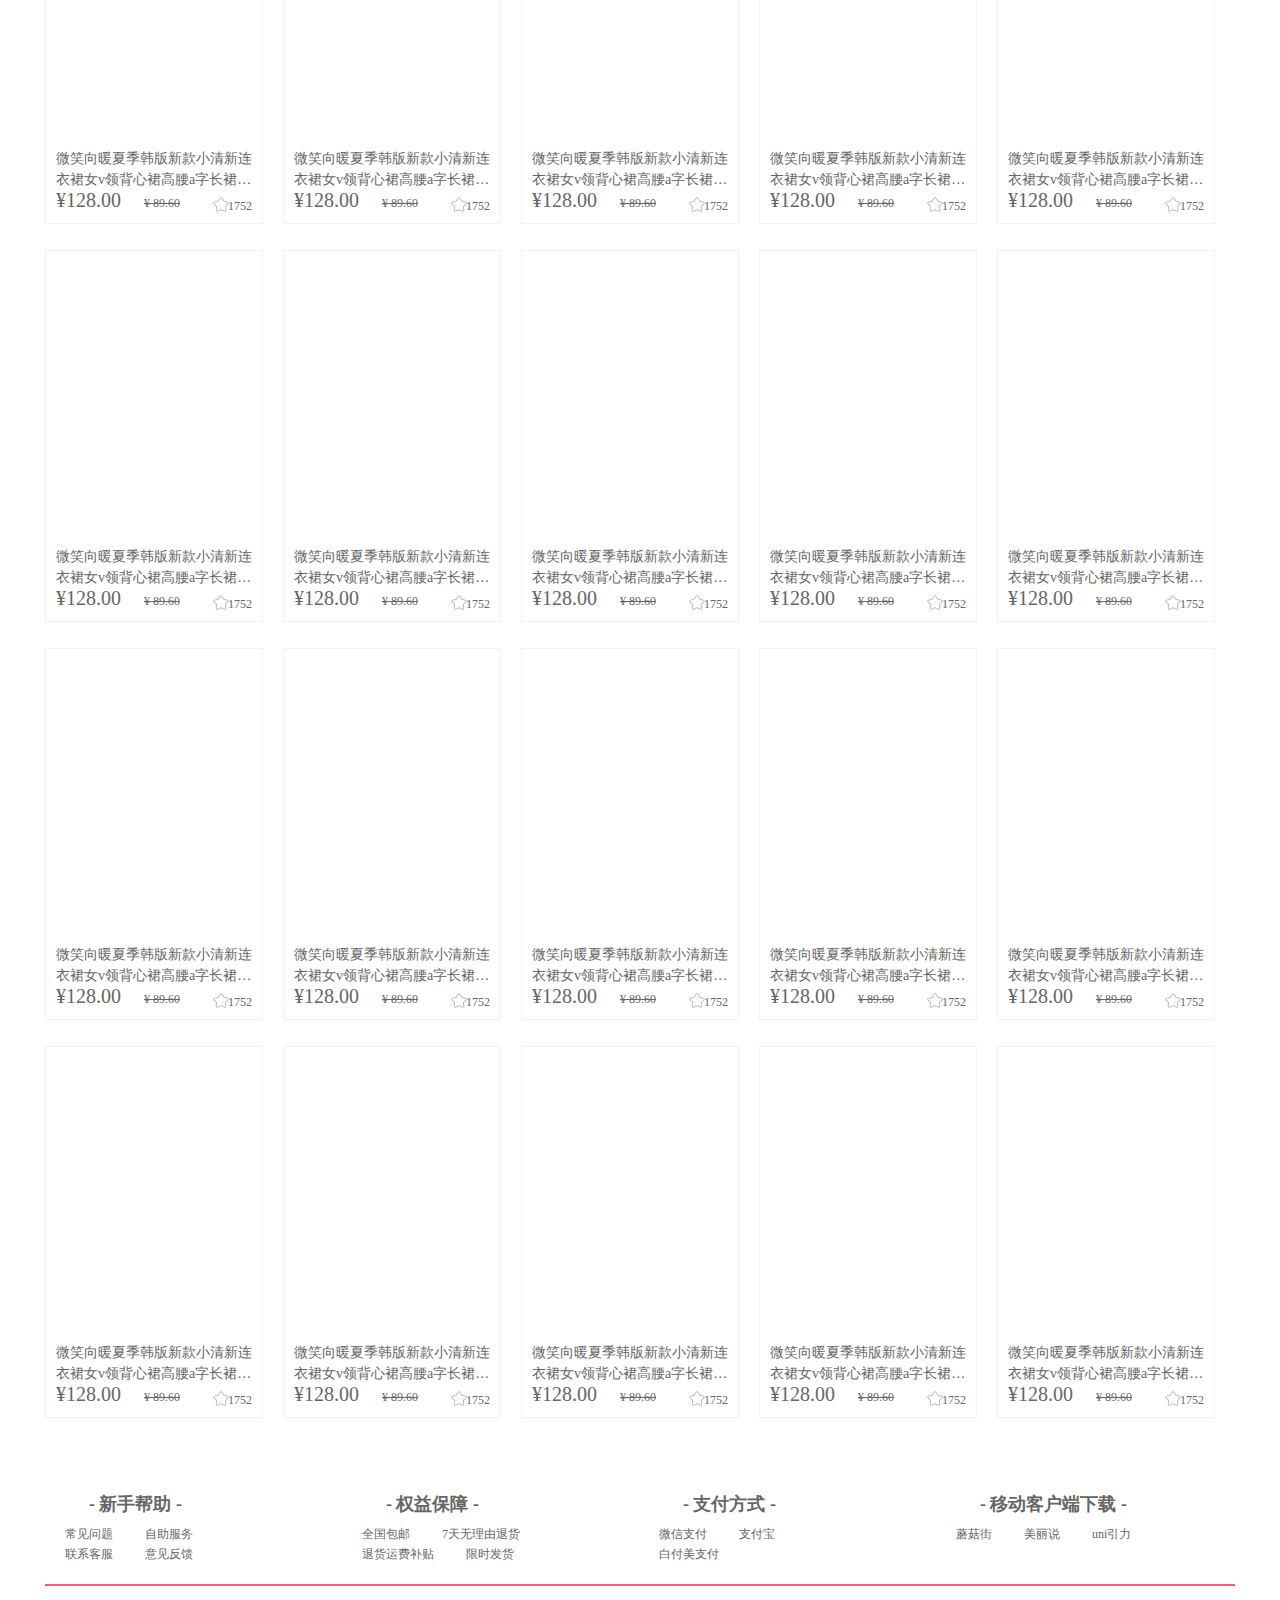
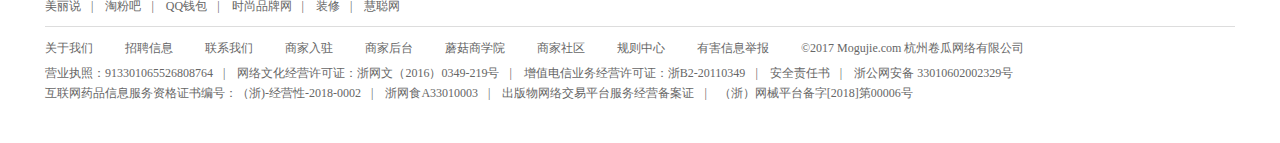
<file: classify.html>
<!DOCTYPE html>
<html lang="en">
<head>
	<meta charset="UTF-8">
	<title>蘑菇街</title>
    <link rel="stylesheet" href="css/aos.css">
	<link rel="stylesheet" href="css/reset.css">
	<link rel="stylesheet" href="css/classify.css">
    <link rel="shortcut icon" href="favicon.ico" />
	<script src="js/aos.js"></script>
</head>
<body>

<!-- 侧边栏 -->

<aside>
	<ul>
		<li><a href="javascript:;"><i></i>购物车</a></li>
		<li><a href="javascript:;"><i></i>优惠券</a></li>
		<li><a href="javascript:;"><i></i>钱包</a></li>
		<li><a href="javascript:;"><i></i>足迹</a></li>
		<li><a href="javascript:;"><i></i></a></li>
		<li><a href="javascript:;"><i></i></a></li>
	</ul>
</aside>
	



<!-- header_top -->

<div class="header_top">
	<div class="center">	
		<span><a href="javascript:;">蘑菇街首页</a></span>
		<ul>
			<li><a href="login.html">登录</a></li>
			<li><a href="javascript:;">我的订单</a></li>
			<li><a href="shopping.html">购物车</a></li>
			<li><a href="javascript:;">客户服务</a></li>
			<li><a href="javascript:;">商家后台</a></li>
		</ul>
	</div>
</div>

<!-- header_mid -->

<div class="header_mid">
	<div class="center">
		<div class="logo">
			<a href="index.html"><img src="images/logo.png" alt="蘑菇街首页"></a>
		</div>
		<div class="con">
			<div class="reseach">
				<span>搜商品
					<ul>
						<li><a href="javascript:;">商品</a></li>
						<li><a href="javascript:;">店铺</a></li>
					</ul>
				</span>
				<input type="text" class="text" placeholder="口红">
				<input type="submit" value="搜索" class="submit" >
			</div>
			<div class="word">
				<ul>
					<li><a href="javascript:;">拖鞋</a></li>
					<li><a href="javascript:;">手机壳</a></li>
					<li><a href="javascript:;">口红</a></li>
					<li><a href="javascript:;">连衣裙</a></li>
					<li><a href="javascript:;">睡衣</a></li>
					<li><a href="javascript:;">外套</a></li>
					<li><a href="javascript:;">凉鞋</a></li>
					<li><a href="javascript:;">短裤</a></li>
					<li><a href="javascript:;">泳衣</a></li>
					<li><a href="javascript:;">包包</a></li>
				</ul>
			</div>
		</div>
		<div class="app"></div>
	</div>
</div>


<main>
	<div class="center">
		<div class="search_box">
			<h4>所有分类</h4>
			<ul>
				<li>
					<h3>分类</h3>
					<div class="filter_right">
						<a href="javascript:;">服饰鞋包</a>
						<a href="javascript:;">女装</a>
						<a href="javascript:;">裤子</a>
						<a href="javascript:;">套装/学生校服/工作制服</a>
						<a href="javascript:;">时尚套装</a>
						<a href="javascript:;">牛仔裤</a>
						<a href="javascript:;">休闲裤</a>
					</div>
				</li>
				<li>
					<h3>尺码</h3>
					<div class="filter_right">
						<a href="javascript:;">M</a>
						<a href="javascript:;">L</a>
						<a href="javascript:;">S</a>
						<a href="javascript:;">XL</a>
						<a href="javascript:;">XS</a>
						<a href="javascript:;">XXL</a>
						<a href="javascript:;">2XL</a>
						<a href="javascript:;">120cm</a>
						<a href="javascript:;">110cm</a>
						<a href="javascript:;">29</a>
						<a href="javascript:;">28</a>
						<a href="javascript:;">27</a>
					</div>
				</li>
				<li>
					<h3>元素</h3>
					<div class="filter_right">
						<a href="javascript:;">破洞</a>
						<a href="javascript:;">磨破</a>
						<a href="javascript:;">撞色/拼色</a>
						<a href="javascript:;">柔软洗</a>
						<a href="javascript:;">翻边</a>
						<a href="javascript:;">立体口袋</a>
						<a href="javascript:;">系带</a>
						<a href="javascript:;">贴袋</a>
						<a href="javascript:;">露肩</a>
					</div>
				</li>
				<li>
					<h3>风格</h3>
					<div class="filter_right">
						<a href="javascript:;">简约</a>
						<a href="javascript:;">小清新</a>
						<a href="javascript:;">甜美</a>
						<a href="javascript:;">通勤(OL)</a>
						<a href="javascript:;">学院</a>
						<a href="javascript:;">街头</a>
						<a href="javascript:;">原宿</a>
						<a href="javascript:;">原创</a>
						<a href="javascript:;">性感</a>
						<a href="javascript:;">文艺</a>
						<a href="javascript:;">韩系</a>
						<a href="javascript:;">复古</a>
						<a href="javascript:;">淑女</a>
						<a href="javascript:;">运动休闲</a>
						<a href="javascript:;">男友风</a>
						<a href="javascript:;">轻熟</a>
					</div>
				</li>
				<li>
					<h3>颜色</h3>
					<div class="filter_right">
						<a href="javascript:;">黑色</a>
						<a href="javascript:;">蓝色</a>
						<a href="javascript:;">白色</a>
						<a href="javascript:;">黄色</a>
						<a href="javascript:;">卡其色</a>
						<a href="javascript:;">浅蓝</a>
						<a href="javascript:;">杏色</a>
						<a href="javascript:;">红色</a>
						<a href="javascript:;">灰色</a>
						<a href="javascript:;">军绿色</a>
						<a href="javascript:;">绿色</a>
						<a href="javascript:;">粉红色</a>
						<a href="javascript:;">深蓝</a>
						<a href="javascript:;">米白色</a>
						<a href="javascript:;">咖啡色</a>
						<a href="javascript:;">玫红色</a>
					</div>
				</li>
				<li>
					<h3>筛选</h3>
					<div class="filter_right">
						<span>材质
							<div class="hid">
								<a href="javascript:;">其他</a>
								<a href="javascript:;">牛仔布</a>
								<a href="javascript:;">棉</a>
								<a href="javascript:;">棉布</a><br />
								<a href="javascript:;">全棉牛仔布</a>
								<a href="javascript:;">棉纺</a>
								<a href="javascript:;">棉弹牛仔布</a>
								<a href="javascript:;">涤纶</a>
								<a href="javascript:;">牛仔</a>
								<a href="javascript:;">雪纺</a>
								<a href="javascript:;">棉麻</a>
							</div>
						</span>
						<span>图案
							<div class="hid">
								<a href="javascript:;">纯色</a>
								<a href="javascript:;">条纹</a>
								<a href="javascript:;">格子</a>
								<a href="javascript:;">其他</a><br />
								<a href="javascript:;">色块</a>
								<a href="javascript:;">字母/文字/数字</a>
								<a href="javascript:;">几何</a><br />
								<a href="javascript:;">卡通动漫</a>
								<a href="javascript:;">动物图案</a>
								<a href="javascript:;">抽象图案</a>
								<a href="javascript:;">渐变</a>
								<a href="javascript:;">花色</a>
								<a href="javascript:;">碎花</a>
							</div>
						</span>
						<span>季节
							<div class="hid">
								<a href="javascript:;">夏季</a>
								<a href="javascript:;">秋季</a>
								<a href="javascript:;">春季</a>
								<a href="javascript:;">春夏</a><br />
								<a href="javascript:;">春秋</a>
								<a href="javascript:;">四季</a>
								<a href="javascript:;">秋冬</a>
								<a href="javascript:;">冬季</a>
							</div>
						</span>
						<span>适用身高
							<div class="hid">
								<a href="javascript:;">110</a>
								<a href="javascript:;">120</a>
								<a href="javascript:;">100</a>
								<a href="javascript:;">80</a>
								<a href="javascript:;">115</a>
								<a href="javascript:;">150</a>
								<a href="javascript:;">140</a>
							</div>
						</span>
						<span>裤型
							<div class="hid">
								<a href="javascript:;">背带裤</a>
								<a href="javascript:;">连体裤</a>
								<a href="javascript:;">其他裤型</a><br />
								<a href="javascript:;">直筒裤</a>
								<a href="javascript:;">宽松</a>
								<a href="javascript:;">阔腿裤</a>
							</div>
						</span>
						<span>闭合方式
							<div class="hid">
								<a href="javascript:;">其他</a>
								<a href="javascript:;">纽扣</a>
								<a href="javascript:;">纽扣+拉链</a><br />
								<a href="javascript:;">皮筋腰带</a>
								<a href="javascript:;">系绳腰带</a>
								<a href="javascript:;">拉链</a>
							</div>
						</span>
						<span>潮流
							<div class="hid">
								<a href="javascript:;">韩系</a>
								<a href="javascript:;">欧美</a>
								<a href="javascript:;">日系</a>
								<a href="javascript:;">中式</a><br />
								<a href="javascript:;">英伦</a>
							</div>
						</span>
					</div>
				</li>
			</ul>
		</div>
		<div class="search_more">
			<p>您可能还想搜:  </p>
			<a href="javascript:;">外套</a>
			<a href="javascript:;">短袖</a>
			<a href="javascript:;">阔腿裤</a>
			<a href="javascript:;">半身裙</a>
			<a href="javascript:;">睡衣</a>
			<a href="javascript:;">背带裙夏季</a>
			<a href="javascript:;">连衣裙</a>
			<a href="javascript:;">拖鞋</a>
			<a href="javascript:;">裙子</a>
			<a href="javascript:;">背带裤套装</a>
		</div>
		<div class="nav">
			<ul>
				<li><a href="javascript:;">综合</a></li>
				<li><a href="javascript:;">销量</a></li>
				<li><a href="javascript:;">新品</a></li>
				<li>
					<form action="">
						<span>￥</span>
						<input type="text">&nbsp;&nbsp;-
						<span>￥</span>
						<input type="text">
						<input type="submit" class="submit" value="确定">
						<a href="javascript:;">60-70</a>
						<a href="javascript:;">70-90</a>
						<a href="javascript:;">90-100</a>
					</form>
				</li>
			</ul>
		</div>
		<div class="content">
			<div class="con">
				<li>
					<a href="information.html">
						<img aos="fade-up" src="images/classify1.jpg" />
						<div>找相似</div>
						<p>定制2018夏季韩版黑色两件套背带裤女九分裤宽松显瘦连体休闲裤+短袖T恤</p>
						<span>¥45.00　</span>
						<del>¥ 69.60</del>
						<span>3702</span>
					</a>
				</li>
				<li>
					<a href="information.html">
						<img aos="fade-up" src="images/classify2.jpg" />
						<div>找相似</div>
						<p>微笑向暖夏季韩版新款小清新连衣裙女v领背心裙高腰a字长裙子无袖雪纺连衣裙温柔背心仙少女裙子</p>
						<span>¥128.00　</span>
						<del>¥ 89.60</del>
						<span>1752</span>
					</a>
				</li>
				<li>
					<a href="information.html">
						<img aos="fade-up" src="images/classify3.jpg" />
						<div>找相似</div>
						<p>微笑向暖夏季韩版新款小清新连衣裙女v领背心裙高腰a字长裙子无袖雪纺连衣裙温柔背心仙少女裙子</p>
						<span>¥128.00　</span>
						<del>¥ 89.60</del>
						<span>1752</span>
					</a>
				</li>
				<li>
					<a href="information.html">
						<img aos="fade-up" src="images/classify4.jpg" />
						<div>找相似</div>
						<p>微笑向暖夏季韩版新款小清新连衣裙女v领背心裙高腰a字长裙子无袖雪纺连衣裙温柔背心仙少女裙子</p>
						<span>¥128.00　</span>
						<del>¥ 89.60</del>
						<span>1752</span>
					</a>
				</li>
				<li>
					<a href="information.html">
						<img aos="fade-up" src="images/classify5.jpg" />
						<div>找相似</div>
						<p>微笑向暖夏季韩版新款小清新连衣裙女v领背心裙高腰a字长裙子无袖雪纺连衣裙温柔背心仙少女裙子</p>
						<span>¥128.00　</span>
						<del>¥ 89.60</del>
						<span>1752</span>
					</a>
				</li>
				<li>
					<a href="information.html">
						<img aos="fade-up" src="images/classify6.jpg" />
						<div>找相似</div>
						<p>微笑向暖夏季韩版新款小清新连衣裙女v领背心裙高腰a字长裙子无袖雪纺连衣裙温柔背心仙少女裙子</p>
						<span>¥128.00　</span>
						<del>¥ 89.60</del>
						<span>1752</span>
					</a>
				</li>
				<li>
					<a href="information.html">
						<img aos="fade-up" src="images/classify7.jpg" />
						<div>找相似</div>
						<p>微笑向暖夏季韩版新款小清新连衣裙女v领背心裙高腰a字长裙子无袖雪纺连衣裙温柔背心仙少女裙子</p>
						<span>¥128.00　</span>
						<del>¥ 89.60</del>
						<span>1752</span>
					</a>
				</li>
				<li>
					<a href="information.html">
						<img aos="fade-up" src="images/classify8.jpg" />
						<div>找相似</div>
						<p>微笑向暖夏季韩版新款小清新连衣裙女v领背心裙高腰a字长裙子无袖雪纺连衣裙温柔背心仙少女裙子</p>
						<span>¥128.00　</span>
						<del>¥ 89.60</del>
						<span>1752</span>
					</a>
				</li>
				<li>
					<a href="information.html">
						<img aos="fade-up" src="images/classify9.jpg" />
						<div>找相似</div>
						<p>微笑向暖夏季韩版新款小清新连衣裙女v领背心裙高腰a字长裙子无袖雪纺连衣裙温柔背心仙少女裙子</p>
						<span>¥128.00　</span>
						<del>¥ 89.60</del>
						<span>1752</span>
					</a>
				</li>
				<li>
					<a href="information.html">
						<img aos="fade-up" src="images/classify10.jpg" />
						<div>找相似</div>
						<p>微笑向暖夏季韩版新款小清新连衣裙女v领背心裙高腰a字长裙子无袖雪纺连衣裙温柔背心仙少女裙子</p>
						<span>¥128.00　</span>
						<del>¥ 89.60</del>
						<span>1752</span>
					</a>
				</li>
				<li>
					<a href="information.html">
						<img aos="fade-up" src="images/classify11.jpg" />
						<div>找相似</div>
						<p>微笑向暖夏季韩版新款小清新连衣裙女v领背心裙高腰a字长裙子无袖雪纺连衣裙温柔背心仙少女裙子</p>
						<span>¥128.00　</span>
						<del>¥ 89.60</del>
						<span>1752</span>
					</a>
				</li>
				<li>
					<a href="information.html">
						<img aos="fade-up" src="images/classify12.jpg" />
						<div>找相似</div>
						<p>微笑向暖夏季韩版新款小清新连衣裙女v领背心裙高腰a字长裙子无袖雪纺连衣裙温柔背心仙少女裙子</p>
						<span>¥128.00　</span>
						<del>¥ 89.60</del>
						<span>1752</span>
					</a>
				</li>
				<li>
					<a href="information.html">
						<img aos="fade-up" src="images/classify13.jpg" />
						<div>找相似</div>
						<p>微笑向暖夏季韩版新款小清新连衣裙女v领背心裙高腰a字长裙子无袖雪纺连衣裙温柔背心仙少女裙子</p>
						<span>¥128.00　</span>
						<del>¥ 89.60</del>
						<span>1752</span>
					</a>
				</li>
				<li>
					<a href="information.html">
						<img aos="fade-up" src="images/classify14.jpg" />
						<div>找相似</div>
						<p>微笑向暖夏季韩版新款小清新连衣裙女v领背心裙高腰a字长裙子无袖雪纺连衣裙温柔背心仙少女裙子</p>
						<span>¥128.00　</span>
						<del>¥ 89.60</del>
						<span>1752</span>
					</a>
				</li>
				<li>
					<a href="information.html">
						<img aos="fade-up" src="images/classify15.jpg" />
						<div>找相似</div>
						<p>微笑向暖夏季韩版新款小清新连衣裙女v领背心裙高腰a字长裙子无袖雪纺连衣裙温柔背心仙少女裙子</p>
						<span>¥128.00　</span>
						<del>¥ 89.60</del>
						<span>1752</span>
					</a>
				</li>
				<li>
					<a href="information.html">
						<img aos="fade-up" src="images/classify16.jpg" />
						<div>找相似</div>
						<p>微笑向暖夏季韩版新款小清新连衣裙女v领背心裙高腰a字长裙子无袖雪纺连衣裙温柔背心仙少女裙子</p>
						<span>¥128.00　</span>
						<del>¥ 89.60</del>
						<span>1752</span>
					</a>
				</li>
				<li>
					<a href="information.html">
						<img aos="fade-up" src="images/classify17.jpg" />
						<div>找相似</div>
						<p>微笑向暖夏季韩版新款小清新连衣裙女v领背心裙高腰a字长裙子无袖雪纺连衣裙温柔背心仙少女裙子</p>
						<span>¥128.00　</span>
						<del>¥ 89.60</del>
						<span>1752</span>
					</a>
				</li>
				<li>
					<a href="information.html">
						<img aos="fade-up" src="images/classify18.jpg" />
						<div>找相似</div>
						<p>微笑向暖夏季韩版新款小清新连衣裙女v领背心裙高腰a字长裙子无袖雪纺连衣裙温柔背心仙少女裙子</p>
						<span>¥128.00　</span>
						<del>¥ 89.60</del>
						<span>1752</span>
					</a>
				</li>
				<li>
					<a href="information.html">
						<img aos="fade-up" src="images/classify19.jpg" />
						<div>找相似</div>
						<p>微笑向暖夏季韩版新款小清新连衣裙女v领背心裙高腰a字长裙子无袖雪纺连衣裙温柔背心仙少女裙子</p>
						<span>¥128.00　</span>
						<del>¥ 89.60</del>
						<span>1752</span>
					</a>
				</li>
				<li>
					<a href="information.html">
						<img aos="fade-up" src="images/classify20.jpg" />
						<div>找相似</div>
						<p>微笑向暖夏季韩版新款小清新连衣裙女v领背心裙高腰a字长裙子无袖雪纺连衣裙温柔背心仙少女裙子</p>
						<span>¥128.00　</span>
						<del>¥ 89.60</del>
						<span>1752</span>
					</a>
				</li>
				<li>
					<a href="information.html">
						<img aos="fade-up" src="images/classify21.jpg" />
						<div>找相似</div>
						<p>微笑向暖夏季韩版新款小清新连衣裙女v领背心裙高腰a字长裙子无袖雪纺连衣裙温柔背心仙少女裙子</p>
						<span>¥128.00　</span>
						<del>¥ 89.60</del>
						<span>1752</span>
					</a>
				</li>
				<li>
					<a href="information.html">
						<img aos="fade-up" src="images/classify22.jpg" />
						<div>找相似</div>
						<p>微笑向暖夏季韩版新款小清新连衣裙女v领背心裙高腰a字长裙子无袖雪纺连衣裙温柔背心仙少女裙子</p>
						<span>¥128.00　</span>
						<del>¥ 89.60</del>
						<span>1752</span>
					</a>
				</li>
				<li>
					<a href="information.html">
						<img aos="fade-up" src="images/classify23.jpg" />
						<div>找相似</div>
						<p>微笑向暖夏季韩版新款小清新连衣裙女v领背心裙高腰a字长裙子无袖雪纺连衣裙温柔背心仙少女裙子</p>
						<span>¥128.00　</span>
						<del>¥ 89.60</del>
						<span>1752</span>
					</a>
				</li>
				<li>
					<a href="information.html">
						<img aos="fade-up" src="images/classify24.jpg" />
						<div>找相似</div>
						<p>微笑向暖夏季韩版新款小清新连衣裙女v领背心裙高腰a字长裙子无袖雪纺连衣裙温柔背心仙少女裙子</p>
						<span>¥128.00　</span>
						<del>¥ 89.60</del>
						<span>1752</span>
					</a>
				</li>
				<li>
					<a href="information.html">
						<img aos="fade-up" src="images/classify25.jpg" />
						<div>找相似</div>
						<p>微笑向暖夏季韩版新款小清新连衣裙女v领背心裙高腰a字长裙子无袖雪纺连衣裙温柔背心仙少女裙子</p>
						<span>¥128.00　</span>
						<del>¥ 89.60</del>
						<span>1752</span>
					</a>
				</li>
				<li>
					<a href="information.html">
						<img aos="fade-up" src="images/classify26.jpg" />
						<div>找相似</div>
						<p>微笑向暖夏季韩版新款小清新连衣裙女v领背心裙高腰a字长裙子无袖雪纺连衣裙温柔背心仙少女裙子</p>
						<span>¥128.00　</span>
						<del>¥ 89.60</del>
						<span>1752</span>
					</a>
				</li>
				<li>
					<a href="information.html">
						<img aos="fade-up" src="images/classify27.jpg" />
						<div>找相似</div>
						<p>微笑向暖夏季韩版新款小清新连衣裙女v领背心裙高腰a字长裙子无袖雪纺连衣裙温柔背心仙少女裙子</p>
						<span>¥128.00　</span>
						<del>¥ 89.60</del>
						<span>1752</span>
					</a>
				</li>
				<li>
					<a href="information.html">
						<img aos="fade-up" src="images/classify28.jpg" />
						<div>找相似</div>
						<p>微笑向暖夏季韩版新款小清新连衣裙女v领背心裙高腰a字长裙子无袖雪纺连衣裙温柔背心仙少女裙子</p>
						<span>¥128.00　</span>
						<del>¥ 89.60</del>
						<span>1752</span>
					</a>
				</li>
				<li>
					<a href="information.html">
						<img aos="fade-up" src="images/classify29.jpg" />
						<div>找相似</div>
						<p>微笑向暖夏季韩版新款小清新连衣裙女v领背心裙高腰a字长裙子无袖雪纺连衣裙温柔背心仙少女裙子</p>
						<span>¥128.00　</span>
						<del>¥ 89.60</del>
						<span>1752</span>
					</a>
				</li>
				<li>
					<a href="information.html">
						<img aos="fade-up" src="images/classify30.jpg" />
						<div>找相似</div>
						<p>微笑向暖夏季韩版新款小清新连衣裙女v领背心裙高腰a字长裙子无袖雪纺连衣裙温柔背心仙少女裙子</p>
						<span>¥128.00　</span>
						<del>¥ 89.60</del>
						<span>1752</span>
					</a>
				</li>
			</div>			
		</div>

	</div>
</main>

<footer>
	<div class="center">
		<div class="help">
			<ul>
				<li>
					<h2>- 新手帮助 -</h2>
					<span><a href="javascript:;">常见问题</a></span>
					<span><a href="javascript:;">自助服务</a></span><br>
					<span><a href="javascript:;">联系客服</a></span>
					<span><a href="javascript:;">意见反馈</a></span>
				</li>
				<li>
					<h2>- 权益保障 -</h2>
					<span><a href="javascript:;">全国包邮</a></span>
					<span><a href="javascript:;">7天无理由退货</a></span><br>
					<span><a href="javascript:;">退货运费补贴</a></span>
					<span><a href="javascript:;">限时发货</a></span>
				</li>
				<li>
					<h2>- 支付方式 -</h2>
					<span><a href="javascript:;">微信支付</a></span>
					<span><a href="javascript:;">支付宝</a></span><br>
					<span><a href="javascript:;">白付美支付</a></span>
				</li>
				<li>
					<h2>- 移动客户端下载 -</h2>
					<span><a href="javascript:;">蘑菇街</a></span>
					<span><a href="javascript:;">美丽说</a></span>
					<span><a href="javascript:;">uni引力</a></span>
				</li>
			</ul>
		</div>
		<div class="other">
			<ul>
				<li><a href="javascript:;">美丽说</a></li>
				<li><a href="javascript:;">|　淘粉吧</a></li>
				<li><a href="javascript:;">|　QQ钱包</a></li>
				<li><a href="javascript:;">|　时尚品牌网</a></li>
				<li><a href="javascript:;">|　装修</a></li>
				<li><a href="javascript:;">|　慧聪网</a></li>
			</ul>
		</div>
		<div class="list">
			<a href="javascript:;">关于我们</a>
			<a href="javascript:;">招聘信息</a>
			<a href="javascript:;">联系我们</a>
			<a href="javascript:;">商家入驻</a>
			<a href="javascript:;">商家后台</a>
			<a href="javascript:;">蘑菇商学院</a>
			<a href="javascript:;">商家社区</a>
			<a href="javascript:;">规则中心</a>
			<a href="javascript:;">有害信息举报</a>
			<span>&copy;2017 Mogujie.com 杭州卷瓜网络有限公司</span>
		</div>
		<div class="copyright">
			<a href="javascript:;">营业执照：913301065526808764</a>
			<a href="javascript:;">|　网络文化经营许可证：浙网文（2016）0349-219号</a>
			<a href="javascript:;">|　增值电信业务经营许可证：浙B2-20110349</a>
			<a href="javascript:;">|　安全责任书</a>
			<a href="javascript:;">|　浙公网安备 33010602002329号</a>
			<a href="javascript:;">互联网药品信息服务资格证书编号：（浙)-经营性-2018-0002</a>
			<a href="javascript:;">|　浙网食A33010003</a>
			<a href="javascript:;">|　出版物网络交易平台服务经营备案证</a>
			<a href="javascript:;">|　（浙）网械平台备字[2018]第00006号</a>
		</div>
	</div>
</footer>
</body>	<script>
	AOS.init({
		easing: 'ease-out-back',
		duration: 1000
	});
</script>
</html>
</file>
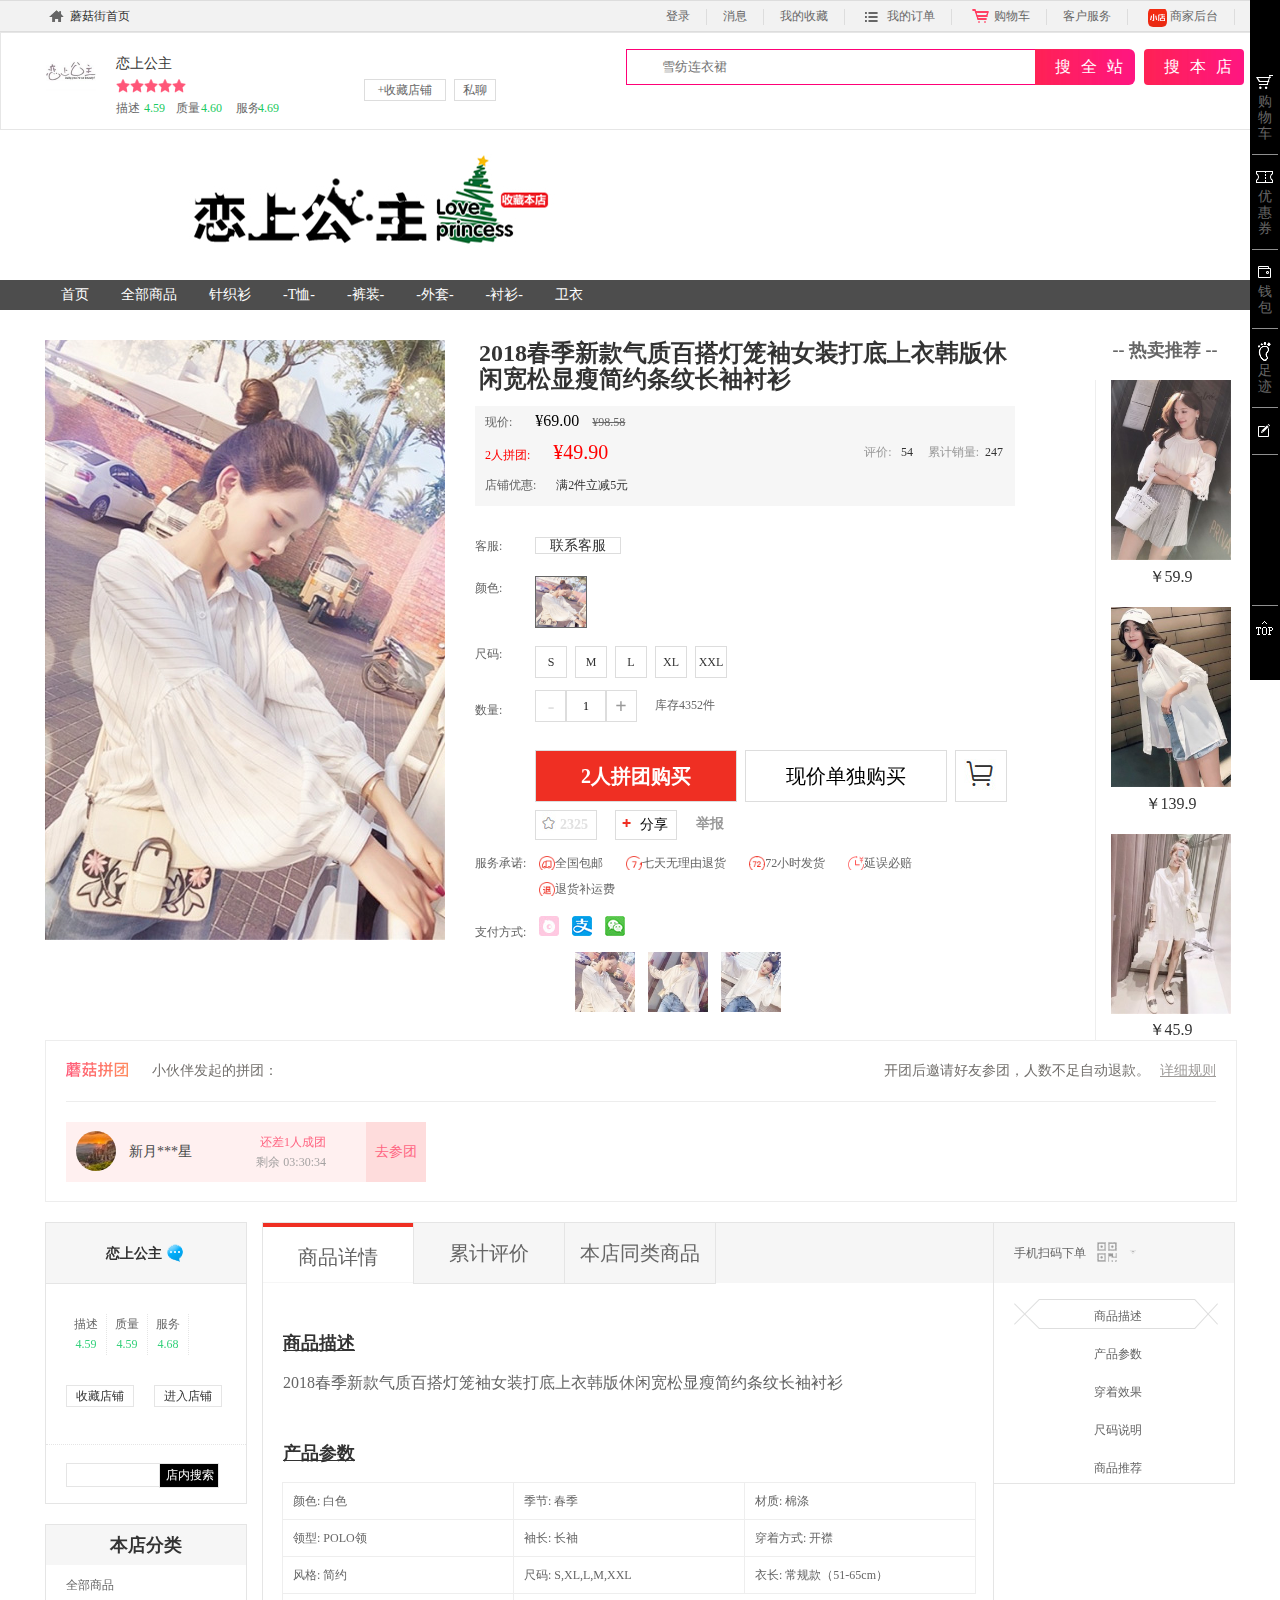
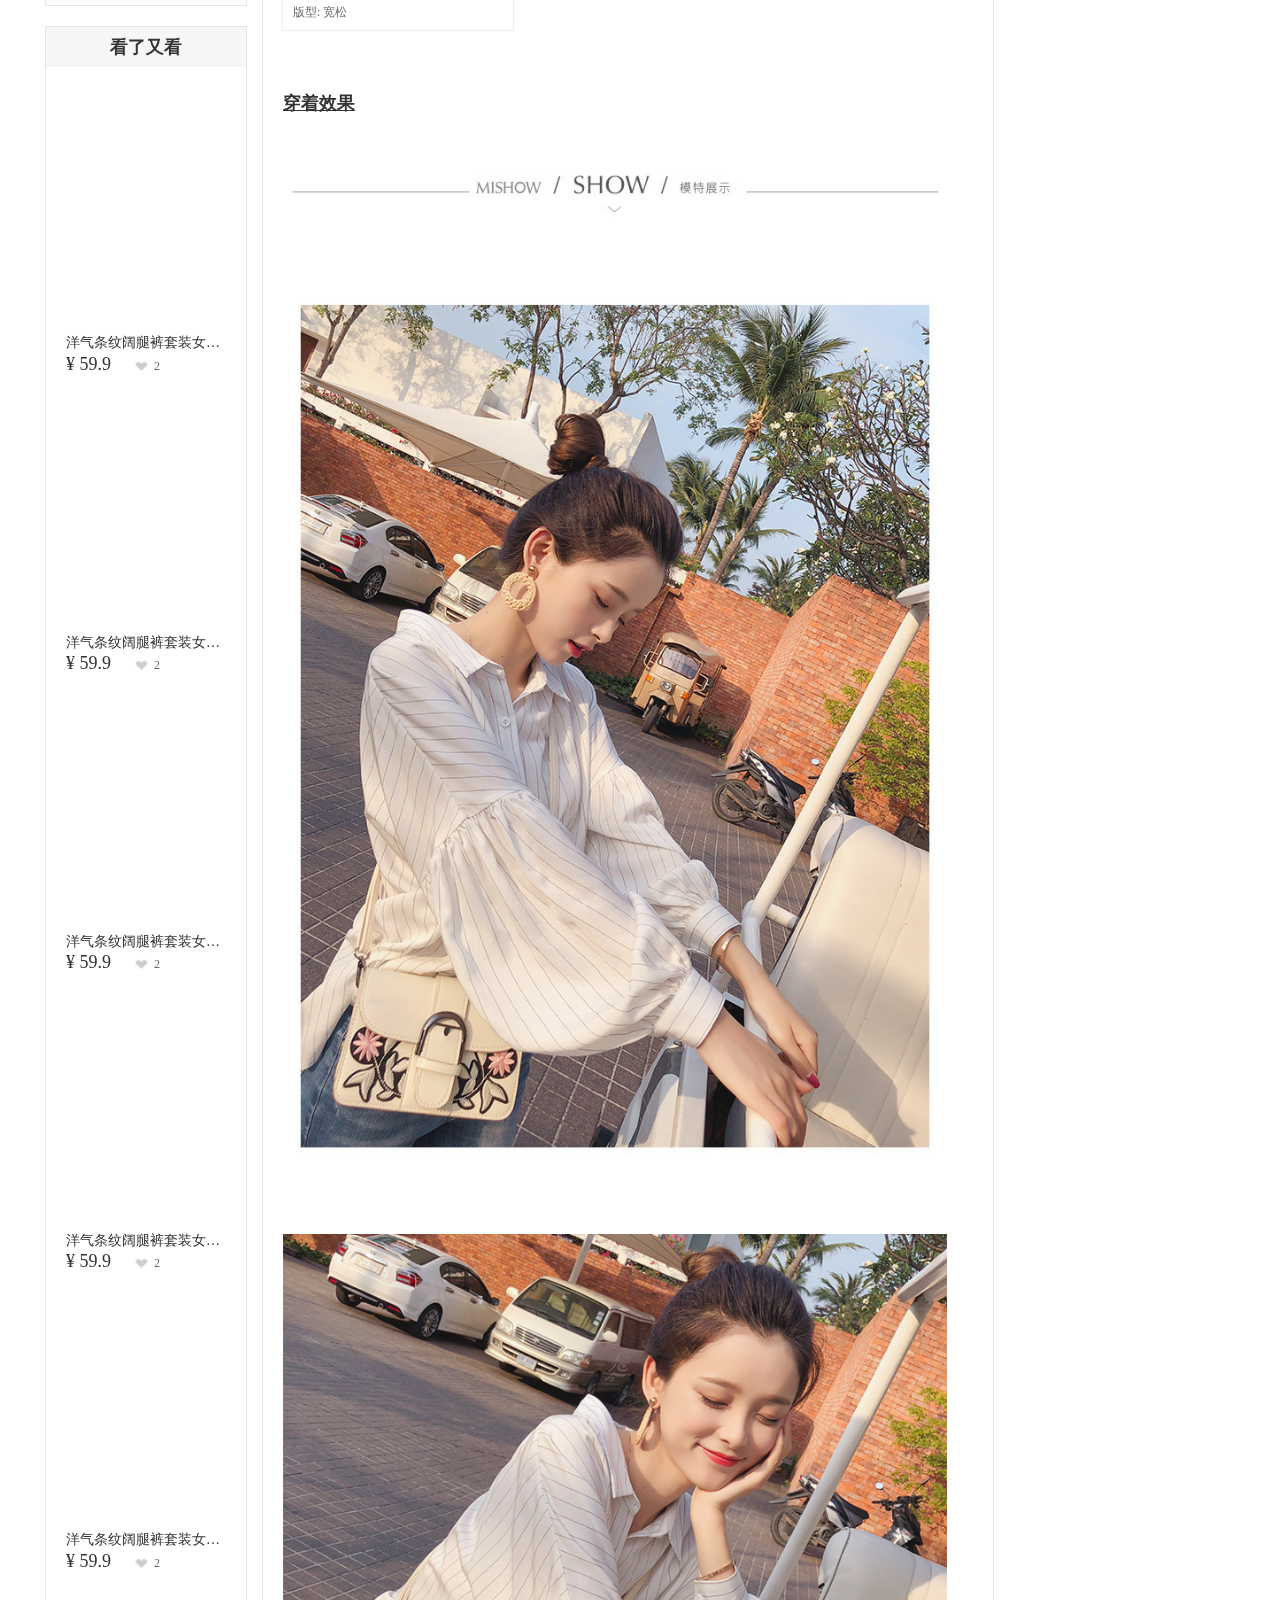
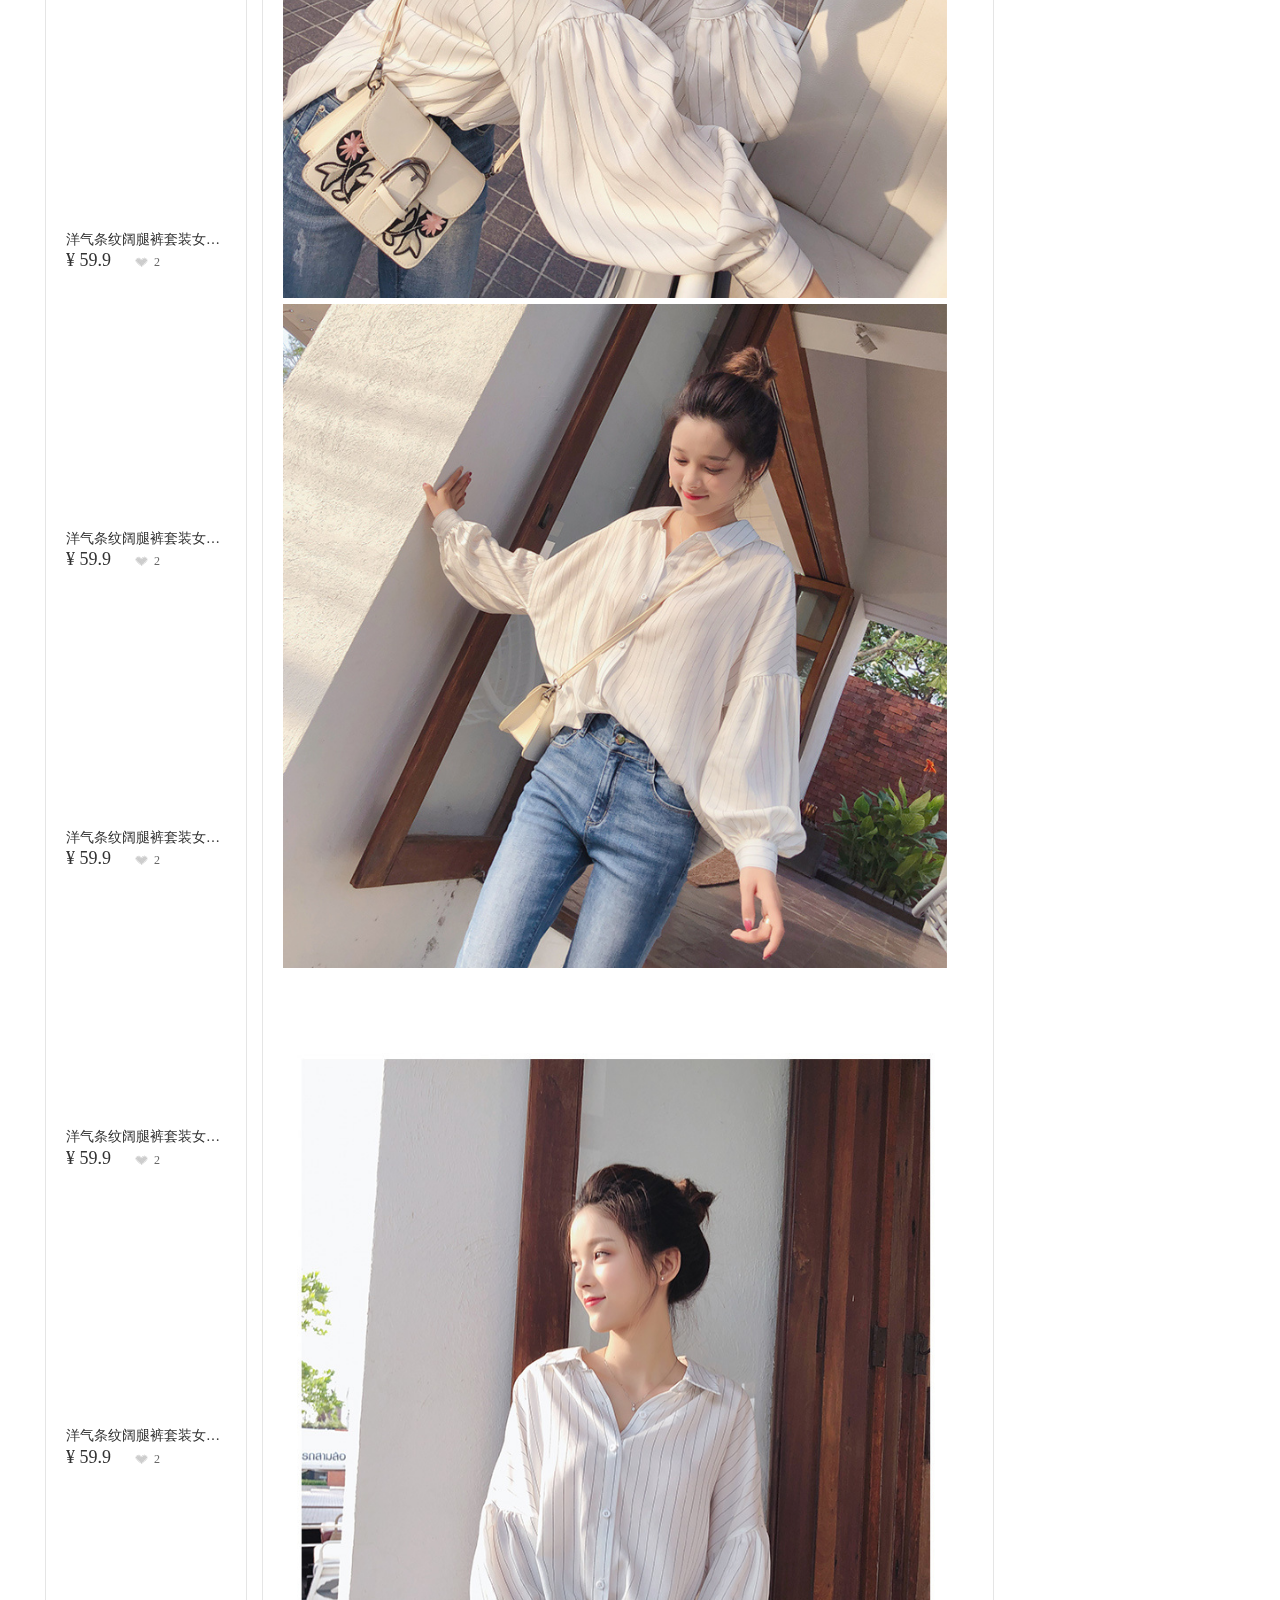
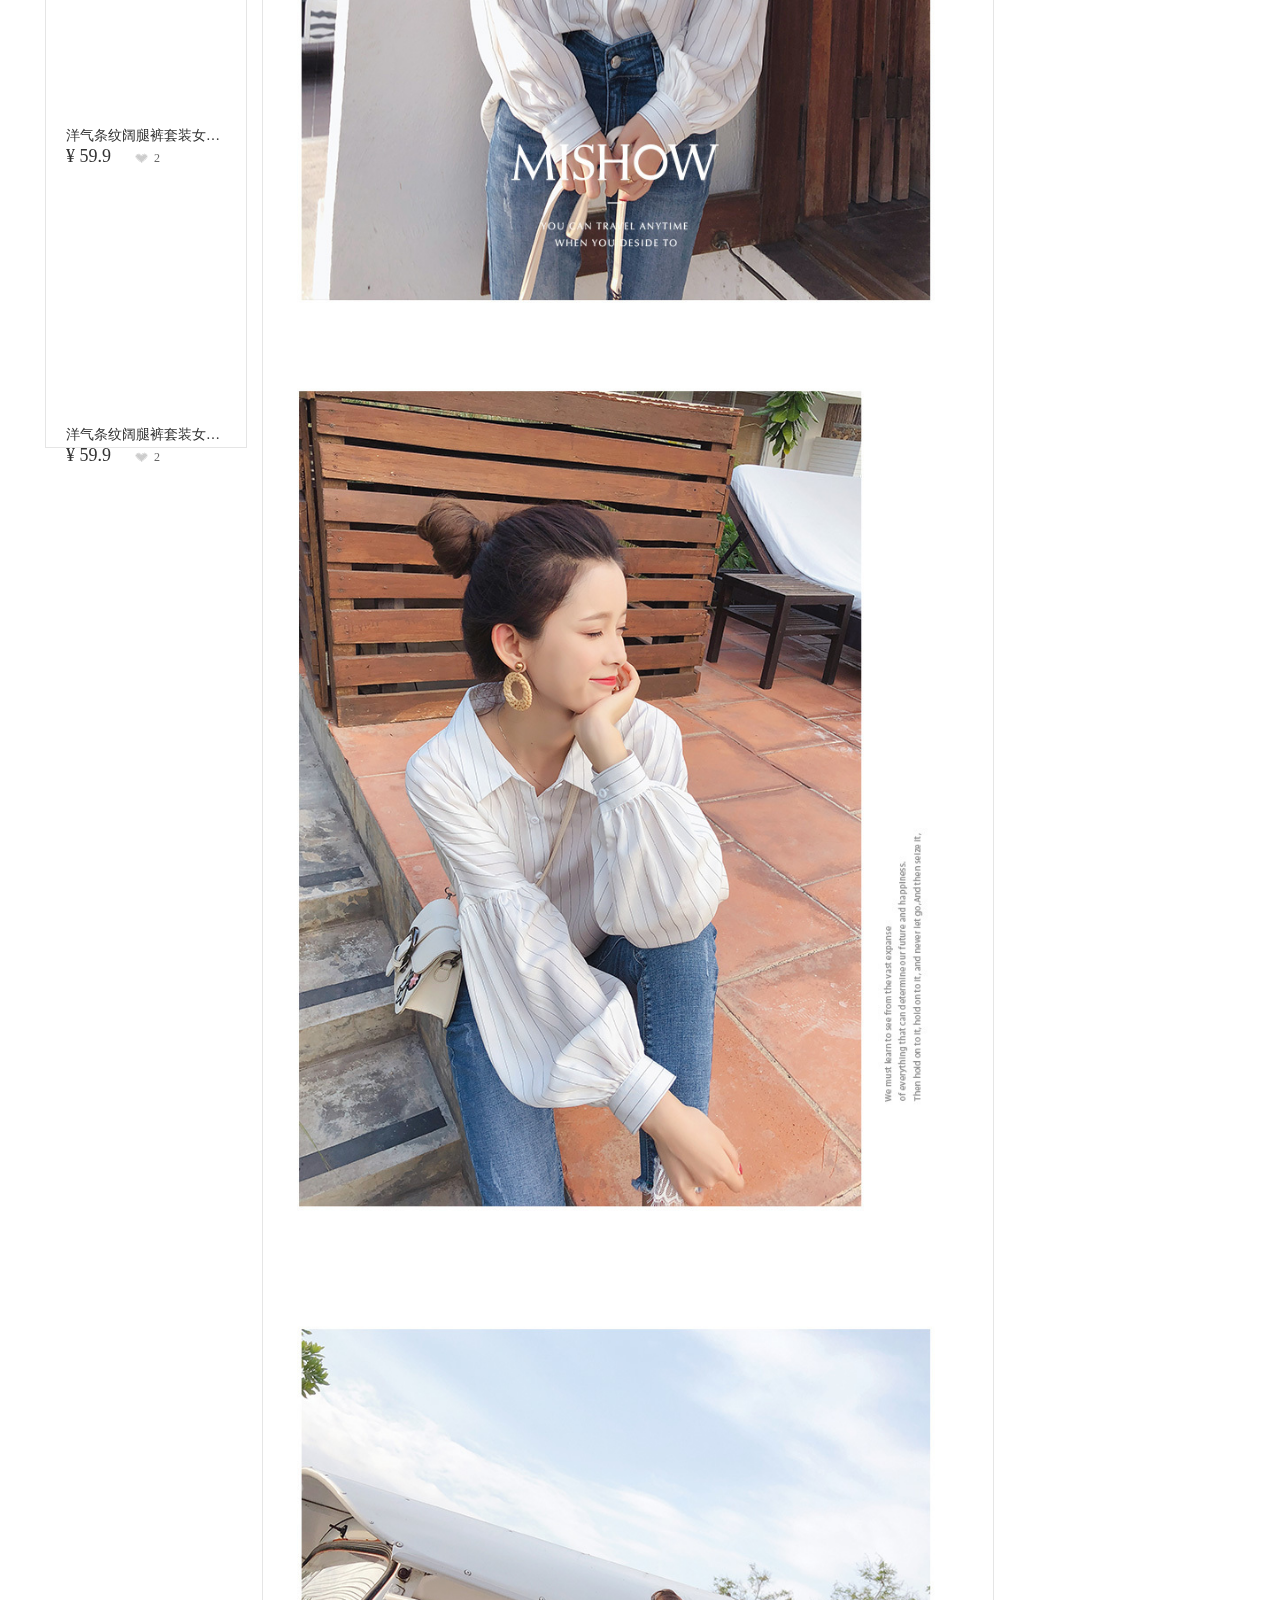
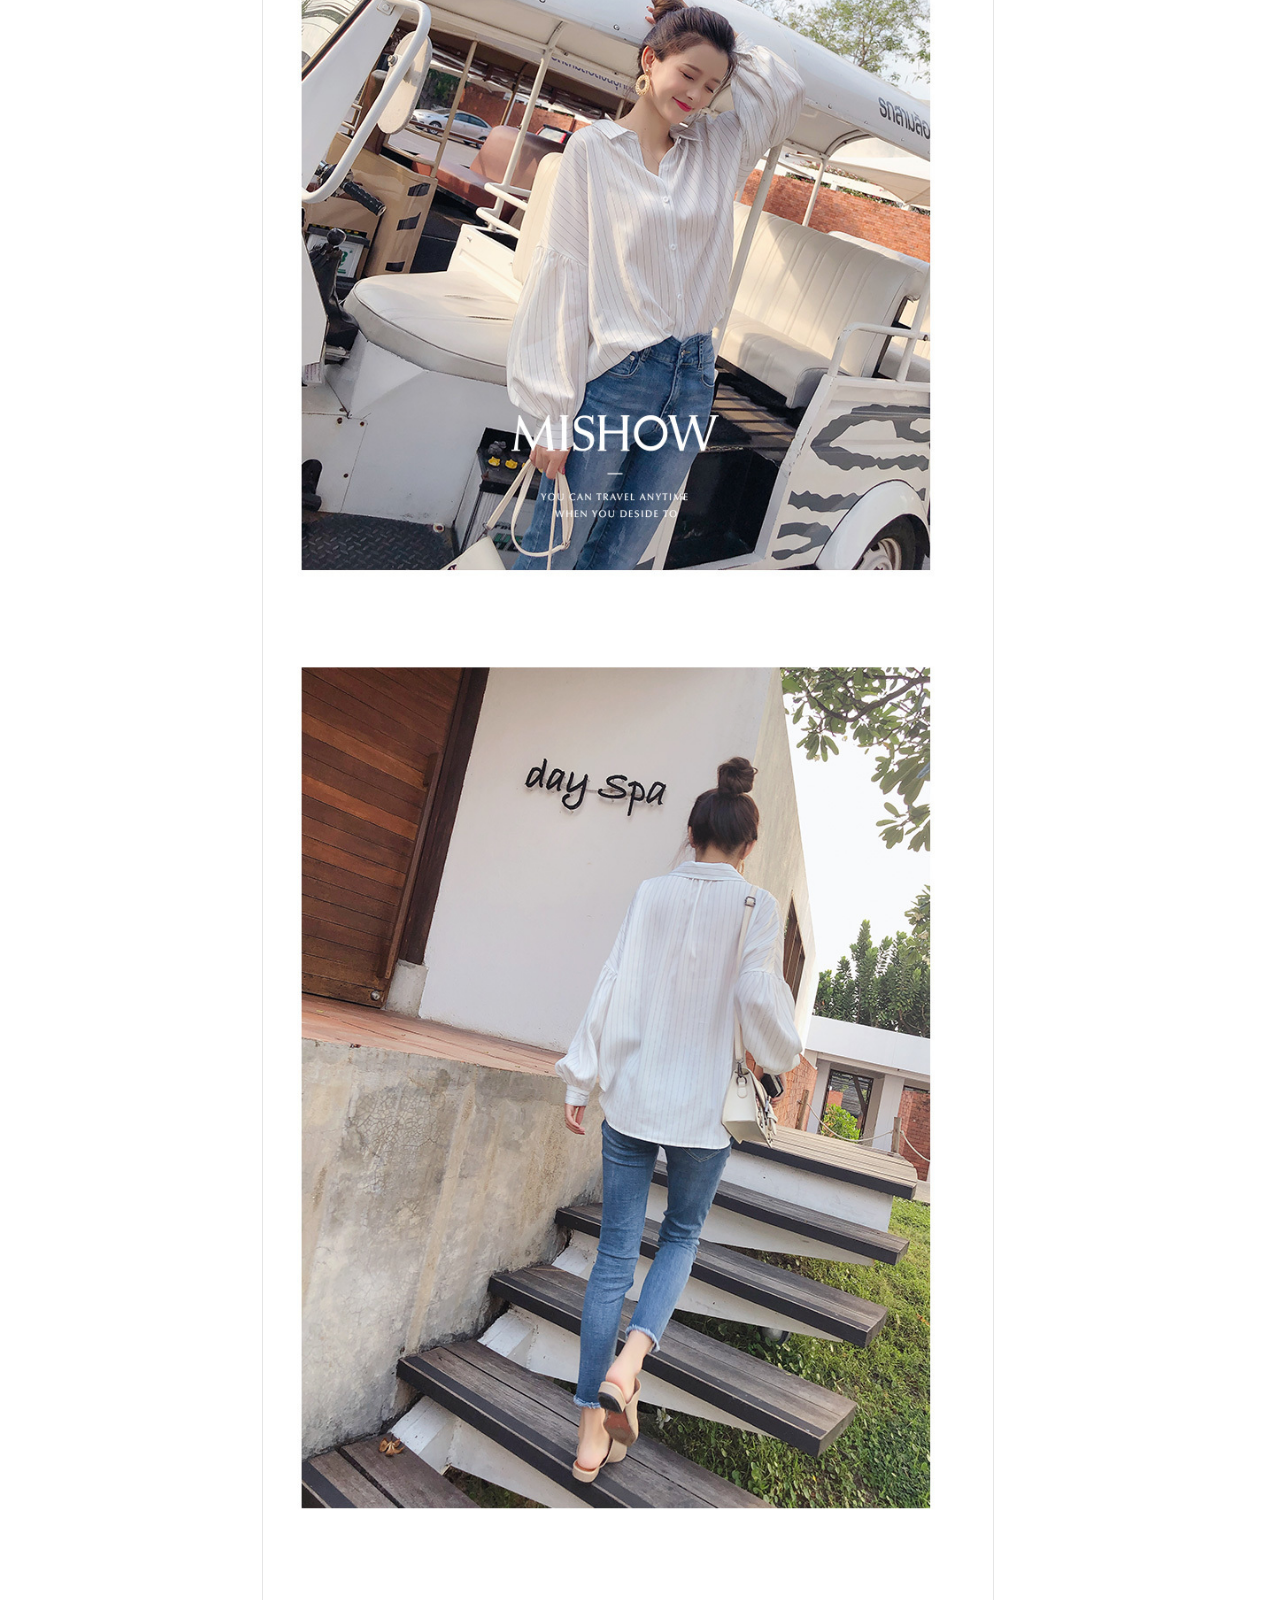
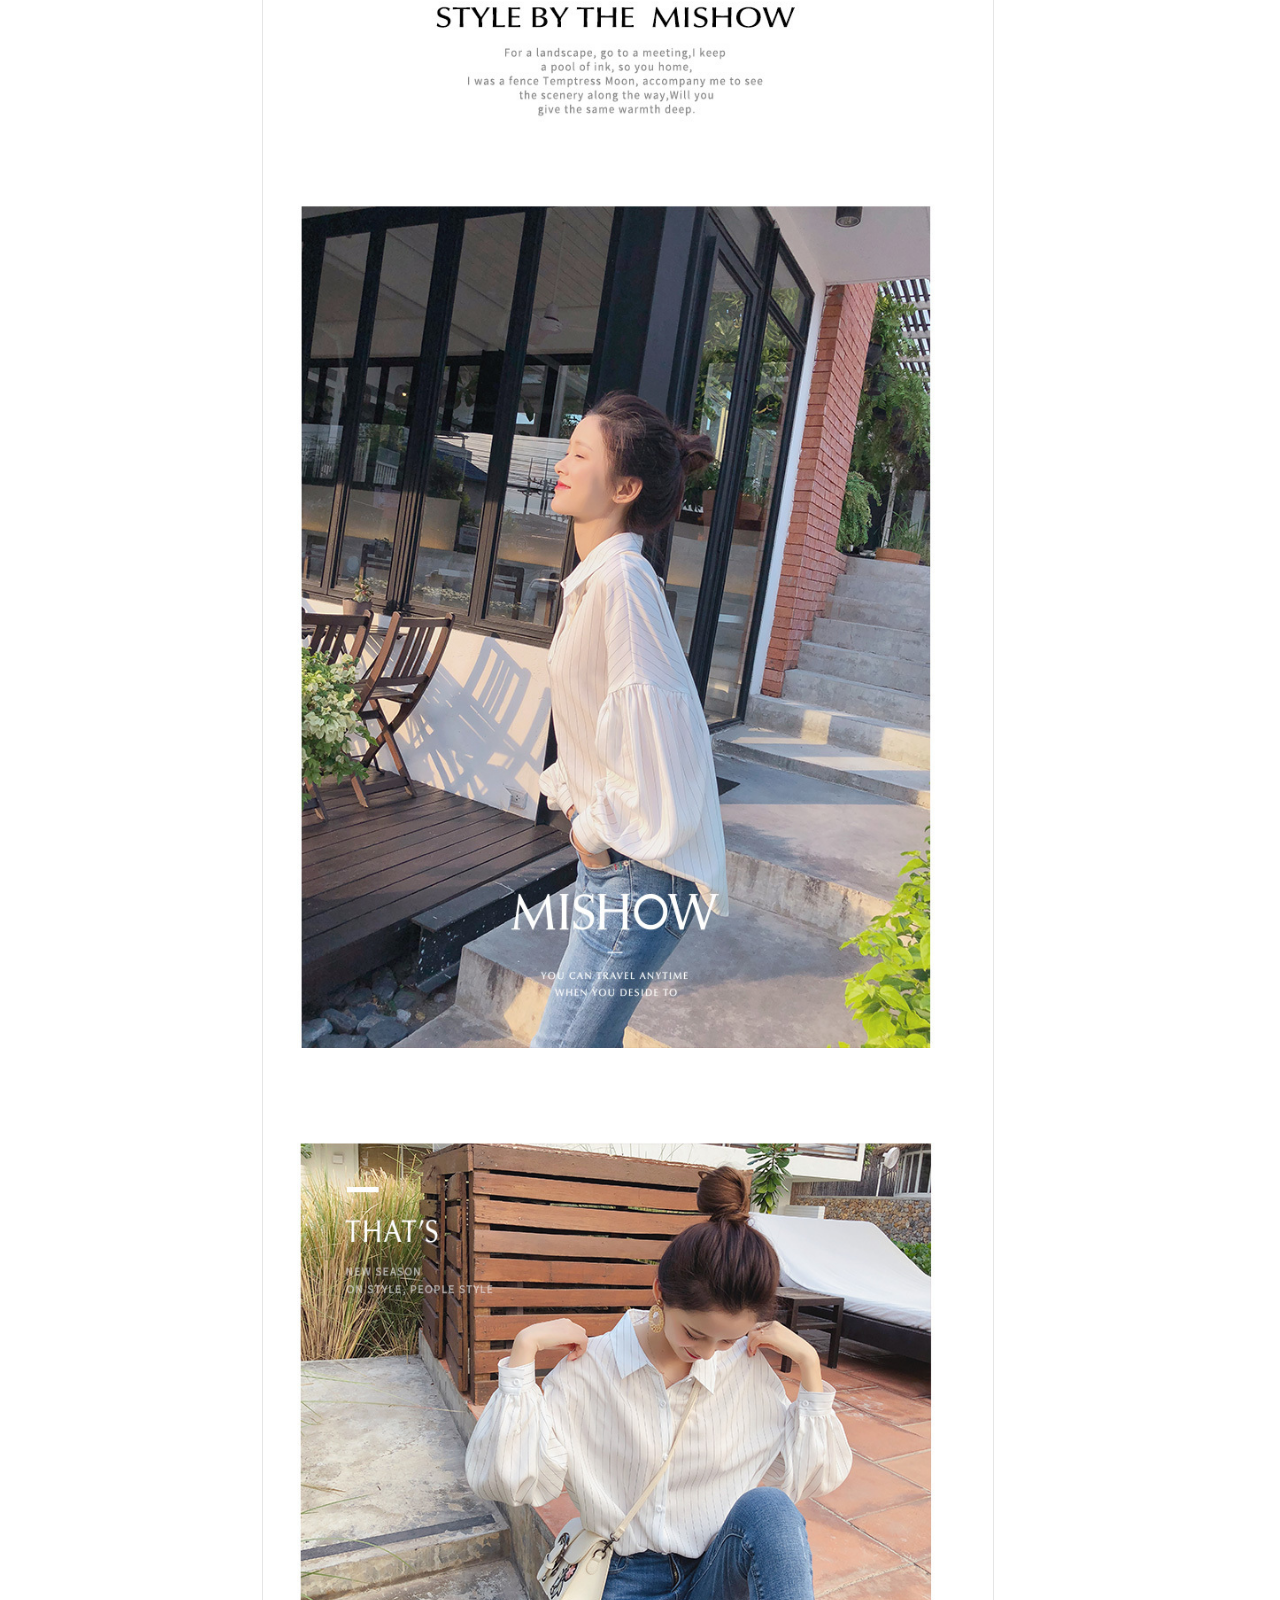
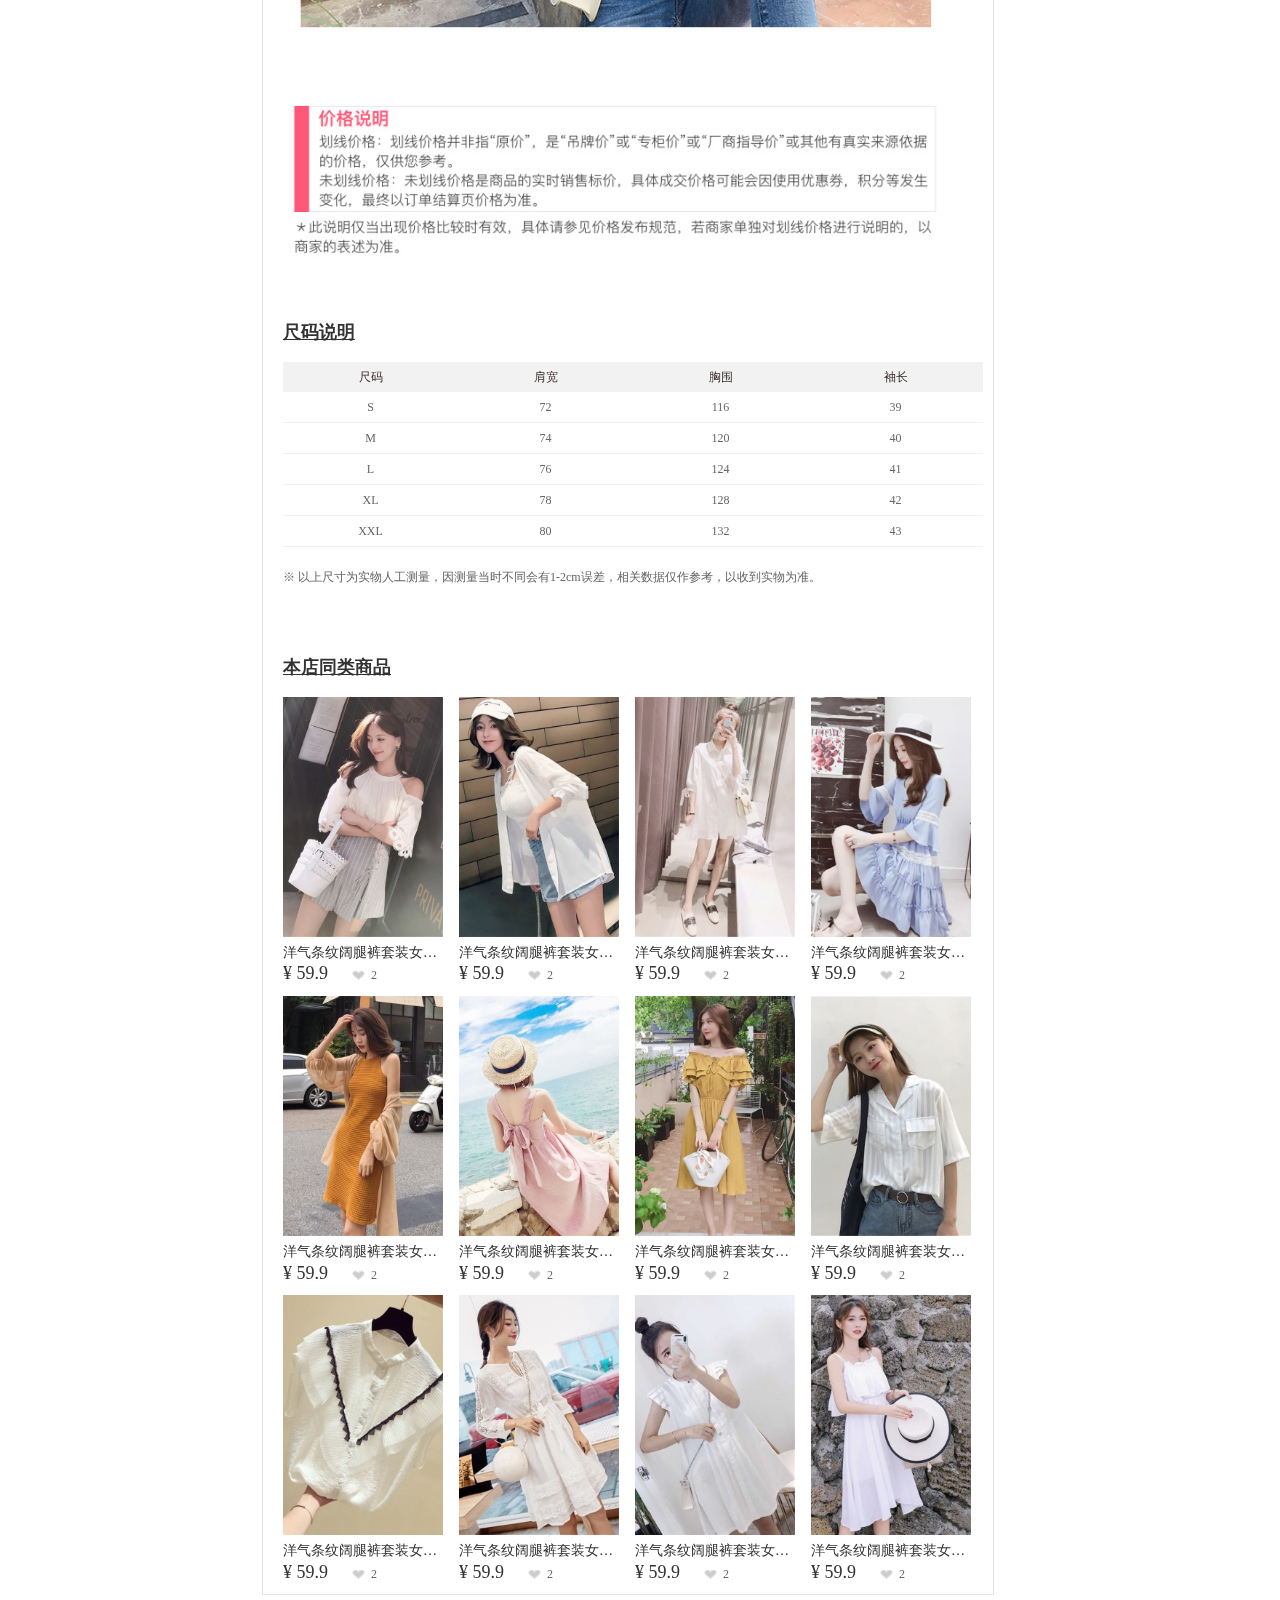
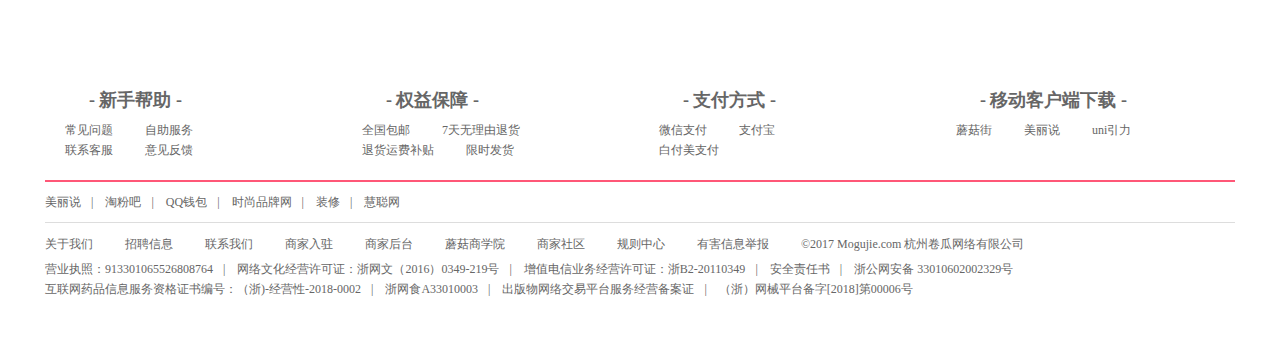
<file: information.html>
<!DOCTYPE html>
<html lang="en">
<head>
	<meta charset="UTF-8">
	<title>蘑菇街</title>
    <link rel="stylesheet" href="css/aos.css">
	<link rel="stylesheet" href="css/reset.css">
	<link rel="stylesheet" href="css/information.css">
    <link rel="shortcut icon" href="favicon.ico" />
	<script src="js/aos.js"></script>
	<script src="js/inf.js"></script>


</head>
<body>

<!-- 侧边栏 -->

<aside>
	<ul>
		<li><a href="javascript:;"><i></i>购物车</a></li>
		<li><a href="javascript:;"><i></i>优惠券</a></li>
		<li><a href="javascript:;"><i></i>钱包</a></li>
		<li><a href="javascript:;"><i></i>足迹</a></li>
		<li><a href="javascript:;"><i></i></a></li>
		<li><a href="javascript:;"><i></i></a></li>
	</ul>
</aside>
	
<!-- header_top -->

<div class="header_top">
	<div class="center">	
		<span><a href="javascript:;">蘑菇街首页</a></span>
		<ul>
			<li><a href="login.html">登录</a></li>
			<li><a href="javascript:;">消息</a></li>
			<li><a href="javascript:;">我的收藏</a></li>
			<li><a href="javascript:;">我的订单</a></li>
			<li><a href="shopping.html">购物车</a></li>
			<li><a href="javascript:;">客户服务</a></li>
			<li><a href="javascript:;">商家后台</a></li>
		</ul>
	</div>
</div>
	
<div class="header_bottom">
	<div class="center">
		<div class="logo">
			<img src="images/in_logo.jpg" class="fl" />
			<div class="score fl">
				<p>恋上公主</p>
				<p></p>
				<p>描述　　　质量　　　服务</p>
				<p>4.59　　　4.60　　　4.69</p>
				<p>+收藏店铺</p>
				<p>私聊
				</p>
			</div>
			<div class="reseach">
					<input type="text" class="text" placeholder="　雪纺连衣裙">
					<input type="submit" value="搜全站" class="submit" >
					<input type="submit" value="搜本店" class="submit" >
			</div>			
		</div>
	</div>
</div>

<div class="banner">
</div>

<div class="menu">
	<div class="center">
		<ul >
			<li><a href="index.html">首页</a></li>
			<li><a href="javascript:;">全部商品</a></li>
			<li><a href="javascript:;">针织衫</a></li>
			<li><a href="javascript:;">-T恤-</a></li>
			<li><a href="javascript:;">-裤装-</a></li>
			<li><a href="javascript:;">-外套-</a></li>
			<li><a href="javascript:;">-衬衫-</a></li>
			<li><a href="javascript:;">卫衣</a></li>
		</ul>
	</div>
</div>

<main>
	<div class="center">

		<!-- 上边框 -->
		<div class="bor_top" id="bor_top">
			<div class="bor_shop fl">
				<h3>恋上公主</h3>
			</div>
			<div class="bor_extra fr">
				<dl>
					<dt>手机扫码下单</dt>
					<dd>商品描述</dd>
					<dd>产品参数</dd>
					<dd>穿着效果</dd>
					<dd>尺码说明</dd>
					<dd>商品推荐</dd>
				</dl>
			</div>
			<div class="title">
				<ul>
					<li><a href="javascript:;">商品详情</a></li>
					<li><a href="javascript:;">累计评价</a></li>
					<li><a href="javascript:;">本店同类商品</a></li>
				</ul>
			</div>
		</div>
		<script type="text/javascript">
			window.onscroll = function(){
			var top = window.pageYOffset ||document.documentElement.scrollTop || document.body.scrollTop;
			var node = document.getElementById('bor_top');
			if(top > 1200){
				node.style.display='block';
			}else{
				node.style.display='none';
			}}
		</script>
		<!-- 上边框结束 -->

		<div class="shop clearfix">
			<div class="big_img fl" id="da">
				<div id="small">
					<img src="images/big_img.jpg" />
					<div id="drag"></div>
					<div id="mask"></div>
				</div>
				
				<div id="big">
					<img src="images/verybig_img.jpg" />
				</div>

				<script>
					var oSmall = document.getElementById("small");
					var oDrag = document.getElementById("drag");
					var oMask = document.getElementById("mask");//遮罩层
					var oBig = document.getElementById("big");
					var oBigImg = oBig.getElementsByTagName("img")[0];
					
					oMask.onmousemove = function(ev){
						var e = ev || window.event;
					
						var left = e.clientX - oDrag.offsetWidth/2; 
						var top = e.clientY - oDrag.offsetHeight/2;  
					
						if(left<0) left=0;
						if(top<0) top=0;
						var maxX = oMask.offsetWidth - oDrag.offsetWidth;
						var maxY = oMask.offsetHeight - oDrag.offsetHeight;
						if(left>maxX) left = maxX;
						if(top>maxY) top = maxY;
					
						oDrag.style.left = left+"px";
						oDrag.style.top = top+"px";
					
						var scaleX = left/maxX;
						var scaleY = top/maxY;
						oBigImg.style.left = -(oBigImg.offsetWidth - oBig.offsetWidth)*scaleX+"px";
						oBigImg.style.top = -(oBigImg.offsetHeight - oBig.offsetHeight)*scaleY+"px";
					}
					oMask.onmouseover = function(){
						oBig.style.display = "block";
						oDrag.style.display = "block";
					}
					oMask.onmouseout = function(){
						oBig.style.display = "none";
						oDrag.style.display = "none";
					}
					</script>



			</div>
			<div class="content fl">
				<h1>2018春季新款气质百搭灯笼袖女装打底上衣韩版休闲宽松显瘦简约条纹长袖衬衫</h1>
				<div class="price">
					<p>现价:
						<span> ¥69.00</span>
						<del>¥98.58</del>
					</p>
					<p>2人拼团:
						<span>¥49.90</span>
						<span>评价:　　　累计销量:　　　</span>
						<span>54　　　　　　247　</span>
					</p>
					<p>店铺优惠:<span>满2件立减5元</span></p>
				</div>
				<ul>
					<li>
						<p>客服:
							<span>　联系客服　</span>
						</p>
					</li>
					<li>
						<p>颜色:
							<img src="images/big_img.jpg" />
						</p>
					</li>
					<li>
						<p id="size">尺码:
							<span>S</span>
							<span>M</span>
							<span>L</span>
							<span>XL</span>
							<span>XXL</span>
						</p>
					</li>
					<li>数量:
						<span id="num_dec">-</span>
						<span id="num_price">1</span>
						<span id="num_add">+</span>
						<span>库存4352件</span>
						<p>
							<span>2人拼团购买</span>
							<span>现价单独购买</span>
							<span></span>
						</p>
						<p>
							<span>2325</span>
							<span>分享</span>
							<span>举报</span>
						</p>
					</li>
					<li>服务承诺:
						<span>全国包邮</span>
						<span>七天无理由退货</span>
						<span>72小时发货</span>
						<span>延误必赔</span>
						<span>退货补运费</span>
					</li>
					<li>支付方式:
						<img src="images/pay1.jpg" />
						<img src="images/pay2.jpg" />
						<img src="images/pay3.jpg" />
					</li>
					<li id="small">
						<img src="images/pic1.jpg" />
						<img src="images/pic2.jpg" />
						<img src="images/pic3.jpg" />
					</li>
<!-- 					<script>
						var oDa = document.getElementById('da'); //大图
						var oSmall = document.getElementById('small');
						var oImg = oSmall.getElementsByTagName('img'); //小图

						for (var i = 0; i < 4; i++) {
							oImg[i].index = i+1;
						 	oImg[i].onmouseover = function () {
								oDa.src = 'images/big' + this.index + '.jpg'
							}
						}
					</script> -->
				</ul>
			</div>
			<div class="remai">
				<h2>--  热卖推荐  --</h2>
				<ul>
					<li>
						<img src="images/remai1.jpg">
						<p>￥59.9</p>
					</li>
					<li>
						<img src="images/remai2.jpg">
						<p>￥139.9</p>
					</li>
					<li>
						<img src="images/remai3.jpg">
						<p>￥45.9</p>
					</li>
				</ul>
			</div>
		</div>

		<div class="pintuan clearfix">
			<div class="title">
				<img src="images/pintuan.png" />
				<span>小伙伴发起的拼团：</span>
				<span>详细规则</span>
				<span>开团后邀请好友参团，人数不足自动退款。</span>
			</div>
			<div class="con">
				<img src="images/pintuan_con.jpg" />
				<span>新月***星</span>
				<span>还差1人成团</span>
				<span>剩余 03:30:34</span>
				<span>去参团</span>
			</div>
		</div>
		<div class="col_main">
			<div class="col_sidebar fl">
				<div class="con_shop">
					<h3>恋上公主</h3>
					<ul>
						<li>
							<p>描述</p>
							<p>4.59</p>
						</li>
						<li>
							<p>质量</p>
							<p>4.59</p>
						</li>
						<li>
							<p>服务</p>
							<p>4.68</p>
						</li>
					</ul>
					<a href="javascript:;">收藏店铺</a>
					<a href="javascript:;">进入店铺</a>
					<div class="col_search">
						<input type="text" />
						<input type="submit" value="店内搜索" />
					</div>
				</div>
				<div class="col_classify">
					<h2>本店分类</h2>
					<a href="javascript:;">全部商品</a>
				</div>
				<div class="col_look">
					<h2>看了又看</h2>
					<ul>
						<li>
							<img aos="fade-right" src="images/look1.jpg" />
							<p>洋气条纹阔腿裤套装女夏季新款韩版洋气喇叭袖露肩白衬衫两件套装</p>
							<span>¥ 59.9</span>
							<span>2</span>
						</li>
						<li>
							<img aos="fade-right" src="images/look2.jpg" />
							<p>洋气条纹阔腿裤套装女夏季新款韩版洋气喇叭袖露肩白衬衫两件套装</p>
							<span>¥ 59.9</span>
							<span>2</span>
						</li>
						<li>
							<img aos="fade-right" src="images/look3.jpg" />
							<p>洋气条纹阔腿裤套装女夏季新款韩版洋气喇叭袖露肩白衬衫两件套装</p>
							<span>¥ 59.9</span>
							<span>2</span>
						</li>
						<li>
							<img aos="fade-right" src="images/look4.jpg" />
							<p>洋气条纹阔腿裤套装女夏季新款韩版洋气喇叭袖露肩白衬衫两件套装</p>
							<span>¥ 59.9</span>
							<span>2</span>
						</li>
						<li>
							<img aos="fade-right" src="images/look5.jpg" />
							<p>洋气条纹阔腿裤套装女夏季新款韩版洋气喇叭袖露肩白衬衫两件套装</p>
							<span>¥ 59.9</span>
							<span>2</span>
						</li>
						<li>
							<img aos="fade-right" src="images/look6.jpg" />
							<p>洋气条纹阔腿裤套装女夏季新款韩版洋气喇叭袖露肩白衬衫两件套装</p>
							<span>¥ 59.9</span>
							<span>2</span>
						</li>
						<li>
							<img aos="fade-right" src="images/look7.jpg" />
							<p>洋气条纹阔腿裤套装女夏季新款韩版洋气喇叭袖露肩白衬衫两件套装</p>
							<span>¥ 59.9</span>
							<span>2</span>
						</li>
						<li>
							<img aos="fade-right" src="images/look8.jpg" />
							<p>洋气条纹阔腿裤套装女夏季新款韩版洋气喇叭袖露肩白衬衫两件套装</p>
							<span>¥ 59.9</span>
							<span>2</span>
						</li>
						<li>
							<img aos="fade-right" src="images/look9.jpg" />
							<p>洋气条纹阔腿裤套装女夏季新款韩版洋气喇叭袖露肩白衬衫两件套装</p>
							<span>¥ 59.9</span>
							<span>2</span>
						</li>
						<li>
							<img aos="fade-right" src="images/look10.jpg" />
							<p>洋气条纹阔腿裤套装女夏季新款韩版洋气喇叭袖露肩白衬衫两件套装</p>
							<span>¥ 59.9</span>
							<span>2</span>
						</li>
						<li>
							<img aos="fade-right" src="images/look11.jpg" />
							<p>洋气条纹阔腿裤套装女夏季新款韩版洋气喇叭袖露肩白衬衫两件套装</p>
							<span>¥ 59.9</span>
							<span>2</span>
						</li>
						<li>
							<img aos="fade-right" src="images/look12.jpg" />
							<p>洋气条纹阔腿裤套装女夏季新款韩版洋气喇叭袖露肩白衬衫两件套装</p>
							<span>¥ 59.9</span>
							<span>2</span>
						</li>
					</ul>
				</div>
			</div>
			<div class="col_extra fr">
				<dl>
					<dt>手机扫码下单</dt>
					<dd>商品描述</dd>
					<dd>产品参数</dd>
					<dd>穿着效果</dd>
					<dd>尺码说明</dd>
					<dd>商品推荐</dd>
				</dl>
			</div>


			<div class="col_goods">
				<div class="title">
					<ul>
						<li><a href="javascript:;">商品详情</a></li>
						<li><a href="javascript:;">累计评价</a></li>
						<li><a href="javascript:;">本店同类商品</a></li>
					</ul>
				</div>
				<div class="dec">
					<h2>商品描述</h2>
					<p>2018春季新款气质百搭灯笼袖女装打底上衣韩版休闲宽松显瘦简约条纹长袖衬衫</p>
				</div>
				<div class="param">
					<h2>产品参数</h2>
					<ul>
						<li>颜色: 白色</li>
						<li>季节: 春季</li>
						<li>材质: 棉涤</li>
						<li>领型: POLO领</li>
						<li>袖长: 长袖</li>
						<li>穿着方式: 开襟</li>
						<li>风格: 简约</li>
						<li>尺码: S,XL,L,M,XXL</li>
						<li>衣长: 常规款（51-65cm）</li>
						<li>版型: 宽松</li>
					</ul>
				</div>
				<div class="show">
					<h2>穿着效果</h2>
					<img src="images/show1.jpg" />
					<img src="images/show2.jpg" />
					<img src="images/show3.jpg" />
					<img src="images/show4.jpg" />
					<img src="images/show5.jpg" />
					<img src="images/show6.jpg" />
					<img src="images/show7.jpg" />
					<img src="images/show8.jpg" />
					<img src="images/show9.jpg" />
					<img src="images/show10.jpg" />
				</div>
				<div class="size">
					<h2>尺码说明</h2>
					<dl>
						<dt>尺码</dt>
						<dd>S</dd>
						<dd>M</dd>
						<dd>L</dd>
						<dd>XL</dd>
						<dd>XXL</dd>
					</dl>
					<dl>
						<dt>肩宽</dt>
						<dd>72</dd>
						<dd>74</dd>
						<dd>76</dd>
						<dd>78</dd>
						<dd>80</dd>
					</dl>
					<dl>
						<dt>胸围</dt>
						<dd>116</dd>
						<dd>120</dd>
						<dd>124</dd>
						<dd>128</dd>
						<dd>132</dd>
					</dl>
					<dl>
						<dt>袖长</dt>
						<dd>39</dd>
						<dd>40</dd>
						<dd>41</dd>
						<dd>42</dd>
						<dd>43</dd>
					</dl>
					<p>※ 以上尺寸为实物人工测量，因测量当时不同会有1-2cm误差，相关数据仅作参考，以收到实物为准。</p>
				</div>
				<div class="other">
					<h2>本店同类商品</h2>
					<ul>
						<li>
							<img src="images/look1.jpg" />
							<p>洋气条纹阔腿裤套装女夏季新款韩版洋气喇叭袖露肩白衬衫两件套装</p>
							<span>¥ 59.9</span>
							<span>2</span>
						</li>
						<li>
							<img src="images/look2.jpg" />
							<p>洋气条纹阔腿裤套装女夏季新款韩版洋气喇叭袖露肩白衬衫两件套装</p>
							<span>¥ 59.9</span>
							<span>2</span>
						</li>
						<li>
							<img src="images/look3.jpg" />
							<p>洋气条纹阔腿裤套装女夏季新款韩版洋气喇叭袖露肩白衬衫两件套装</p>
							<span>¥ 59.9</span>
							<span>2</span>
						</li>
						<li>
							<img src="images/look4.jpg" />
							<p>洋气条纹阔腿裤套装女夏季新款韩版洋气喇叭袖露肩白衬衫两件套装</p>
							<span>¥ 59.9</span>
							<span>2</span>
						</li>
						<li>
							<img src="images/look5.jpg" />
							<p>洋气条纹阔腿裤套装女夏季新款韩版洋气喇叭袖露肩白衬衫两件套装</p>
							<span>¥ 59.9</span>
							<span>2</span>
						</li>
						<li>
							<img src="images/look6.jpg" />
							<p>洋气条纹阔腿裤套装女夏季新款韩版洋气喇叭袖露肩白衬衫两件套装</p>
							<span>¥ 59.9</span>
							<span>2</span>
						</li>
						<li>
							<img src="images/look7.jpg" />
							<p>洋气条纹阔腿裤套装女夏季新款韩版洋气喇叭袖露肩白衬衫两件套装</p>
							<span>¥ 59.9</span>
							<span>2</span>
						</li>
						<li>
							<img src="images/look8.jpg" />
							<p>洋气条纹阔腿裤套装女夏季新款韩版洋气喇叭袖露肩白衬衫两件套装</p>
							<span>¥ 59.9</span>
							<span>2</span>
						</li>
						<li>
							<img src="images/look9.jpg" />
							<p>洋气条纹阔腿裤套装女夏季新款韩版洋气喇叭袖露肩白衬衫两件套装</p>
							<span>¥ 59.9</span>
							<span>2</span>
						</li>
						<li>
							<img src="images/look10.jpg" />
							<p>洋气条纹阔腿裤套装女夏季新款韩版洋气喇叭袖露肩白衬衫两件套装</p>
							<span>¥ 59.9</span>
							<span>2</span>
						</li>
						<li>
							<img src="images/look11.jpg" />
							<p>洋气条纹阔腿裤套装女夏季新款韩版洋气喇叭袖露肩白衬衫两件套装</p>
							<span>¥ 59.9</span>
							<span>2</span>
						</li>
						<li>
							<img src="images/look12.jpg" />
							<p>洋气条纹阔腿裤套装女夏季新款韩版洋气喇叭袖露肩白衬衫两件套装</p>
							<span>¥ 59.9</span>
							<span>2</span>
						</li>
					</ul>
				</div>

			</div>
		</div>

	</div>
</main>



<footer>
	<div class="center">
		<div class="help">
			<ul>
				<li>
					<h2>- 新手帮助 -</h2>
					<span><a href="javascript:;">常见问题</a></span>
					<span><a href="javascript:;">自助服务</a></span><br>
					<span><a href="javascript:;">联系客服</a></span>
					<span><a href="javascript:;">意见反馈</a></span>
				</li>
				<li>
					<h2>- 权益保障 -</h2>
					<span><a href="javascript:;">全国包邮</a></span>
					<span><a href="javascript:;">7天无理由退货</a></span><br>
					<span><a href="javascript:;">退货运费补贴</a></span>
					<span><a href="javascript:;">限时发货</a></span>
				</li>
				<li>
					<h2>- 支付方式 -</h2>
					<span><a href="javascript:;">微信支付</a></span>
					<span><a href="javascript:;">支付宝</a></span><br>
					<span><a href="javascript:;">白付美支付</a></span>
				</li>
				<li>
					<h2>- 移动客户端下载 -</h2>
					<span><a href="javascript:;">蘑菇街</a></span>
					<span><a href="javascript:;">美丽说</a></span>
					<span><a href="javascript:;">uni引力</a></span>
				</li>
			</ul>
		</div>
		<div class="other">
			<ul>
				<li><a href="javascript:;">美丽说</a></li>
				<li><a href="javascript:;">|　淘粉吧</a></li>
				<li><a href="javascript:;">|　QQ钱包</a></li>
				<li><a href="javascript:;">|　时尚品牌网</a></li>
				<li><a href="javascript:;">|　装修</a></li>
				<li><a href="javascript:;">|　慧聪网</a></li>
			</ul>
		</div>
		<div class="list">
			<a href="javascript:;">关于我们</a>
			<a href="javascript:;">招聘信息</a>
			<a href="javascript:;">联系我们</a>
			<a href="javascript:;">商家入驻</a>
			<a href="javascript:;">商家后台</a>
			<a href="javascript:;">蘑菇商学院</a>
			<a href="javascript:;">商家社区</a>
			<a href="javascript:;">规则中心</a>
			<a href="javascript:;">有害信息举报</a>
			<span>&copy;2017 Mogujie.com 杭州卷瓜网络有限公司</span>
		</div>
		<div class="copyright">
			<a href="javascript:;">营业执照：913301065526808764</a>
			<a href="javascript:;">|　网络文化经营许可证：浙网文（2016）0349-219号</a>
			<a href="javascript:;">|　增值电信业务经营许可证：浙B2-20110349</a>
			<a href="javascript:;">|　安全责任书</a>
			<a href="javascript:;">|　浙公网安备 33010602002329号</a>
			<a href="javascript:;">互联网药品信息服务资格证书编号：（浙)-经营性-2018-0002</a>
			<a href="javascript:;">|　浙网食A33010003</a>
			<a href="javascript:;">|　出版物网络交易平台服务经营备案证</a>
			<a href="javascript:;">|　（浙）网械平台备字[2018]第00006号</a>
		</div>
	</div>
</footer>


<script>
	AOS.init({
		easing: 'ease-out-back',
		duration: 1000
	});
</script>
</body>
</html>
</file>
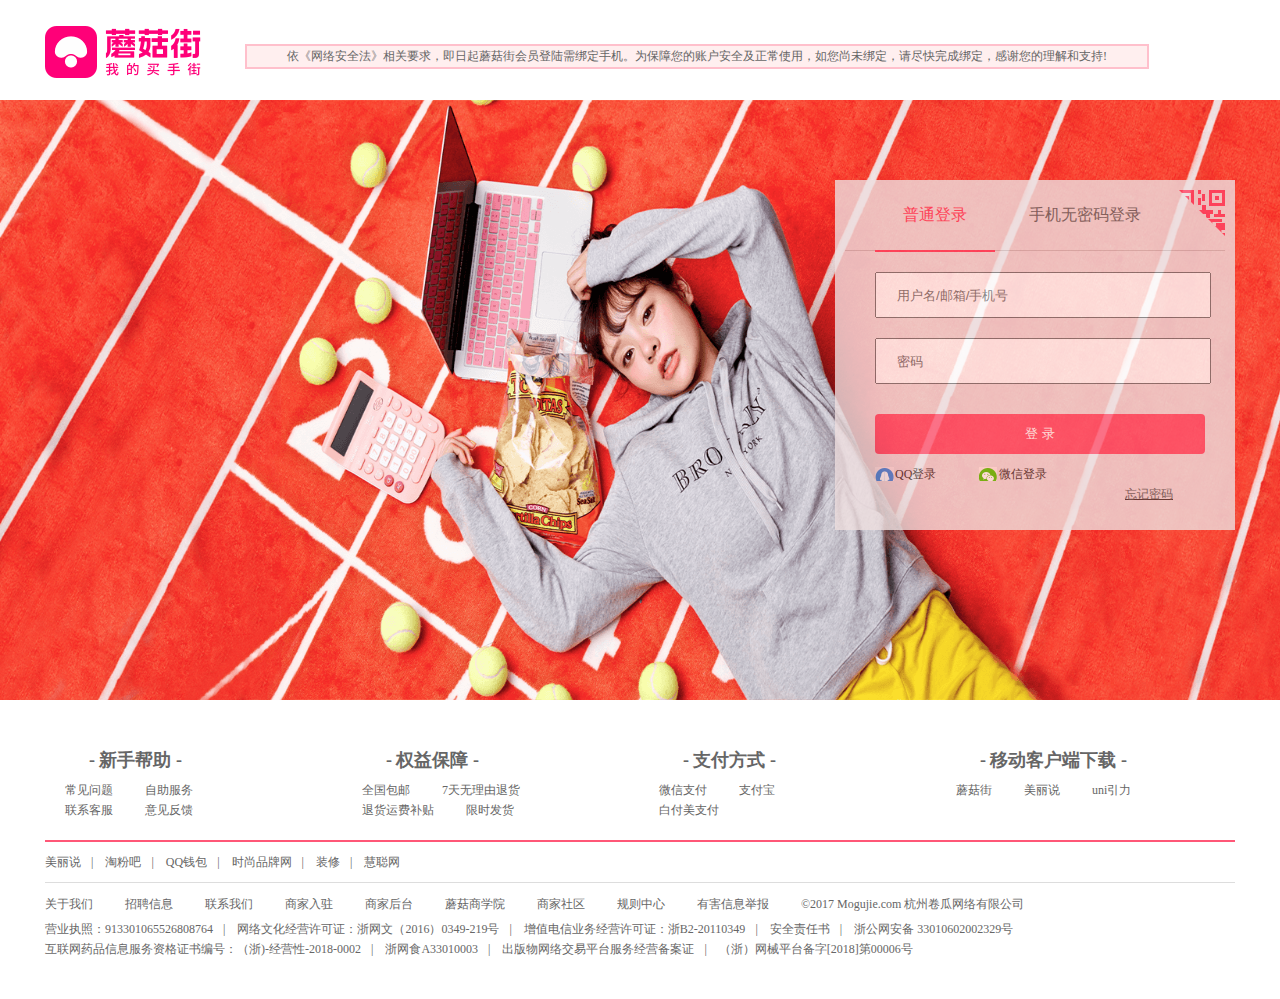
<file: login.html>
<!DOCTYPE html>
<html lang="en">
<head>
	<meta charset="UTF-8">
	<title>登录</title>
	<link rel="stylesheet" href="css/reset.css">
	<link rel="stylesheet" href="css/login.css">
    <link rel="shortcut icon" href="favicon.ico" />
	<script src="js/login.js"></script>
</head>
<body>
<header>
	<div class="center">
		<img src="images/login_logo.png" />
		<p>依《网络安全法》相关要求，即日起蘑菇街会员登陆需绑定手机。为保障您的账户安全及正常使用，如您尚未绑定，请尽快完成绑定，感谢您的理解和支持!</p>
	</div>
</header>

<main>
	<div class="center">
		<div class="login fr">
			<div class="title" id="title">
				<a href="#" id="com" class="tit">普通登录</a>
				<a href="#" id="phone">手机无密码登录</a>
				<p id="tra"></p>
			</div>
			<div class="content" id="com_login" >
				<input type="text" placeholder="用户名/邮箱/手机号">
				<input type="text" placeholder="密码">
				<button>登 录</button>
				<span>QQ登录</span>
				<span>微信登录</span>
				<span><a href="#">忘记密码</a></span>
			</div>
			<div class="content fn" id="ph_login">
				<input type="text" placeholder="手机号码" maxlength="11" id="tel">
				<p>动态获取密码</p>
				<input type="text" placeholder="动态密码" maxlength="6">
				<button>登 录</button>
				<span>QQ登录</span>
				<span>微信登录</span>
				<span><a href="#">忘记密码</a></span>
			</div>
		</div>
	</div>
</main>
<script>
let tel = document.getElementById('tel');
tel.onblur = function(){
	if(!(/^1[3|4|5|8][0-9]\d{8}$/.test(tel.value))){ 
		alert("不是完整的11位手机号或者正确的手机号"); 
		tel.value = ''
		return false; 
	}
}
</script>
<footer>
	<div class="center">
		<div class="help">
			<ul>
				<li>
					<h2>- 新手帮助 -</h2>
					<span><a href="#">常见问题</a></span>
					<span><a href="#">自助服务</a></span><br>
					<span><a href="#">联系客服</a></span>
					<span><a href="#">意见反馈</a></span>
				</li>
				<li>
					<h2>- 权益保障 -</h2>
					<span><a href="#">全国包邮</a></span>
					<span><a href="#">7天无理由退货</a></span><br>
					<span><a href="#">退货运费补贴</a></span>
					<span><a href="#">限时发货</a></span>
				</li>
				<li>
					<h2>- 支付方式 -</h2>
					<span><a href="#">微信支付</a></span>
					<span><a href="#">支付宝</a></span><br>
					<span><a href="#">白付美支付</a></span>
				</li>
				<li>
					<h2>- 移动客户端下载 -</h2>
					<span><a href="#">蘑菇街</a></span>
					<span><a href="#">美丽说</a></span>
					<span><a href="#">uni引力</a></span>
				</li>
			</ul>
		</div>
		<div class="other">
			<ul>
				<li><a href="#">美丽说</a></li>
				<li><a href="#">|　淘粉吧</a></li>
				<li><a href="#">|　QQ钱包</a></li>
				<li><a href="#">|　时尚品牌网</a></li>
				<li><a href="#">|　装修</a></li>
				<li><a href="#">|　慧聪网</a></li>
			</ul>
		</div>
		<div class="list">
			<a href="#">关于我们</a>
			<a href="#">招聘信息</a>
			<a href="#">联系我们</a>
			<a href="#">商家入驻</a>
			<a href="#">商家后台</a>
			<a href="#">蘑菇商学院</a>
			<a href="#">商家社区</a>
			<a href="#">规则中心</a>
			<a href="#">有害信息举报</a>
			<span>&copy;2017 Mogujie.com 杭州卷瓜网络有限公司</span>
		</div>
		<div class="copyright">
			<a href="#">营业执照：913301065526808764</a>
			<a href="#">|　网络文化经营许可证：浙网文（2016）0349-219号</a>
			<a href="#">|　增值电信业务经营许可证：浙B2-20110349</a>
			<a href="#">|　安全责任书</a>
			<a href="#">|　浙公网安备 33010602002329号</a>
			<a href="#">互联网药品信息服务资格证书编号：（浙)-经营性-2018-0002</a>
			<a href="#">|　浙网食A33010003</a>
			<a href="#">|　出版物网络交易平台服务经营备案证</a>
			<a href="#">|　（浙）网械平台备字[2018]第00006号</a>
		</div>
	</div>
</footer>

</body>
</html>
</file>
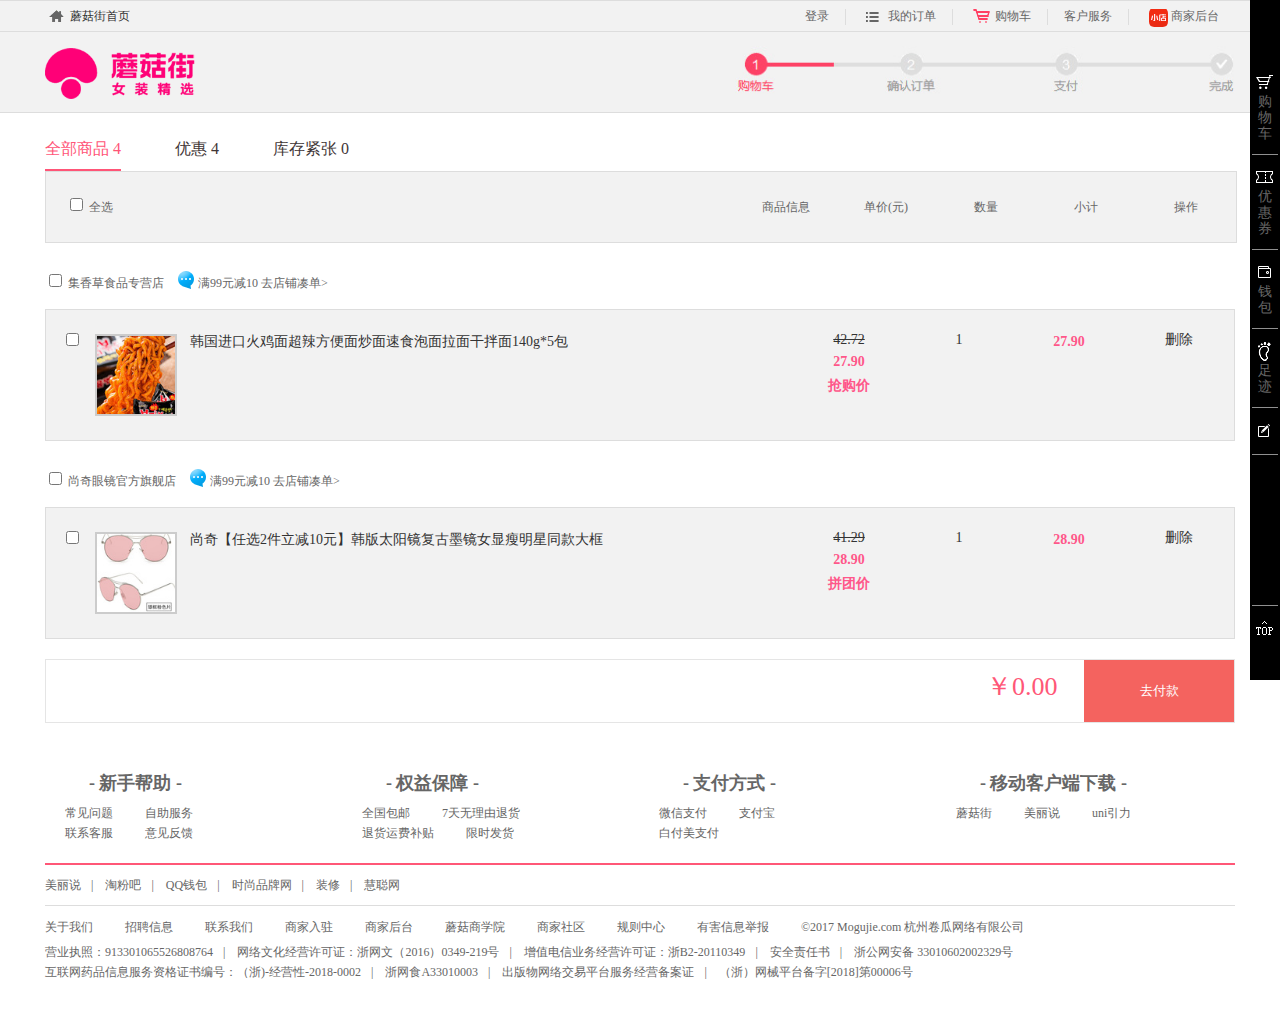
<file: shopping.html>
<!DOCTYPE html>
<html lang="en">
<head>
	<meta charset="UTF-8">
	<title>蘑菇街</title>
	<link rel="stylesheet" href="css/reset.css">
	<link rel="stylesheet" href="css/shopping.css">
    <link rel="shortcut icon" href="favicon.ico" />
</head>
<body>

<!-- 侧边栏 -->

<aside>
	<ul>
		<li><a href="javascript:;"><i></i>购物车</a></li>
		<li><a href="javascript:;"><i></i>优惠券</a></li>
		<li><a href="javascript:;"><i></i>钱包</a></li>
		<li><a href="javascript:;"><i></i>足迹</a></li>
		<li><a href="javascript:;"><i></i></a></li>
		<li><a href="javascript:;"><i></i></a></li>
	</ul>
</aside>
	



<!-- header_top -->

<div class="header_top">
	<div class="center">	
		<span><a href="javascript:;">蘑菇街首页</a></span>
		<ul>
			<li><a href="login.html">登录</a></li>
			<li><a href="javascript:;">我的订单</a></li>
			<li><a href="shopping.html">购物车</a></li>
			<li><a href="javascript:;">客户服务</a></li>
			<li><a href="javascript:;">商家后台</a></li>
		</ul>
	</div>
</div>

<div class="header_bottom">
	<div class="center">
		<img src="images/logo.png" />
		<div class="pro fr">
			<img src="images/pro.jpg"/>
		</div>
	</div>
</div>

	
<main>
	<div class="center">
		<div class="title">
			<span><a href="javascript:;">全部商品 4</a></span>
			<span><a href="javascript:;">优惠 4</a></span>
			<span><a href="javascript:;">库存紧张 0</a></span><br />
			<div class="nav">
				<div class="left">
					<input type="checkbox" id="checkAll"> 全选
				</div>
				<div class="right fr">
					<ul>
						<li>商品信息</li>
						<li>单价(元)</li>
						<li>数量</li>
						<li>小计</li>
						<li>操作</li>
					</ul>
				</div>
			</div>
		</div>
		<div class="content">
			<div class="title fl">
				<input type="checkbox" >
				<span>集香草食品专营店</span>
				<img src="images/chat.gif" />
				<span>满99元减10 去店铺凑单&gt;</span>
			</div>
			<div class="con fl">
				<input type="checkbox" >
				<img src="images/shop_p1.jpg" />
				<span>韩国进口火鸡面超辣方便面炒面速食泡面拉面干拌面140g*5包 </span>
				<ul>
					<li><del>42.72</del>
						<p>27.90</p>
						<p>抢购价</p>
					</li>
					<li>1</li>
					<li class="price">27.90</li>
					<li>删除</li>
				</ul>

			</div>
		</div>
		<div class="content">
			<div class="title fl">
				<input type="checkbox" >
				<span> 尚奇眼镜官方旗舰店</span>
				<img src="images/chat.gif" />
				<span>满99元减10 去店铺凑单&gt;</span>
			</div>
			<div class="con fl">
				<input type="checkbox" >
				<img src="images/shop_p2.jpg" />
				<span>尚奇【任选2件立减10元】韩版太阳镜复古墨镜女显瘦明星同款大框 </span>
				<ul>
					<li><del>41.29</del>
						<p>28.90</p>
						<p>拼团价</p>
					</li>
					<li>1</li>
					<li class="price">28.90</li>
					<li>删除</li>
				</ul>

			</div>
		</div>
		<div class="pay clearfix">
			<!-- <div class="left fl">
				<input type="checkbox" id="all">
				<label for="all">全选</label>
			</div> -->
			<div class="right fr">
				￥<span id="total">0.00</span>
				<button>去付款</button>
			</div>
		</div>
	</div>
	<script type="text/javascript">
		let check = document.getElementById('checkAll'),
			checks = document.getElementsByTagName('input'),
			items = document.getElementsByClassName('content'),
			price = document.getElementsByClassName('price'),
			total = document.getElementById('total');
			check.onclick = function(){
				for (let i=0;i<checks.length;i++){
					checks[i].checked = this.checked;
				}
			}

			function add(){
				for (let i=0;i<items.length;i++){
					if(items[i].getElementsByTagName('input')[1].checked === true){
						total.innerHTML = parseInt(total.innerHTML) + parseInt(price[i].innerHTML)
					}
				}
			}

	</script>

</main>

<footer>
	<div class="center">
		<div class="help">
			<ul>
				<li>
					<h2>- 新手帮助 -</h2>
					<span><a href="javascript:;">常见问题</a></span>
					<span><a href="javascript:;">自助服务</a></span><br>
					<span><a href="javascript:;">联系客服</a></span>
					<span><a href="javascript:;">意见反馈</a></span>
				</li>
				<li>
					<h2>- 权益保障 -</h2>
					<span><a href="javascript:;">全国包邮</a></span>
					<span><a href="javascript:;">7天无理由退货</a></span><br>
					<span><a href="javascript:;">退货运费补贴</a></span>
					<span><a href="javascript:;">限时发货</a></span>
				</li>
				<li>
					<h2>- 支付方式 -</h2>
					<span><a href="javascript:;">微信支付</a></span>
					<span><a href="javascript:;">支付宝</a></span><br>
					<span><a href="javascript:;">白付美支付</a></span>
				</li>
				<li>
					<h2>- 移动客户端下载 -</h2>
					<span><a href="javascript:;">蘑菇街</a></span>
					<span><a href="javascript:;">美丽说</a></span>
					<span><a href="javascript:;">uni引力</a></span>
				</li>
			</ul>
		</div>
		<div class="other">
			<ul>
				<li><a href="javascript:;">美丽说</a></li>
				<li><a href="javascript:;">|　淘粉吧</a></li>
				<li><a href="javascript:;">|　QQ钱包</a></li>
				<li><a href="javascript:;">|　时尚品牌网</a></li>
				<li><a href="javascript:;">|　装修</a></li>
				<li><a href="javascript:;">|　慧聪网</a></li>
			</ul>
		</div>
		<div class="list">
			<a href="javascript:;">关于我们</a>
			<a href="javascript:;">招聘信息</a>
			<a href="javascript:;">联系我们</a>
			<a href="javascript:;">商家入驻</a>
			<a href="javascript:;">商家后台</a>
			<a href="javascript:;">蘑菇商学院</a>
			<a href="javascript:;">商家社区</a>
			<a href="javascript:;">规则中心</a>
			<a href="javascript:;">有害信息举报</a>
			<span>&copy;2017 Mogujie.com 杭州卷瓜网络有限公司</span>
		</div>
		<div class="copyright">
			<a href="javascript:;">营业执照：913301065526808764</a>
			<a href="javascript:;">|　网络文化经营许可证：浙网文（2016）0349-219号</a>
			<a href="javascript:;">|　增值电信业务经营许可证：浙B2-20110349</a>
			<a href="javascript:;">|　安全责任书</a>
			<a href="javascript:;">|　浙公网安备 33010602002329号</a>
			<a href="javascript:;">互联网药品信息服务资格证书编号：（浙)-经营性-2018-0002</a>
			<a href="javascript:;">|　浙网食A33010003</a>
			<a href="javascript:;">|　出版物网络交易平台服务经营备案证</a>
			<a href="javascript:;">|　（浙）网械平台备字[2018]第00006号</a>
		</div>
	</div>
</footer>




</body>
</html>
</file>
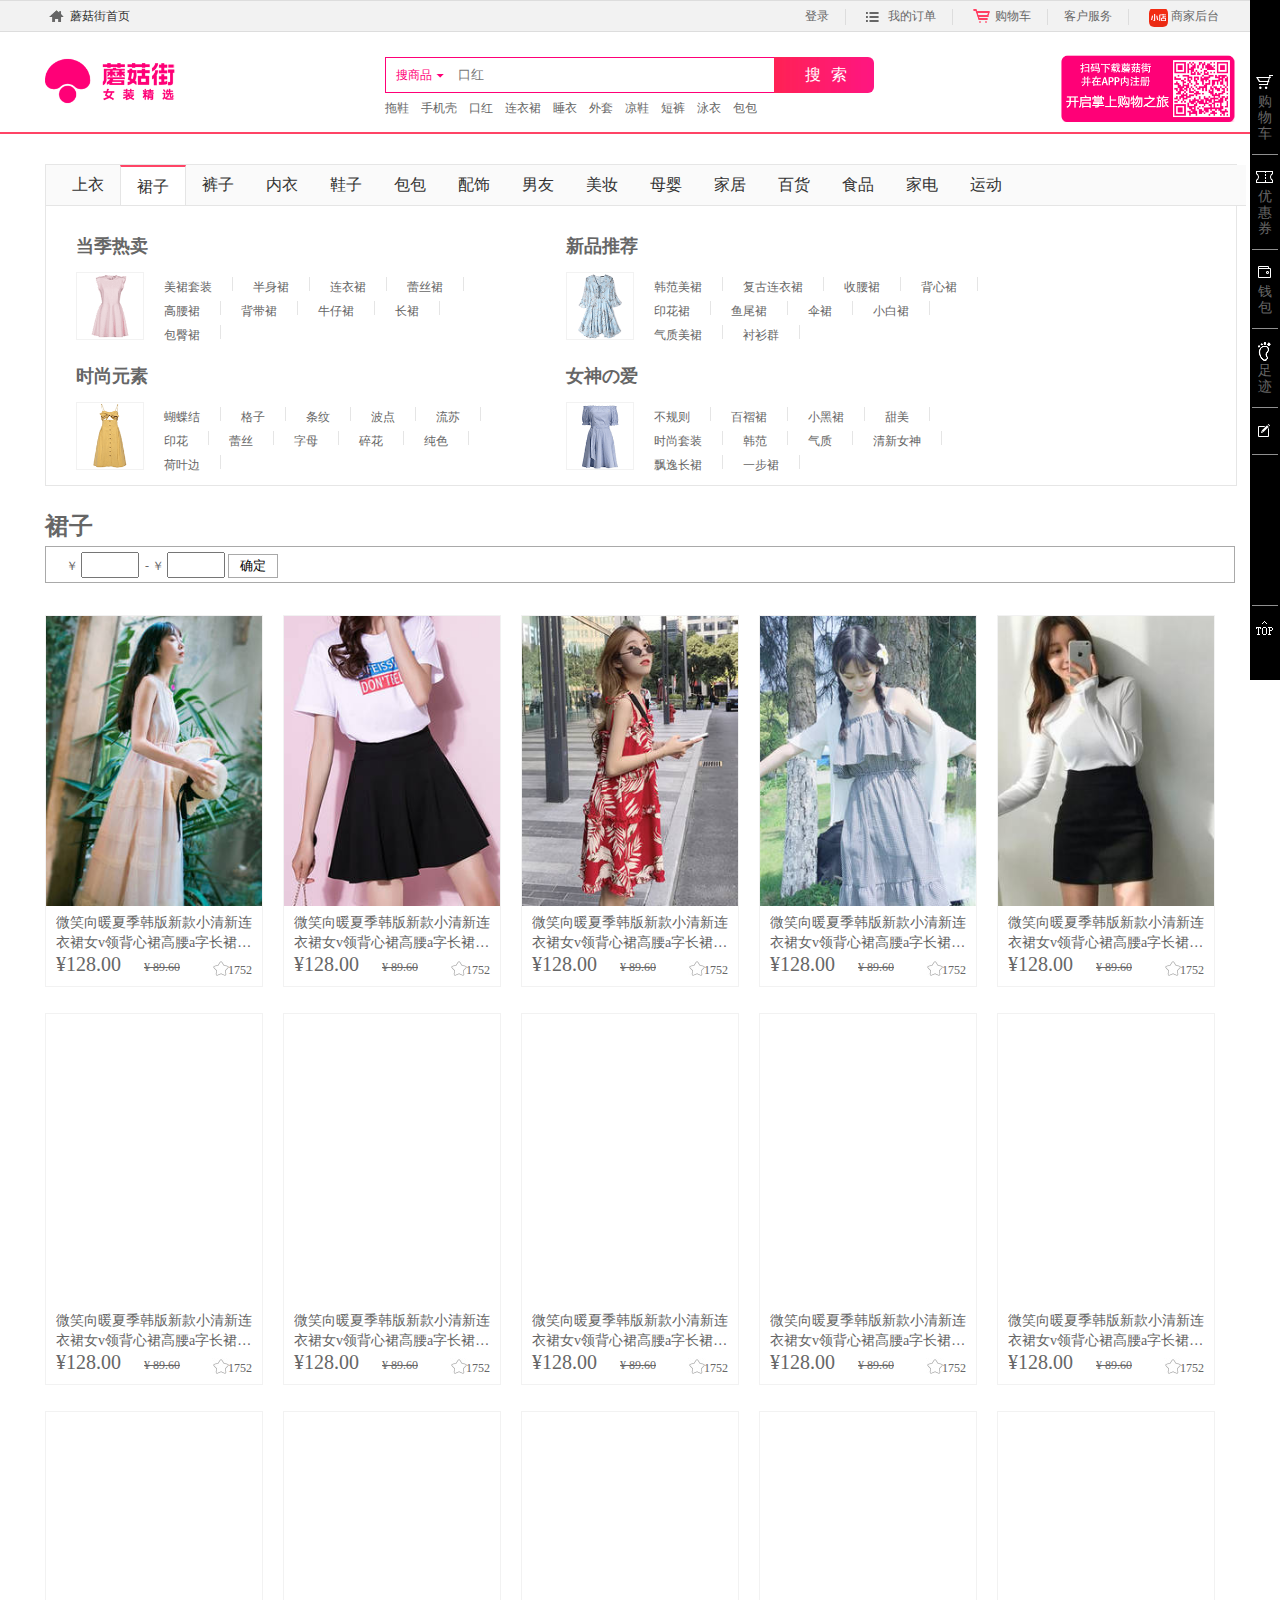
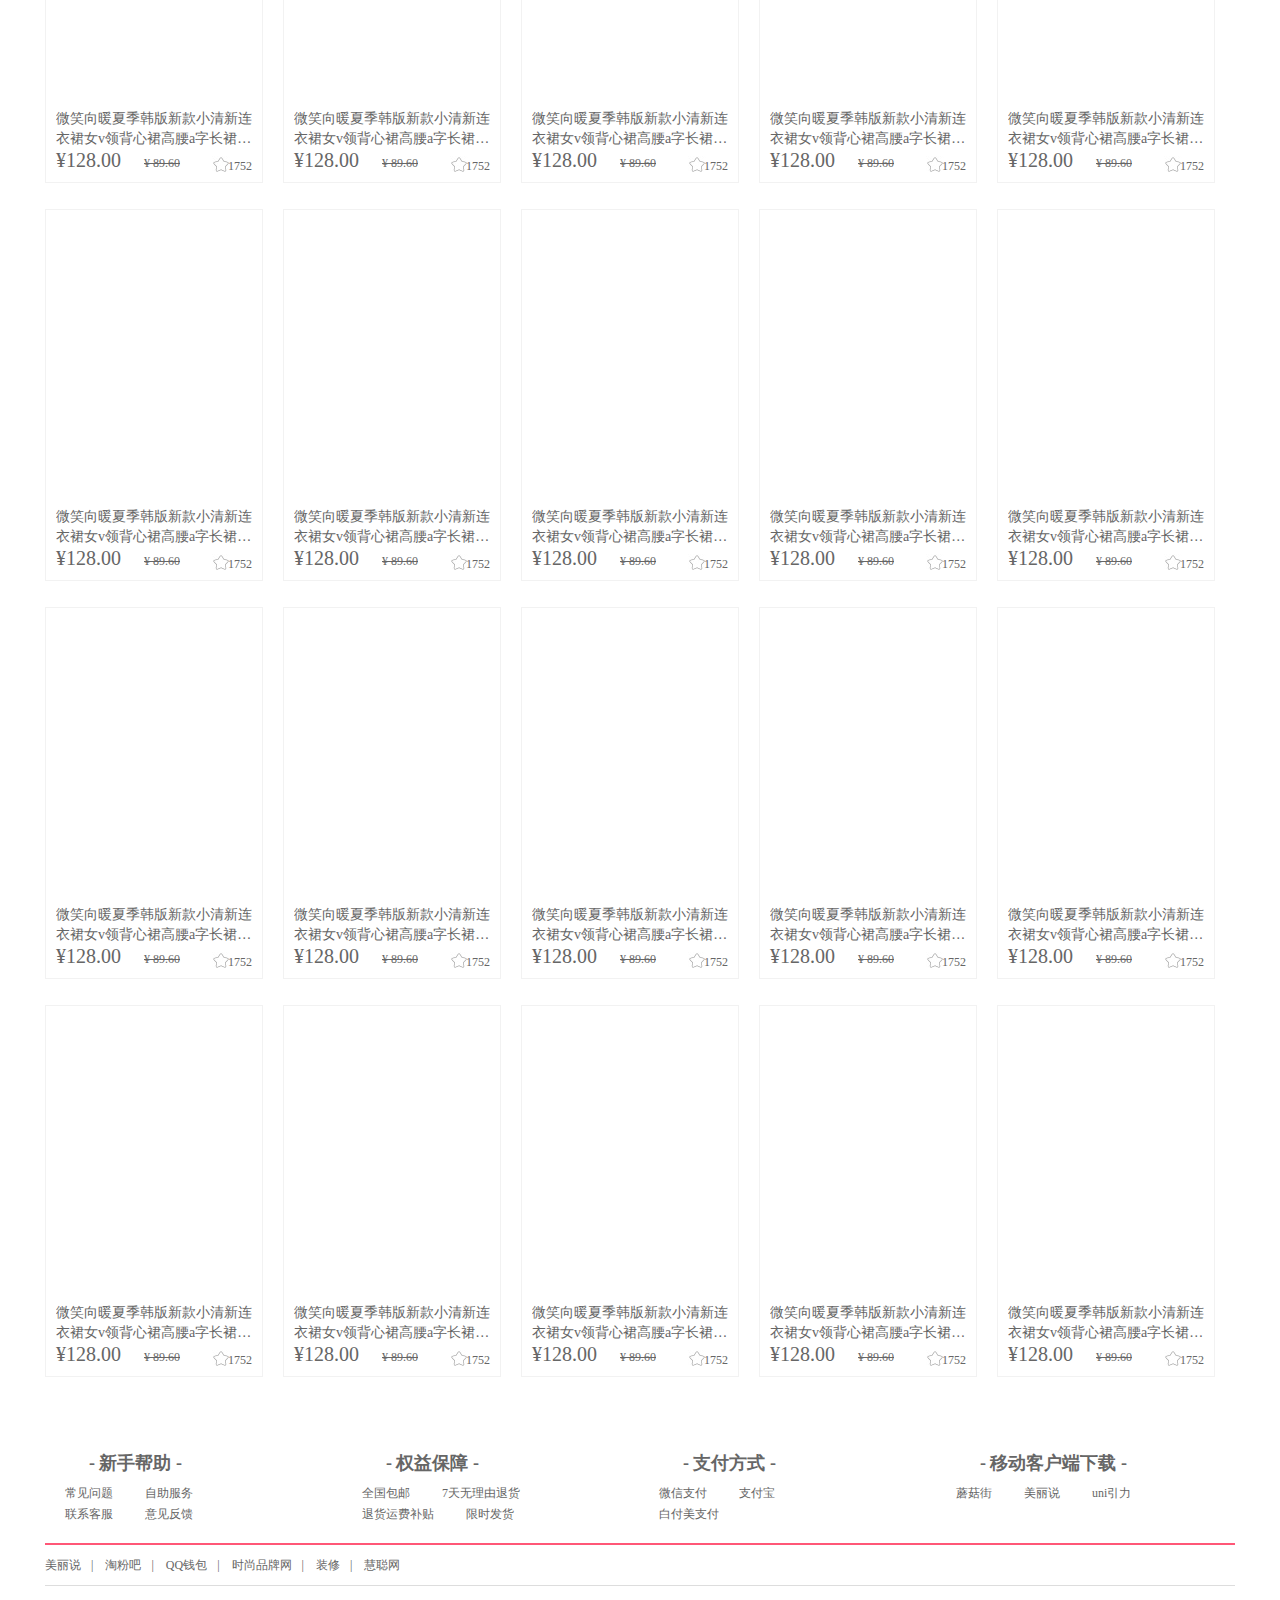
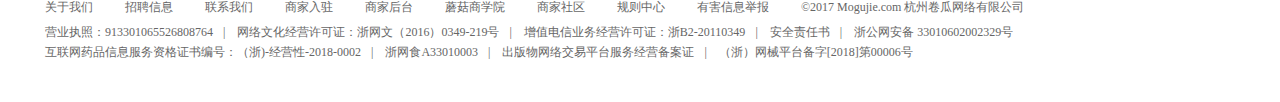
<file: skirt.html>
<!DOCTYPE html>
<html lang="en">
<head>
	<meta charset="UTF-8">
	<title>蘑菇街</title>
    <link rel="stylesheet" href="css/aos.css">
	<link rel="stylesheet" href="css/reset.css">
	<link rel="stylesheet" href="css/skirt.css">
    <link rel="shortcut icon" href="favicon.ico" />
	<script src="js/aos.js"></script>
</head>
<body>

<!-- 侧边栏 -->

<aside>
	<ul>
		<li><a href="javascript:;"><i></i>购物车</a></li>
		<li><a href="javascript:;"><i></i>优惠券</a></li>
		<li><a href="javascript:;"><i></i>钱包</a></li>
		<li><a href="javascript:;"><i></i>足迹</a></li>
		<li><a href="javascript:;"><i></i></a></li>
		<li><a href="javascript:;"><i></i></a></li>
	</ul>
</aside>
	



<!-- header_top -->

<div class="header_top">
	<div class="center">	
		<span><a href="javascript:;">蘑菇街首页</a></span>
		<ul>
			<li><a href="login.html">登录</a></li>
			<li><a href="javascript:;">我的订单</a></li>
			<li><a href="shopping.html">购物车</a></li>
			<li><a href="javascript:;">客户服务</a></li>
			<li><a href="javascript:;">商家后台</a></li>
		</ul>
	</div>
</div>

<!-- header_mid -->

<div class="header_mid">
	<div class="center">
		<div class="logo">
			<a href="index.html"><img src="images/logo.png" alt="蘑菇街首页"></a>
		</div>
		<div class="con">
			<div class="reseach">
				<span>搜商品
					<ul>
						<li><a href="javascript:;">商品</a></li>
						<li><a href="javascript:;">店铺</a></li>
					</ul>
				</span>
				<input type="text" class="text" placeholder="口红">
				<input type="submit" value="搜索" class="submit" >
			</div>
			<div class="word">
				<ul>
					<li><a href="javascript:;">拖鞋</a></li>
					<li><a href="javascript:;">手机壳</a></li>
					<li><a href="javascript:;">口红</a></li>
					<li><a href="javascript:;">连衣裙</a></li>
					<li><a href="javascript:;">睡衣</a></li>
					<li><a href="javascript:;">外套</a></li>
					<li><a href="javascript:;">凉鞋</a></li>
					<li><a href="javascript:;">短裤</a></li>
					<li><a href="javascript:;">泳衣</a></li>
					<li><a href="javascript:;">包包</a></li>
				</ul>
			</div>
		</div>
		<div class="app"></div>
	</div>
</div>

<main>
	<div class="center">
		<div class="nav">
			<div class="nav_t">
				<ul>
					<li><a href="javascript:;">上衣</a></li>
					<li><a href="javascript:;">裙子</a></li>
					<li><a href="javascript:;">裤子</a></li>
					<li><a href="javascript:;">内衣</a></li>
					<li><a href="javascript:;">鞋子</a></li>
					<li><a href="javascript:;">包包</a></li>
					<li><a href="javascript:;">配饰</a></li>
					<li><a href="javascript:;">男友</a></li>
					<li><a href="javascript:;">美妆</a></li>
					<li><a href="javascript:;">母婴</a></li>
					<li><a href="javascript:;">家居</a></li>
					<li><a href="javascript:;">百货</a></li>
					<li><a href="javascript:;">食品</a></li>
					<li><a href="javascript:;">家电</a></li>
					<li><a href="javascript:;">运动</a></li>
				</ul>
			</div>
			<div class="nav_con">
				<ul>
					<li>
						<h2>当季热卖</h2>
						<img src="images/skirt_t1.png" alt="">
						<a href="javascript:;">美裙套装</a>
						<a href="javascript:;">半身裙</a>
						<a href="javascript:;">连衣裙</a>
						<a href="javascript:;">蕾丝裙</a>
						<a href="javascript:;">高腰裙</a>
						<a href="javascript:;">背带裙</a>
						<a href="javascript:;">牛仔裙</a>
						<a href="javascript:;">长裙</a>
						<a href="javascript:;">包臀裙</a>
					</li>
					<li>
						<h2>新品推荐</h2>
						<img src="images/skirt_t2.png" alt="">
						<a href="javascript:;">韩范美裙</a>
						<a href="javascript:;">复古连衣裙</a>
						<a href="javascript:;">收腰裙</a>
						<a href="javascript:;">背心裙</a>
						<a href="javascript:;">印花裙</a>
						<a href="javascript:;">鱼尾裙</a>
						<a href="javascript:;">伞裙</a>
						<a href="javascript:;">小白裙</a>
						<a href="javascript:;">气质美裙</a>
						<a href="javascript:;">衬衫群</a>
					</li>
					<li>
						<h2>时尚元素</h2>
						<img src="images/skirt_t3.png" alt="">
						<a href="javascript:;">蝴蝶结</a>
						<a href="javascript:;">格子</a>
						<a href="javascript:;">条纹</a>
						<a href="javascript:;">波点</a>
						<a href="javascript:;">流苏</a>
						<a href="javascript:;">印花</a>
						<a href="javascript:;">蕾丝</a>
						<a href="javascript:;">字母</a>
						<a href="javascript:;">碎花</a>
						<a href="javascript:;">纯色</a>
						<a href="javascript:;">荷叶边</a>
					</li>
					<li>
						<h2>女神の爱</h2>
						<img src="images/skirt_t4.png" alt="">
						<a href="javascript:;">不规则</a>
						<a href="javascript:;">百褶裙</a>
						<a href="javascript:;">小黑裙</a>
						<a href="javascript:;">甜美</a>
						<a href="javascript:;">时尚套装</a>
						<a href="javascript:;">韩范</a>
						<a href="javascript:;">气质</a>
						<a href="javascript:;">清新女神</a>
						<a href="javascript:;">飘逸长裙</a>
						<a href="javascript:;">一步裙</a>
					</li>
				</ul>
			</div>
		</div>
		<div class="content">
			<h1>裙子</h1>
			<div class="title">
				<form action="">
					<span>￥</span>
					<input type="text">&nbsp;&nbsp;-
					<span>￥</span>
					<input type="text">
					<input type="submit" class="submit" value="确定">
				</form>
			</div>
			<div class="con">
				<li>
					<a href="information.html">
						<img aos="flip-left" src="images/skirt_c1.jpg" />
						<div>找相似</div>
						<p>微笑向暖夏季韩版新款小清新连衣裙女v领背心裙高腰a字长裙子无袖雪纺连衣裙温柔背心仙少女裙子</p>
						<span>¥128.00　</span>
						<del>¥ 89.60</del>
						<span>1752</span>
					</a>
				</li>
				<li>
					<a href="information.html">
						<img aos="flip-left" src="images/skirt_c2.jpg" />
						<div>找相似</div>
						<p>微笑向暖夏季韩版新款小清新连衣裙女v领背心裙高腰a字长裙子无袖雪纺连衣裙温柔背心仙少女裙子</p>
						<span>¥128.00　</span>
						<del>¥ 89.60</del>
						<span>1752</span>
					</a>
				</li>
				<li>
					<a href="information.html">
						<img aos="flip-left" src="images/skirt_c3.jpg" />
						<div>找相似</div>
						<p>微笑向暖夏季韩版新款小清新连衣裙女v领背心裙高腰a字长裙子无袖雪纺连衣裙温柔背心仙少女裙子</p>
						<span>¥128.00　</span>
						<del>¥ 89.60</del>
						<span>1752</span>
					</a>
				</li>
				<li>
					<a href="information.html">
						<img aos="flip-left" src="images/skirt_c4.jpg" />
						<div>找相似</div>
						<p>微笑向暖夏季韩版新款小清新连衣裙女v领背心裙高腰a字长裙子无袖雪纺连衣裙温柔背心仙少女裙子</p>
						<span>¥128.00　</span>
						<del>¥ 89.60</del>
						<span>1752</span>
					</a>
				</li>
				<li>
					<a href="information.html">
						<img aos="flip-left" src="images/skirt_c5.jpg" />
						<div>找相似</div>
						<p>微笑向暖夏季韩版新款小清新连衣裙女v领背心裙高腰a字长裙子无袖雪纺连衣裙温柔背心仙少女裙子</p>
						<span>¥128.00　</span>
						<del>¥ 89.60</del>
						<span>1752</span>
					</a>
				</li>
				<li>
					<a href="information.html">
						<img aos="flip-left" src="images/skirt_c6.jpg" />
						<div>找相似</div>
						<p>微笑向暖夏季韩版新款小清新连衣裙女v领背心裙高腰a字长裙子无袖雪纺连衣裙温柔背心仙少女裙子</p>
						<span>¥128.00　</span>
						<del>¥ 89.60</del>
						<span>1752</span>
					</a>
				</li>
				<li>
					<a href="information.html">
						<img aos="flip-left" src="images/skirt_c7.jpg" />
						<div>找相似</div>
						<p>微笑向暖夏季韩版新款小清新连衣裙女v领背心裙高腰a字长裙子无袖雪纺连衣裙温柔背心仙少女裙子</p>
						<span>¥128.00　</span>
						<del>¥ 89.60</del>
						<span>1752</span>
					</a>
				</li>
				<li>
					<a href="information.html">
						<img aos="flip-left" src="images/skirt_c8.jpg" />
						<div>找相似</div>
						<p>微笑向暖夏季韩版新款小清新连衣裙女v领背心裙高腰a字长裙子无袖雪纺连衣裙温柔背心仙少女裙子</p>
						<span>¥128.00　</span>
						<del>¥ 89.60</del>
						<span>1752</span>
					</a>
				</li>
				<li>
					<a href="information.html">
						<img aos="flip-left" src="images/skirt_c9.jpg" />
						<div>找相似</div>
						<p>微笑向暖夏季韩版新款小清新连衣裙女v领背心裙高腰a字长裙子无袖雪纺连衣裙温柔背心仙少女裙子</p>
						<span>¥128.00　</span>
						<del>¥ 89.60</del>
						<span>1752</span>
					</a>
				</li>
				<li>
					<a href="information.html">
						<img aos="flip-left" src="images/skirt_c10.jpg" />
						<div>找相似</div>
						<p>微笑向暖夏季韩版新款小清新连衣裙女v领背心裙高腰a字长裙子无袖雪纺连衣裙温柔背心仙少女裙子</p>
						<span>¥128.00　</span>
						<del>¥ 89.60</del>
						<span>1752</span>
					</a>
				</li>
				<li>
					<a href="information.html">
						<img aos="flip-left" src="images/skirt_c11.jpg" />
						<div>找相似</div>
						<p>微笑向暖夏季韩版新款小清新连衣裙女v领背心裙高腰a字长裙子无袖雪纺连衣裙温柔背心仙少女裙子</p>
						<span>¥128.00　</span>
						<del>¥ 89.60</del>
						<span>1752</span>
					</a>
				</li>
				<li>
					<a href="information.html">
						<img aos="flip-left" src="images/skirt_c12.jpg" />
						<div>找相似</div>
						<p>微笑向暖夏季韩版新款小清新连衣裙女v领背心裙高腰a字长裙子无袖雪纺连衣裙温柔背心仙少女裙子</p>
						<span>¥128.00　</span>
						<del>¥ 89.60</del>
						<span>1752</span>
					</a>
				</li>
				<li>
					<a href="information.html">
						<img aos="flip-left" src="images/skirt_c13.jpg" />
						<div>找相似</div>
						<p>微笑向暖夏季韩版新款小清新连衣裙女v领背心裙高腰a字长裙子无袖雪纺连衣裙温柔背心仙少女裙子</p>
						<span>¥128.00　</span>
						<del>¥ 89.60</del>
						<span>1752</span>
					</a>
				</li>
				<li>
					<a href="information.html">
						<img aos="flip-left" src="images/skirt_c14.jpg" />
						<div>找相似</div>
						<p>微笑向暖夏季韩版新款小清新连衣裙女v领背心裙高腰a字长裙子无袖雪纺连衣裙温柔背心仙少女裙子</p>
						<span>¥128.00　</span>
						<del>¥ 89.60</del>
						<span>1752</span>
					</a>
				</li>
				<li>
					<a href="information.html">
						<img aos="flip-left" src="images/skirt_c15.jpg" />
						<div>找相似</div>
						<p>微笑向暖夏季韩版新款小清新连衣裙女v领背心裙高腰a字长裙子无袖雪纺连衣裙温柔背心仙少女裙子</p>
						<span>¥128.00　</span>
						<del>¥ 89.60</del>
						<span>1752</span>
					</a>
				</li>
				<li>
					<a href="information.html">
						<img aos="flip-left" src="images/skirt_c16.jpg" />
						<div>找相似</div>
						<p>微笑向暖夏季韩版新款小清新连衣裙女v领背心裙高腰a字长裙子无袖雪纺连衣裙温柔背心仙少女裙子</p>
						<span>¥128.00　</span>
						<del>¥ 89.60</del>
						<span>1752</span>
					</a>
				</li>
				<li>
					<a href="information.html">
						<img aos="flip-left" src="images/skirt_c17.jpg" />
						<div>找相似</div>
						<p>微笑向暖夏季韩版新款小清新连衣裙女v领背心裙高腰a字长裙子无袖雪纺连衣裙温柔背心仙少女裙子</p>
						<span>¥128.00　</span>
						<del>¥ 89.60</del>
						<span>1752</span>
					</a>
				</li>
				<li>
					<a href="information.html">
						<img aos="flip-left" src="images/skirt_c18.jpg" />
						<div>找相似</div>
						<p>微笑向暖夏季韩版新款小清新连衣裙女v领背心裙高腰a字长裙子无袖雪纺连衣裙温柔背心仙少女裙子</p>
						<span>¥128.00　</span>
						<del>¥ 89.60</del>
						<span>1752</span>
					</a>
				</li>
				<li>
					<a href="information.html">
						<img aos="flip-left" src="images/skirt_c19.jpg" />
						<div>找相似</div>
						<p>微笑向暖夏季韩版新款小清新连衣裙女v领背心裙高腰a字长裙子无袖雪纺连衣裙温柔背心仙少女裙子</p>
						<span>¥128.00　</span>
						<del>¥ 89.60</del>
						<span>1752</span>
					</a>
				</li>
				<li>
					<a href="information.html">
						<img aos="flip-left" src="images/skirt_c20.jpg" />
						<div>找相似</div>
						<p>微笑向暖夏季韩版新款小清新连衣裙女v领背心裙高腰a字长裙子无袖雪纺连衣裙温柔背心仙少女裙子</p>
						<span>¥128.00　</span>
						<del>¥ 89.60</del>
						<span>1752</span>
					</a>
				</li>
				<li>
					<a href="information.html">
						<img aos="flip-left" src="images/skirt_c21.jpg" />
						<div>找相似</div>
						<p>微笑向暖夏季韩版新款小清新连衣裙女v领背心裙高腰a字长裙子无袖雪纺连衣裙温柔背心仙少女裙子</p>
						<span>¥128.00　</span>
						<del>¥ 89.60</del>
						<span>1752</span>
					</a>
				</li>
				<li>
					<a href="information.html">
						<img aos="flip-left" src="images/skirt_c22.jpg" />
						<div>找相似</div>
						<p>微笑向暖夏季韩版新款小清新连衣裙女v领背心裙高腰a字长裙子无袖雪纺连衣裙温柔背心仙少女裙子</p>
						<span>¥128.00　</span>
						<del>¥ 89.60</del>
						<span>1752</span>
					</a>
				</li>
				<li>
					<a href="information.html">
						<img aos="flip-left" src="images/skirt_c23.jpg" />
						<div>找相似</div>
						<p>微笑向暖夏季韩版新款小清新连衣裙女v领背心裙高腰a字长裙子无袖雪纺连衣裙温柔背心仙少女裙子</p>
						<span>¥128.00　</span>
						<del>¥ 89.60</del>
						<span>1752</span>
					</a>
				</li>
				<li>
					<a href="information.html">
						<img aos="flip-left" src="images/skirt_c24.jpg" />
						<div>找相似</div>
						<p>微笑向暖夏季韩版新款小清新连衣裙女v领背心裙高腰a字长裙子无袖雪纺连衣裙温柔背心仙少女裙子</p>
						<span>¥128.00　</span>
						<del>¥ 89.60</del>
						<span>1752</span>
					</a>
				</li>
				<li>
					<a href="information.html">
						<img aos="flip-left" src="images/skirt_c25.jpg" />
						<div>找相似</div>
						<p>微笑向暖夏季韩版新款小清新连衣裙女v领背心裙高腰a字长裙子无袖雪纺连衣裙温柔背心仙少女裙子</p>
						<span>¥128.00　</span>
						<del>¥ 89.60</del>
						<span>1752</span>
					</a>
				</li>
				<li>
					<a href="information.html">
						<img aos="flip-left" src="images/skirt_c26.jpg" />
						<div>找相似</div>
						<p>微笑向暖夏季韩版新款小清新连衣裙女v领背心裙高腰a字长裙子无袖雪纺连衣裙温柔背心仙少女裙子</p>
						<span>¥128.00　</span>
						<del>¥ 89.60</del>
						<span>1752</span>
					</a>
				</li>
				<li>
					<a href="information.html">
						<img aos="flip-left" src="images/skirt_c27.jpg" />
						<div>找相似</div>
						<p>微笑向暖夏季韩版新款小清新连衣裙女v领背心裙高腰a字长裙子无袖雪纺连衣裙温柔背心仙少女裙子</p>
						<span>¥128.00　</span>
						<del>¥ 89.60</del>
						<span>1752</span>
					</a>
				</li>
				<li>
					<a href="information.html">
						<img aos="flip-left" src="images/skirt_c28.jpg" />
						<div>找相似</div>
						<p>微笑向暖夏季韩版新款小清新连衣裙女v领背心裙高腰a字长裙子无袖雪纺连衣裙温柔背心仙少女裙子</p>
						<span>¥128.00　</span>
						<del>¥ 89.60</del>
						<span>1752</span>
					</a>
				</li>
				<li>
					<a href="information.html">
						<img aos="flip-left" src="images/skirt_c29.jpg" />
						<div>找相似</div>
						<p>微笑向暖夏季韩版新款小清新连衣裙女v领背心裙高腰a字长裙子无袖雪纺连衣裙温柔背心仙少女裙子</p>
						<span>¥128.00　</span>
						<del>¥ 89.60</del>
						<span>1752</span>
					</a>
				</li>
				<li>
					<a href="information.html">
						<img aos="flip-left" src="images/skirt_c30.jpg" />
						<div>找相似</div>
						<p>微笑向暖夏季韩版新款小清新连衣裙女v领背心裙高腰a字长裙子无袖雪纺连衣裙温柔背心仙少女裙子</p>
						<span>¥128.00　</span>
						<del>¥ 89.60</del>
						<span>1752</span>
					</a>
				</li>
			</div>
		</div>
	</div>

</main>

<footer>
	<div class="center">
		<div class="help">
			<ul>
				<li>
					<h2>- 新手帮助 -</h2>
					<span><a href="javascript:;">常见问题</a></span>
					<span><a href="javascript:;">自助服务</a></span><br>
					<span><a href="javascript:;">联系客服</a></span>
					<span><a href="javascript:;">意见反馈</a></span>
				</li>
				<li>
					<h2>- 权益保障 -</h2>
					<span><a href="javascript:;">全国包邮</a></span>
					<span><a href="javascript:;">7天无理由退货</a></span><br>
					<span><a href="javascript:;">退货运费补贴</a></span>
					<span><a href="javascript:;">限时发货</a></span>
				</li>
				<li>
					<h2>- 支付方式 -</h2>
					<span><a href="javascript:;">微信支付</a></span>
					<span><a href="javascript:;">支付宝</a></span><br>
					<span><a href="javascript:;">白付美支付</a></span>
				</li>
				<li>
					<h2>- 移动客户端下载 -</h2>
					<span><a href="javascript:;">蘑菇街</a></span>
					<span><a href="javascript:;">美丽说</a></span>
					<span><a href="javascript:;">uni引力</a></span>
				</li>
			</ul>
		</div>
		<div class="other">
			<ul>
				<li><a href="javascript:;">美丽说</a></li>
				<li><a href="javascript:;">|　淘粉吧</a></li>
				<li><a href="javascript:;">|　QQ钱包</a></li>
				<li><a href="javascript:;">|　时尚品牌网</a></li>
				<li><a href="javascript:;">|　装修</a></li>
				<li><a href="javascript:;">|　慧聪网</a></li>
			</ul>
		</div>
		<div class="list">
			<a href="javascript:;">关于我们</a>
			<a href="javascript:;">招聘信息</a>
			<a href="javascript:;">联系我们</a>
			<a href="javascript:;">商家入驻</a>
			<a href="javascript:;">商家后台</a>
			<a href="javascript:;">蘑菇商学院</a>
			<a href="javascript:;">商家社区</a>
			<a href="javascript:;">规则中心</a>
			<a href="javascript:;">有害信息举报</a>
			<span>&copy;2017 Mogujie.com 杭州卷瓜网络有限公司</span>
		</div>
		<div class="copyright">
			<a href="javascript:;">营业执照：913301065526808764</a>
			<a href="javascript:;">|　网络文化经营许可证：浙网文（2016）0349-219号</a>
			<a href="javascript:;">|　增值电信业务经营许可证：浙B2-20110349</a>
			<a href="javascript:;">|　安全责任书</a>
			<a href="javascript:;">|　浙公网安备 33010602002329号</a>
			<a href="javascript:;">互联网药品信息服务资格证书编号：（浙)-经营性-2018-0002</a>
			<a href="javascript:;">|　浙网食A33010003</a>
			<a href="javascript:;">|　出版物网络交易平台服务经营备案证</a>
			<a href="javascript:;">|　（浙）网械平台备字[2018]第00006号</a>
		</div>
	</div>
</footer>



<script>
	AOS.init({
		easing: 'ease-out-back',
		duration: 1000
	});
</script>
</body>
</html>
</file>
<file: css/index.css>
body{background: #f5f5f5;}


/*粉色字体+背景*/

.header_mid .con .word ul li:nth-child(1) a,.header_mid .con .word ul li:nth-child(10) a,.header_mid .con .word ul li:nth-child(6) a,.banner .b_left li:nth-of-type(1) .menu dd:nth-of-type(1) a,.banner .b_left li:nth-of-type(1) .menu dd:nth-of-type(3) a,.banner .b_left li:nth-of-type(2) .menu dd:nth-of-type(2) a,.banner .b_left li:nth-of-type(3) .menu dd:nth-of-type(1) a,.banner .b_left li:nth-of-type(3) .menu dd:nth-of-type(2) a,.banner .b_left li:nth-of-type(3) .menu dd:nth-of-type(3) a,.banner .b_left li:nth-of-type(4) .menu dd:nth-of-type(1) a,.banner .b_left li:nth-of-type(5) .menu dd:nth-of-type(3) a,.banner .b_left li:nth-of-type(7) .menu dd:nth-of-type(2) a,.banner .b_left li:nth-of-type(8) .menu dd:nth-of-type(2) a,.banner .b_left li:nth-of-type(8) .menu dd:nth-of-type(3) a,.banner .b_left li:nth-of-type(10) .menu dd:nth-of-type(1) a,.banner .b_left li:nth-of-type(12) .menu dd:nth-of-type(3) a,.banner .b_left li:nth-of-type(12) .menu dd:nth-of-type(2) a,.banner .b_left li:nth-of-type(14) .menu dd:nth-of-type(2) a{color: #FF0077;}

.banner .b_left li:nth-of-type(1) .menu dd:nth-of-type(1) a,.banner .b_left li:nth-of-type(1) .menu dd:nth-of-type(3) a,.banner .b_left li:nth-of-type(2) .menu dd:nth-of-type(1) a,.banner .b_left li:nth-of-type(2) .menu dd:nth-of-type(2) a,.banner .b_left li:nth-of-type(3) .menu dd:nth-of-type(1) a,.banner .b_left li:nth-of-type(4) .menu dd:nth-of-type(3) a,.banner .b_left li:nth-of-type(5) .menu dd:nth-of-type(2) a,.banner .b_left li:nth-of-type(5) .menu dd:nth-of-type(3) a,.banner .b_left li:nth-of-type(7) .menu dd:nth-of-type(1) a,.banner .b_left li:nth-of-type(8) .menu dd:nth-of-type(3) a,.banner .b_left li:nth-of-type(9) .menu dd:nth-of-type(2) a,.banner .b_left li:nth-of-type(9) .menu dd:nth-of-type(3) a,.banner .b_left li:nth-of-type(10) .menu dd:nth-of-type(1) a,.banner .b_left li:nth-of-type(12) .menu dd:nth-of-type(3) a,.banner .b_left li:nth-of-type(13) .menu dd:nth-of-type(1) a,.banner .b_left li:nth-of-type(14) .menu dd:nth-of-type(2) a{background: url(../images/b_left.png) no-repeat right;background-size: 12px;padding-right: 18px;}

/*粉色字体+背景结束*/



.search_top{width: 100%;height: 50px;position: fixed;background: #fff;z-index: 1;box-shadow: 0 2px 2px #ddd;line-height: 50px;font-size: 18px;padding-left: 60px;display: none;}
.search_top .search_l img:first-of-type{width: 20px;vertical-align: -4px;}
.search_top .search_l{position: relative;}
.search_top .search_l .b_left{position: absolute;top: 50px;left: -60px;}
.search_top .search_l:hover .b_left{display: block;}
.search_top .search_l .b_left{display: none;}

.search_top .search_l .b_left .content .guess a{color: #000;}
.search_top .reseach{position: absolute;top:6px;left: 420px;font-size: 12px;}


.header_bottom{width: 100%;height: 40px;background: #fff;font-size: 18px;line-height: 40px;border-bottom: 2px solid #FF0077;}
.header_bottom .left{width: 256px;height: 40px;background: #FF0077 url(../images/header_bottom.png) no-repeat ;border-radius: 6px 6px 0 0;}
.header_bottom .left a{color: #fff;padding-left: 50px;}
.header_bottom .right a:first-child{border-right: 1px solid #ddd;}
.header_bottom .right a{color: #333; width: 140px;height: 20px;text-align: center;display: block;float: left;margin-top: 15px;line-height: 20px;}




.banner{width: 100%;height: 440px;background: #FED0B9;}
.b_left{width: 256px;height: 440px;background: #FFEAEE;}
.b_left ul{width: 100%;margin: 0;position: relative;}
.b_left ul li{width: 248px;height: 32px;float: none;padding-left: 8px;}
.b_left ul li:hover{background: #fff;border-left: 2px solid #FF0077;padding-left: 6px;}
.b_left ul li dl{height: 30px;line-height: 30px;text-align: center;}
.b_left ul li dl dt{float: left;width: 50px;height: 30px;}
.b_left ul li dl dt a{color: #333333;font-weight: bold;font-size: 14px;}
.b_left ul li dl dt a:hover{text-decoration: underline;}
.b_left ul li dl dd{float: left;margin-right: 14px;}
.b_left ul li dl dd a{color: #666;font-size: 12px;}
.b_left ul li dl dd a:hover{text-decoration: underline;}


/*展开部分*/


.b_left ul li:hover .content{display: block;}
.b_left .content{width: 775px;height: 440px;position: absolute;left: 256px;top: 0px;background: #fff;display: none;z-index: 999;}
.b_left .content .con{width: 480px;height: 420px;margin: 20px 20px 0 20px;}
.b_left .content .con dt{width: 100%;line-height: 40px;}
.b_left .content .con dt .more{font-size: 14px;}
.b_left .content .con dt a{color: #332548; text-decoration: none;}
.b_left .content .con dd a{color: #898E91;}
.b_left .content .con dt a span{color: #808080;}
.b_left li .content .con dl dd a{background: none;}


.b_left .content .guess{width: 234px;height: 440px;padding: 0px 0 0 20px;text-align: center;}
.b_left .content .guess h2{color: #2A281C;line-height: 60px;font-size: 16px;}
.b_left .content .guess img{width: 100px;height: 100px;}
.b_left .content .guess a{display: block;width: 100px;height: 122px;max-width: 100px;overflow: hidden;text-overflow: ellipsis;white-space: nowrap;float: left;margin:0 14px 4px 0;color: #443C47;font-size: 12px;}

/*展开部分结束*/


.banner .b_con{width: 766px;height: 440px;}
.banner .b_con img:hover{opacity: 1;}


.banner .b_right{width: 168px;height: 440px;}
.banner .b_right .b_r_t{width: 168px;height: 178px;margin: 8px 0 8px 0;background: #FFEAEE;text-align: center;padding-top: 30px;}
.banner .b_right .b_r_t .photo{width: 74px;height: 74px;display: block;border-radius: 74px;background: #FF94C6;margin: 0px auto;}
.banner .b_right .b_r_t .photo img{width: 40px;height: 40px;;margin: 14px auto;}
.banner .b_right .b_r_t p{color: #743333;margin: 10px 0;}
.banner .b_right .b_r_t span{font-weight: bold;}
.banner .b_right .b_r_t .vip{width: 74px;height: 26px;display: block;border: 1px solid #FF5777;line-height: 26px;margin: 0 auto;color: #FF5777;}


.banner .b_right .b_r_b{width: 168px;height: 208px;background: #FFEAEE;}
.banner .b_right .b_r_b a{width: 168px;height: 208px;background: url(../images/banner_r_b.png) no-repeat 20px 70px;display: block;background-size: 130px;text-align: center;overflow: hidden;}
.banner .b_right .b_r_b a p:first-child{font-size: 18px;margin: 20px 0 10px 0;color: #543351;}
.banner .b_right .b_r_b a p:last-child{font-size: 14px;}
#banner{width: 760px;height: 440px;margin: 0 auto;position: relative;left: -2px;}
#banner #imgs img{display: none;width: 760px;height: 440px;}
#banner #imgs img.on{display: block;}

#banner #nav{position: absolute;left: 370px;bottom: 10px;}
#banner #nav li.on{background: #FF3366;}

#banner #nav li{width: 10px;height: 10px;color: #fff;background: #E7E7E7;float: left;margin-left: 5px;font: 14px/20px '黑体';text-align: center;cursor: pointer;border-radius: 10px;}

.today{width: 100%;height: 454px;margin: 16px 0 0 0;}
.today img:hover{opacity: 1;}
.today .today_left{width: 230px;height: 294px;background: #0f0;background: url(../images/today.png) no-repeat;background-size: 230px;position: relative;}
.today .today_left .time{font-size: 30px;position: absolute;top: 220px;left: 30px;}
.today .today_left .time span{display: block;float: left;color: #fff;line-height: 40px;text-align: center;}
.today .today_left .time span:nth-of-type(1),.today .today_left .time span:nth-of-type(3),.today .today_left .time span:nth-of-type(5){width: 40px;height: 40px;background: #0c0c0c;border-radius: 4px;}



.today .today_right{width: 960px;height: 264px;background: #fff;padding-top: 30px;}


main{width: 100%;overflow: hidden;}
main .today .today_right a{float: left;overflow: hidden;}
main .today .today_right a img:hover{transform: scale(1.2);}
main .today .today_right a:nth-of-type(1){margin: 90px 15px 0 0;}
main .today .today_right a:nth-of-type(6){margin: 90px 0 0 15px;}

main .today .today_right a:nth-of-type(3),.today .today_right a:nth-of-type(4),.today .today_right a:nth-of-type(5){margin: 0 0 0 40px;}

main .today .today_right a:nth-of-type(2),.today .today_right a:nth-of-type(3),.today .today_right a:nth-of-type(4),.today .today_right a:nth-of-type(5){width: 190px;height: 260px;}



main .today .today_right a p{max-width: 180px;overflow: hidden;text-overflow: ellipsis;white-space: nowrap;font-size: 14px;margin: 5px 0;}
main .today .today_right a span:first-of-type{font-size: 24px;color: #FF4F6D;}
main .today .today_right a span:last-of-type{float: right;color: #999;}


main .today .today_bottom{width: 100%;height: 150px;float: left;margin-top: 10px;} 
main .today .today_bottom a:nth-of-type(2) img,.today .today_bottom a:nth-of-type(3) img,.today .today_bottom a:nth-of-type(4) img{width: 230px;}
main .today .today_bottom a img{transform: 4s;}
main .today .today_bottom a:hover img{transform: rotate(360deg);}



main .women{width: 100%;margin-top: 40px;height: 500px;}


main .title h1{color: #333;border-left: 5px solid #FFA1B8;text-align: center;padding: 0 20px 0 20px;}
main .title .menu{float: left;}
main .title .menu a{color: #333;font-size: 12px;display: block;padding: 0 20px 0 20px;float: left;border-right: 1px solid #333;text-align: center;}


main .con{width: 100%;height: 626px;clear: both;padding-top: 20px;}
main .con .con_l img{width: 230px;height: 560px;}
main  .women .con  a:hover img{transform: rotate(360deg);transform-origin: right bottom;transform: 1s;}
main .women .con .con_l img{width: 230px;height: 624px;}
main .women .con .con_t li{width: 214px;height: 384px;float: left;background: #fff;margin-left: 10px;padding: 16px 0 0 16px;}
main .women .con .con_t li a{width: 198px;height: 390px;display: block;}
main .women .con .con_t li a p{font-size: 16px;overflow: hidden;text-overflow: ellipsis;display: -webkit-box;-webkit-line-clamp: 2;-webkit-box-orient: vertical;}
main .women .con .con_t li a span{font-size: 22px;line-height: 30px;color: #FF4F6D;}
main .women .con .con_b a{display: block;margin: 12px 0 0 10px;float: left;}



main .bag,main .men{width: 100%;height: 600px;clear: both;padding-top: 40px;}



main .bag a img:hover{transform: rotatex(360deg);transform: 1s;}
main .men a img:hover{transform: rotatey(360deg);transform: 1s;}





main .con_c{width: 630px;height: 560px;float: left;background: #fff;margin: 0 10px 0 10px;}
main .con_c a{display: block;width: 180px;height: 250px;float: left;margin: 20px 0 0 20px;}
main .con_c a img{width: 180px;}
main .con_c a p{font-size: 16px;overflow: hidden;text-overflow: ellipsis;white-space: nowrap;line-height: 35px;}
main .con_c a span{font-size: 22px;line-height: 30px;color: #FF4F6D;}


main .con_r dl{width: 270px;height: 540px;background: #fff;padding: 20px 20px 0  20px;}
main .con_r dl dt{margin-bottom: 50px;}
main .con_r dl dt p{float: left;font-size: 18px;color: #333;}
main .con_r dl dt span{display: block;float: right;font-size: 14px;color: #5F5F5F;background: url(../images/con_r_t.jpg) no-repeat 0 4px;padding-left: 20px;}
main .con_r dl dd{height: 94px;margin-top: 25px;}
main .con_r dl dd img{width: 94px;float: left;margin-right: 10px;}
main .con_r dl dd p{float: left;width: 166px;overflow: hidden;text-overflow: ellipsis;display: -webkit-box;-webkit-line-clamp: 2;-webkit-box-orient: vertical;font-size: 16px;line-height: 26px;}
main .con_r dl dd span{width: 166px;display: block;padding-left: 10px;font-size: 20px;line-height: 40px;color: #FF4F6D;}

main .content h1{margin-top: 30px;color: #333333;}
main .content .con li{width: 216px;height: 370px;list-style: none;margin: 0 20px 26px 0;float: left;border: 1px solid #F2F2F2;position: relative;background: #fff;}

main .content .con li:hover div{display: block;}
main .content .con li div{width: 216px;height: 24px;position: absolute;background: #FF4466;bottom: 79px;font-size: 16px;color: #FFF;text-align: center;line-height: 24px;opacity: 0.8;display: none;}

main .content .con li:hover{border: 1px solid #FF4466;}
main .content .con li:hover img{transform: rotate(360deg);transform: 1s;}
main .content .con li img{width: 216px;height: 290px;}
main .content .con li p{font-size: 14px;overflow: hidden;text-overflow: ellipsis;display: -webkit-box;-webkit-line-clamp: 2;-webkit-box-orient: vertical;margin-left: 10px;}
main .content .con li span:nth-of-type(1){margin-left: 10px;font-size: 20px;}
main .content .con li span:nth-of-type(2){display: block;float: right;background: url(../images/skirt_con.jpg) no-repeat;padding-left: 16px;margin: 6px 10px 0 0;}
</file>
<file: css/classify.css>
.header_mid{border-bottom: 2px solid #FF4466;}


main{width: 100%;overflow: hidden;}
main .search_box{margin-top: 20px;}
main .search_box h4{color: #666;font-size: 14px;line-height: 70px;}
main .search_box li{width: 100%;height: 50px;background: #FAFAFA;line-height: 50px;}
main .search_box li h3{float: left;width: 90px;background: #F3F3F3;text-align: center;color: #333;font-weight: bold;font-size: 14px;margin-right: 50px;}
main .search_box li .filter_right{float: left;border-bottom: 1px dashed #D2D2D2;width: 1000px;height: 49px;}
main .search_box li .filter_right a:hover{text-decoration: underline;}
main .search_box li .filter_right a{padding-right: 30px;}
main .search_box li .filter_right span{padding: 0 30px 0 20px;display: block;float: left;margin: 10px 30px 0 0;width: 50px;height: 28px;line-height: 30px;background: #fff url(../images/icon.png) no-repeat 72px -213px;border: 1px solid #DDD;position: relative;}
main .search_box li .filter_right span:hover .hid{display: block;}
main .search_box li .filter_right span .hid{width: 200px;background: #fff;margin: 0 0 0 -21px;padding-left: 10px;border: 1px solid #DDD;display: none;z-index: 1;position: absolute;top: 26px;}
main .search_box li .filter_right span .hid a{margin-right: 15px;padding: 0;height: 26px;}

main .search_more{width: 100%;height: 40px;margin: 10px 0 10px 0;background: #FAFAFA;line-height: 40px;}
main .search_more p{float: left;margin-left: 20px;}
main .search_more a{float: left;margin-left: 34px;}

main .nav{border: 1px solid #E5E5E5;height: 40px;width: 100%;line-height: 40px;}
main .nav li{float: left;width: 60px;}
main .nav li:nth-child(1) a{color: #FA315B;}
main .nav li a{display: block;text-align: center;color: #323731;font-size: 14px;border-right: 1px solid #E5E5E5;}
main .nav li:nth-child(4){padding:0px 0 0 20px;width: 450px;}
main .nav li:nth-child(4) input{width: 50px;height: 20px;}
main .nav li:nth-child(4) .submit{height: 24px;background: #fff;border: 1px solid #A9A9A9;}
main .nav li:nth-child(4) a{float: right;width: 70px;margin: 7px 0 0 0;height: 24px;line-height: 24px;border: 1px solid #E5E5E5;}


main .content{margin-top: 30px; width: 100%;height: 500px;}
main .content h1{padding-bottom: 10px;}
main .content .title{padding:5px 0 0 20px;height: 30px;border: 1px solid #A9A9A9;margin-bottom: 32px;}
main .content input{width: 50px;height: 20px;}
main .content .title .submit{height: 24px;background: #fff;border: 1px solid #A9A9A9;}

main .content .con li{width: 216px;height: 370px;list-style: none;margin: 0 20px 26px 0;float: left;border: 1px solid #F2F2F2;position: relative;}

main .content .con li:hover div{display: block;}
main .content .con li div{width: 216px;height: 24px;position: absolute;background: #FF4466;bottom: 79px;font-size: 16px;color: #FFF;text-align: center;line-height: 24px;opacity: 0.8;display: none;}

main .content .con li:hover{border: 1px solid #FF4466;}
main .content .con li:hover img{transform: rotate(360deg);transform: 1s;}
main .content .con li img{width: 216px;height: 290px;}
main .content .con li p{font-size: 14px;overflow: hidden;text-overflow: ellipsis;display: -webkit-box;-webkit-line-clamp: 2;-webkit-box-orient: vertical;margin-left: 10px;}
main .content .con li span:nth-of-type(1){margin-left: 10px;font-size: 20px;}
main .content .con li span:nth-of-type(2){display: block;float: right;background: url(../images/skirt_con.jpg) no-repeat;padding-left: 16px;margin: 6px 10px 0 0;}
</file>
<file: css/information.css>
/*上边框开始*/

main .bor_top{position: fixed;top: 0px;background: #f00;z-index: 1;height: 60px;width: 1190px;border: 1px solid #e5e5e5;}
main .bor_top .bor_shop{width: 220px;line-height: 60px;}
main .bor_top .bor_shop h3{color: #333;background: #f6f6f6 url(../images/chat.png) no-repeat 120px 20px;padding-left: 60px;}


main .bor_top .bor_extra{width: 240px;border: 1px solid #e5e5e5;background: #fff;height: 286px;}
main .bor_top .bor_extra dl{width: 220px;}
main .bor_top .bor_extra dt{width: 100%;display: block;height: 60px;background: #F6F6F6 url(../images/extra.png) no-repeat 100px 16px;line-height: 60px;margin-bottom: 10px;padding-left: 20px;}
main .bor_top .bor_extra dd{width: 100%;height: 30px;padding: 8px 0 0 100px;line-height: 30px;}
main .bor_top .bor_extra dd:nth-of-type(1){background: url(../images/extra.jpg) no-repeat 20px 6px;}
main .bor_top .bor_extra dd:hover{background: url(../images/extra.jpg) no-repeat 20px 6px;color: #333;font-weight: bold;}

main .bor_top{display: none;}
main .bor_top .title ul{height: 60px;background: #F6F6F6;}
main .bor_top .title li{width: 150px;height: 60px;float: left;text-align: center;line-height: 60px;font-size: 20px;border: 1px solid #e5e5e5; margin: -1px 0 0 -1px;}
main .bor_top .title li:nth-of-type(1),main .bor_top .title li:hover{background: #fff;border-top: 5px solid #EF2F23;height: 55px;border-bottom: none;}

/*上边框结束*/




.header_top ul li:nth-child(2) a,.header_top ul li:nth-child(3) a,.header_top ul li:nth-child(5) a{background:none;padding-left: 0px;}
.header_top ul li:nth-child(5){border-right: 1px solid #DDDDDD;}
.header_top ul li:nth-child(4) a{background: url(../images/icon.png) no-repeat 0 -536px;}
.header_top ul li:nth-child(5) a{background: url(../images/icon.png) no-repeat 0 -428px;}
.header_top ul li:nth-child(7) a{background: url(../images/icon.png) no-repeat 0 -574px;}

.header_top ul li:nth-child(4) a,.header_top ul li:nth-child(5) a,.header_top ul li:nth-child(7) a{padding-left: 26px;}


.header_bottom{padding-top: 16px;width: 100%;height: 80px;border: 1px solid #E6E6E6;}
.header_bottom .logo{position: relative;}
.header_bottom .logo img{width: 50px;}
.header_bottom .logo .score{width: 380px;height: 80px;margin-left: 20px;position: relative;}
.header_bottom .logo .score p:nth-child(1){font-size: 14px;color: #333;height: 30px;line-height: 30px;}
.header_bottom .logo .score p:nth-child(2){width: 70px;height: 16px;overflow: hidden;background: url(../images/star.png) repeat-x 0 -16px;background-size:14px ;}
.header_bottom .logo .score p:nth-child(3){height: 26px;line-height: 26px;}
.header_bottom .logo .score p:nth-child(4){position: absolute;left: 28px;bottom: 11px;color: #1ACA60;}
.header_bottom .logo .score p:nth-child(5){display: block;border: 1px solid #ddd;width: 80px;text-align: center;position: absolute;top: 30px;right: 50px;}
.header_bottom .logo .score p:nth-child(6){display: block;border: 1px solid #ddd;width: 40px;text-align: center;position: absolute;top: 30px;right: 0px;}

.header_bottom .logo .reseach{font-size: 12px;margin-left:  580px;padding-left: 20px;}
.header_bottom .logo .reseach input:nth-child(3){margin-left: 30px;position: absolute;right: 0px;border-radius: 4px;}

.banner{height: 150px;background: url(../images/in_banner.jpg) no-repeat -300px 0;}
.menu{width: 100%;height: 30px;background: #4d4d4d;line-height: 30px;}
.menu a{float: left;display: block;margin: 0 16px;color: #fff;font-size: 14px;}





main{width: 100%;margin-top: 30px;height: 10900px;position: relative;}
main .shop{position: relative;height: 700px;}
main .shop .content{width: 560px;height: 600px;margin-left: 20px;}
main .shop .content span{cursor: pointer;}
main .shop .content h1{line-height: 26px;margin: 0 14px;color: #333;}
main .shop .content .price{width: 530px;height: 100px;background: #F6F6F6;margin: 14px 0 0 10px;padding-left: 10px;}
main .shop .content .price p:nth-of-type(1){line-height: 30px;}
main .shop .content .price p:nth-of-type(1) span{font-size: 16px;color: #000;margin: 0 10px 0 20px;}
main .shop .content .price p:nth-of-type(2){color: #FF0000;position: relative;line-height: 30px;}
main .shop .content .price p:nth-of-type(2) span:nth-of-type(1){font-size: 20px;margin-left: 20px;}
main .shop .content .price p:nth-of-type(2) span:nth-of-type(2),
main .shop .content .price p:nth-of-type(2) span:nth-of-type(3){display: block;float: right;position: absolute;right: 0px;top: 0px;}
main .shop .content .price p:nth-of-type(2) span:nth-of-type(2){color: #999;}
main .shop .content .price p:nth-of-type(2) span:nth-of-type(3){color: #333;}
main .shop .content .price p:nth-of-type(3){line-height: 30px;}
main .shop .content .price p:nth-of-type(3) span{color: #333;margin-left: 20px;}

main .shop .content li:nth-child(1),main .shop .content li:nth-child(4),main .shop .content li:nth-child(6){height: 60px;line-height: 60px;}
main .shop .content ul{margin: 10px 0 0 10px;}
main .shop .content li:nth-child(1) span{font-size: 14px;border: 1px solid #ddd;width: 150px;margin-left: 30px;color: #333;}
main .shop .content li:nth-child(2) img{width: 50px;height: 50px;margin-left: 30px;border:1px solid #666;vertical-align: -36px;}

main .shop .content li:nth-child(3){margin: 16px 0;}
main .shop .content li:nth-child(3) span:nth-child(1){left: 60px;}
main .shop .content li:nth-child(3) span:nth-child(2){left: 100px;}
main .shop .content li:nth-child(3) span:nth-child(3){left: 140px;}
main .shop .content li:nth-child(3) span:nth-child(4){left: 180px;}
main .shop .content li:nth-child(3) span:nth-child(5){left: 220px;}
main .shop .content li:nth-child(3) p{position: relative;}
main .shop .content li:nth-child(3) span{display: block;border:1px solid #ddd; width: 30px;height: 30px;position: absolute;top: 2px;text-align: center;line-height: 30px;color: #333;}

main .shop .content li:nth-child(4){position: relative;height: 170px;}
main .shop .content li:nth-child(4) span{display: block;border:1px solid #ddd;height: 30px;position: absolute;text-align: center;line-height: 30px;top: 10px;}
main .shop .content li:nth-child(4) span:nth-child(1){left: 60px;width: 30px;color: #e1e1e1;font-weight: bold;font-size: 20px;}
main .shop .content li:nth-child(4) span:nth-child(2){left: 90px;width: 40px;color: #000;}
main .shop .content li:nth-child(4) span:nth-child(3){left: 130px;width: 30px;color: #999;font-weight: bold;font-size: 20px;}
main .shop .content li:nth-child(4) span:nth-child(4){left: 180px;border:none;}
main .shop .content li:nth-child(4) p:nth-of-type(1){width: 100%;height: 100px;position: relative;}
main .shop .content li:nth-child(4) p:nth-of-type(1) span{display: block;position: absolute;}
main .shop .content li:nth-child(4) p:nth-of-type(1) span:nth-child(1),main .shop .content li:nth-child(4) p span:nth-child(2){width: 200px;height: 50px;line-height: 50px;font-size: 20px;}
main .shop .content li:nth-child(4) p:nth-of-type(1) span:nth-child(1){background: #EF2F23;color: #fff;}
main .shop .content li:nth-child(4) p:nth-of-type(1) span:nth-child(2){left: 270px;}
main .shop .content li:nth-child(4) p:nth-of-type(1) span:nth-child(3){width: 50px;height: 50px;left: 480px;background: url(../images/cart.jpg) no-repeat 8px 0px;}


main .shop .content li:nth-child(4) p:nth-of-type(2) span{width: 70px;height: 28px;top: 130px;line-height: 28px;font-size: 14px;}
main .shop .content li:nth-child(4) p:nth-of-type(2) span:nth-child(1){background: url(../images/star1.jpg) no-repeat 6px 0;padding-left: 16px;width: 44px;}
main .shop .content li:nth-child(4) p:nth-of-type(2) span:nth-child(2){left: 140px;background: url(../images/jia.jpg) no-repeat 6px 0;padding-left: 16px;width: 44px;}
main .shop .content li:nth-child(4) p:nth-of-type(2) span:nth-child(3){left: 220px;border:none;width: 30px;}



main .shop .content li:nth-child(5) span {line-height: 26px;}
main .shop .content li:nth-child(5) span:nth-child(1){background: url(../images/pro1.png) no-repeat;background-size: 16px;padding: 0 10px 0 16px;margin-left: 10px;}
main .shop .content li:nth-child(5) span:nth-child(2){background: url(../images/pro2.png) no-repeat;background-size: 16px;padding: 0 10px 0 16px;margin-left: 10px;}
main .shop .content li:nth-child(5) span:nth-child(3){background: url(../images/pro3.png) no-repeat;background-size: 16px;padding: 0 10px 0 16px;margin-left: 10px;}
main .shop .content li:nth-child(5) span:nth-child(4){background: url(../images/pro4.png) no-repeat;background-size: 16px;padding: 0 50px 0 16px;margin-left: 10px;}
main .shop .content li:nth-child(5) span:nth-child(5){background: url(../images/pro5.png) no-repeat;background-size: 16px;padding: 0 10px 0 16px;margin-left: 64px;}
main .shop .content li:nth-child(6) img{margin-left: 10px;}
main .shop .content li:nth-child(7){position: absolute;left: 100px;}
main .shop .content li:nth-child(7) img{width: 60px;margin:-10px 10px 0 0;}
main .shop .remai{width: 140px;float: right;text-align: center;}
main .shop .remai ul{padding-left: 10px;border-left: 1px solid #EEEEEE;}
main .shop .remai li{margin-top: 20px;}
main .shop .remai li p{font-size: 16px;color: #333;}
main .shop .remai li img{width: 120px;}



main .pintuan{width: 1150px;height: 160px;padding: 0 20px 0 20px;border:1px solid #EDEDED;}
main .pintuan .title{width: 100%;border-bottom:1px solid #EDEDED;height: 60px;line-height: 60px;font-size: 14px;color: #73706D}
main .pintuan .title img{vertical-align: -2px;}
main .pintuan .title span:nth-of-type(1){margin-left: 20px;}
main .pintuan .title span:nth-of-type(2){display: block;float: right;color: #9F9C9A;text-decoration: underline;}
main .pintuan .title span:nth-of-type(3){display: block;float: right;margin-right: 10px;}
main .pintuan .con{width: 350px;height: 60px;background: #FFF0F0;height: 60px;margin-top: 20px;line-height: 60px;padding-left: 10px;position: relative;}
main .pintuan .con img{width: 40px;border-radius: 40px;vertical-align: -15px;}
main .pintuan .con span:nth-of-type(1){font-size: 14px;color: #464848;margin-left: 10px;}
main .pintuan .con span:nth-of-type(2){position: absolute;right: 100px;top: -10px;color: #FF6582;}
main .pintuan .con span:nth-of-type(3){position: absolute;right: 100px;top: 10px;color: #A4A2A2;}


main .pintuan .con span:nth-of-type(4){width: 60px;background: #FEDCDC;float: right;text-align: center;color: #FF6582;font-size: 14px;}

main .col_main {width: 100%;height: 1000px;margin-top: 20px;}
main .col_main .con_shop{width: 200px;height: 280px;border:1px solid #e5e5e5;}
main .col_main .con_shop h3{height: 60px;line-height: 60px;color: #333;background: #f6f6f6 url(../images/chat.png) no-repeat 120px 20px;border-bottom:1px solid #e5e5e5;padding-left: 60px;}
main .col_main .con_shop ul{margin: 30px 0 0 20px;float: none;}
main .col_main .con_shop li{width: 40px;float: left;border-right:1px dotted #e5e5e5;text-align: center;}
main .col_main .con_shop li p:nth-of-type(2){color: #35D17C;}
main .col_main .con_shop a{width: 66px;height: 20px;border:1px solid #e5e5e5;display: block;margin: 30px 0 0 20px;line-height: 20px;float: left;text-align: center;color: #333;}
main .col_main .con_shop .col_search{width: 180px;height: 60px;border-top:1px dotted #e5e5e5;float: none;margin-top: 160px;line-height: 60px;padding-left: 20px;}
main .col_main .con_shop .col_search input:nth-child(1){width: 90px;height: 20px;border:1px solid #E5E5E5;;}
main .col_main .con_shop .col_search input:nth-child(2){width: 60px;height: 25px;font-size: 12px;background: #000;border:1px solid #E5E5E5;color: #fff;margin-left: -6px;}
main .col_main .col_classify{width: 200px;border: 1px solid #e5e5e5;margin-top: 20px;height: 80px;}
main .col_main .col_classify h2{height: 40px;line-height: 40px;color: #333;background: #f6f6f6;text-align: center;}
main .col_main .col_classify a{padding-left: 20px;line-height: 40px;}


main .col_main .col_look{width: 200px;margin-top: 20px;border: 1px solid #e5e5e5;height: 3620px;}
main .col_main .col_look h2{height: 40px;line-height: 40px;color: #333;background: #f6f6f6;text-align: center;}
main .col_main .col_look ul{margin: 20px;}
main .col_main .col_look img{width: 160px;}
main .col_main .col_look li{margin-bottom: 10px;}
main .col_main .col_look li p{max-width: 180px;overflow: hidden;text-overflow: ellipsis;white-space: nowrap;font-size: 14px;color: #333;}
main .col_main .col_look li span:nth-of-type(1){font-size: 18px;color: #333;}
main .col_main .col_look li span:nth-of-type(2){background: url(../images/heart.png) no-repeat;padding-left: 20px;margin-left: 20px;}

main .col_main .col_extra{width: 240px;border: 1px solid #e5e5e5;}
main .col_main .col_extra dl{width: 220px;}
main .col_main .col_extra dt{width: 100%;display: block;height: 60px;background: #F6F6F6 url(../images/extra.png) no-repeat 100px 16px;line-height: 60px;margin-bottom: 10px;padding-left: 20px;}
main .col_main .col_extra dd{width: 100%;height: 30px;padding: 8px 0 0 100px;line-height: 30px;}
main .col_main .col_extra dd:nth-of-type(1){background: url(../images/extra.jpg) no-repeat 20px 6px;}
main .col_main .col_extra dd:hover{background: url(../images/extra.jpg) no-repeat 20px 6px;color: #333;font-weight: bold;}

main .col_main .col_goods{width: 730px;float: right;border: 1px solid #e5e5e5;margin-right: -1px;overflow: hidden;}
main .col_main .col_goods .title ul{height: 60px;background: #F6F6F6;}
main .col_main .col_goods .title li{width: 150px;height: 60px;float: left;text-align: center;line-height: 60px;font-size: 20px;border: 1px solid #e5e5e5; margin: -1px 0 0 -1px;}
main .col_main .col_goods .title li:nth-of-type(1),main .col_main .col_goods .title li:hover{background: #fff;border-top: 5px solid #EF2F23;height: 55px;border-bottom: none;}


main .col_main .col_goods .dec {margin: 30px 0 0 20px;}

main .col_main .col_goods h2{line-height: 60px;color: #333;text-decoration: underline;}
main .col_main .col_goods .dec p{font-size: 16px;}


main .col_main .col_goods .param{margin: 30px 0 0 20px;height: 220px;}
main .col_main .col_goods .param li{width: 220px;height: 36px;border: 1px solid #eee;float: left;margin: -1px 0 0 -1px;padding-left: 10px;line-height: 36px;}


main .col_main .col_goods .show{margin: 30px 0 0 20px;}
main .col_main .col_goods .show img{width: 664px;}

main .col_main .col_goods .size{margin: 30px 0 0 20px;}
main .col_main .col_goods .size dl{width: 175px;text-align: center;line-height: 30px;float: left;}
main .col_main .col_goods .size dt{background: #F2F2F2;color: #3B312F;height: 30px;width: 100%;}
main .col_main .col_goods .size dd{height: 30px;border-bottom: 1px solid #F2F2F2;}
main .col_main .col_goods .size p{line-height: 60px;}


main .col_main .col_goods .other {margin: 30px 0 0 20px;}
main .col_main .col_goods .other ul{width: 100%;background: #f00;}
main .col_main .col_goods .other img{width: 160px;}
main .col_main .col_goods .other li{margin: 0 16px 10px 0;float: left;}
main .col_main .col_goods .other li p{max-width: 160px;overflow: hidden;text-overflow: ellipsis;white-space: nowrap;font-size: 14px;color: #333;}
main .col_main .col_goods .other li span:nth-of-type(1){font-size: 18px;color: #333;}
main .col_main .col_goods .other li span:nth-of-type(2){background: url(../images/heart.png) no-repeat;padding-left: 20px;margin-left: 20px;}




#small, #big{ float:left;}
#small{width: 400px; height: 600px; position: relative;}
#small #drag{width: 200px; height: 300px; background:rgba(192,188,176,.8); position: absolute; left:0; top: 0; display: none;}
#small #mask{ width:100%; height: 100%; background:rgba(255,0,0,0); position: absolute; left: 0; top: 0; }
#big{width: 400px; height: 600px; overflow:hidden; position: absolute; display:none;top:0;left:400px;z-index: 99999999999;}
#big img{position: absolute; left: 0; top: 0;}
</file>
<file: css/login.css>
header{height: 100px;}
header img{margin-top: 26px;}
header p{width: 900px;background: #FFEFEF;border: 2px solid #FFC0CC;text-align: center;margin: -40px 0 0 200px ;}


main{height: 600px;background: url(../images/login_main.png) no-repeat;background-size: 1500px 600px;}
main .login{width: 400px;height: 350px;background: #EEDEDF;margin-top: 80px;opacity: 0.8;}
main .login .title{width: 380px;height: 70px;margin: 0 10px;border-bottom: 1px solid #D0BCBC;background: url(../images/login_erweima.png) no-repeat right 10px;line-height: 70px;}
main .login .title a{width: 120px;display: block;height: 70px;float: left;margin-left: 30px;font-size: 16px;text-align: center;}
main .login .title p{width: 50px;height: 50px;float: right;margin-top: 10px;cursor: pointer;}
.tit{color: #FF4262;border-bottom: 2px solid #FF4262;}
main .login .content input{margin: 20px 0 0 40px;width: 310px;height: 40px;padding-left: 20px;}
main .login .content button{width: 330px;height: 40px;margin: 30px 10px 10px 40px;background: #FE5570;border: none;border-radius: 4px;color: #fff;outline: none;}
main .login .content span{margin-left: 40px;padding-left: 20px;color: #473633;}
main .login .content span:nth-of-type(1){background: url(../images/login_qq.png) no-repeat;}
main .login .content span:nth-of-type(2){background: url(../images/login_wx.png) no-repeat;}
main .login .content span:nth-of-type(3){text-decoration: underline;display: block;margin: 0px 0 0 270px;}

main .login .ph_login input:nth-of-type(1){margin: 20px 0 0 40px;width: 310px;height: 40px;padding-left: 20px;}
main .login #ph_login p{width: 100px;background: #FE6784;color: #fff;height: 44px;float: left;margin: 20px 0 0 40px;text-align: center;line-height: 44px;cursor: pointer;}
main .login #ph_login input:nth-of-type(2){width: 200px;height: 40px;float: left;margin: 20px 0 0 10px;padding-left: 20px;}
</file>
<file: css/shopping.css>
.header_bottom{width: 100%;height: 80px;background: #f2f2f2;border-bottom: 1px solid #DDDDDD;}
.header_bottom img{width: 150px;margin-top: 14px;}
.header_bottom .pro img{width: 500px;}


main .title{margin-top: 26px;width: 100%;}
main .title span a{font-size: 16px;display: block;margin-right: 54px;float: left;color: #3F3636;height: 30px;}
main .title span:first-child a,main .title span a:hover{color: #FF5577;border-bottom: 2px solid #FF5577;}
main .title .nav{width: 100%;height: 70px;background: #f2f2f2;border: 1px solid #DDDDDD;float: left;}
main .title .nav .right{line-height: 70px;}
main .title .nav .left{line-height: 70px;float: left;margin-left: 20px;}
main .title .nav .right li{float: left;width: 100px;text-align: center;}
main .content{width: 100%;overflow: hidden;}
main .content .title{height: 40px;width: 100%;background: #fff;}
main .content .title img{vertical-align: -4px;}
main .content .title span{font-size: 12px;margin-right: 10px;}
main .content .title span:last-of-type{font-size: 12px;}

main .content .con{width: 1172px;height: 110px;background: #f2f2f2;border: 1px solid #DDDDDD;padding: 20px 0 0 16px;}

main .content .con img{vertical-align: -70px;margin: 0 10px 0 10px;border: 2px solid #ccc;width: 78px;}
main .content .con span{font-size: 14px;color: #333;}
main .content .con ul{float: right;}
main .content .con li{float: left;width: 110px;text-align: center;color: #333;font-size: 14px;}
main .content .con li p,main .content .con li:nth-of-type(3){font-size: 14px;color: #FF578A;line-height: 24px;font-weight: bold;}

main .pay{
    border: 1px solid #e5e5e5;
    margin-top: 20px;
}

main .pay .left{
    margin: 20px;
}

main .pay .right{
    font-size: 26px;
    color: #ff5777;
}

main .pay button{
    width: 150px;
    border: 0;
    height: 62px;
    outline: none;
    margin-left: 20px;
    cursor: pointer;
    background: #F4635F;
    color: #fff;
}
</file>
<file: css/skirt.css>
body{background: #fff;}

.header_mid{border-bottom: 2px solid #FF4466;}

main{width: 100%;overflow: hidden;}



main .nav{margin-top: 30px;width: 100%;height: 320px;border: 1px solid #E6E6E6;}
main .nav .nav_t ul{padding-left: 10px;background: #FAFAFA;width: 100%;height: 40px;border-bottom: 1px solid #E5E5E5;}
main .nav .nav_t li{float: left;width: 64px;height: 40px;text-align: center;font-size: 16px;line-height: 40px;}
main .nav .nav_t li:nth-child(2){background: #fff;border-left: 1px solid #E5E5E5;border-right: 1px solid #E5E5E5;border-top: 2px solid #FF4466;height: 38px;}

main .nav .nav_t li a{color: #333;}

 
main .nav .nav_con img{float: left;}
main .nav .nav_con ul{float: left;}
main .nav .nav_con li {margin: 30px 40px 0 30px;width: 420px;height: 100px;float: left;}
main .nav .nav_con li h2{padding-bottom: 16px;}
main .nav .nav_con li img{width: 66px;border: 1px solid #F2F2F2;}
main .nav .nav_con li a{float: left;display: block;padding: 0 20px 0 20px;border-right: 1px solid #E5E5E5;height: 14px;margin: 5px 0 5px 0;}


main .content{margin-top: 30px; width: 100%;height: 500px;}
main .content h1{padding-bottom: 10px;}
main .content .title{padding:5px 0 0 20px;height: 30px;border: 1px solid #A9A9A9;margin-bottom: 32px;}
main .content input{width: 50px;height: 20px;}
main .content .title .submit{height: 24px;background: #fff;border: 1px solid #A9A9A9;}
main .content .con li{width: 216px;height: 370px;list-style: none;margin: 0 20px 26px 0;float: left;border: 1px solid #F2F2F2;position: relative;}

main .content .con li:hover div{display: block;}
main .content .con li div{width: 216px;height: 24px;position: absolute;background: #FF4466;bottom: 79px;font-size: 16px;color: #FFF;text-align: center;line-height: 24px;opacity: 0.8;display: none;}

main .content .con li:hover{border: 1px solid #FF4466;}
main .content .con li:hover img{transform: rotate(360deg);transform: 1s;}
main .content .con li img{width: 216px;height: 290px;}
main .content .con li p{font-size: 14px;overflow: hidden;text-overflow: ellipsis;display: -webkit-box;-webkit-line-clamp: 2;-webkit-box-orient: vertical;margin-left: 10px;}
main .content .con li span:nth-of-type(1){margin-left: 10px;font-size: 20px;}
main .content .con li span:nth-of-type(2){display: block;float: right;background: url(../images/skirt_con.jpg) no-repeat;padding-left: 16px;margin: 6px 10px 0 0;}
</file>
